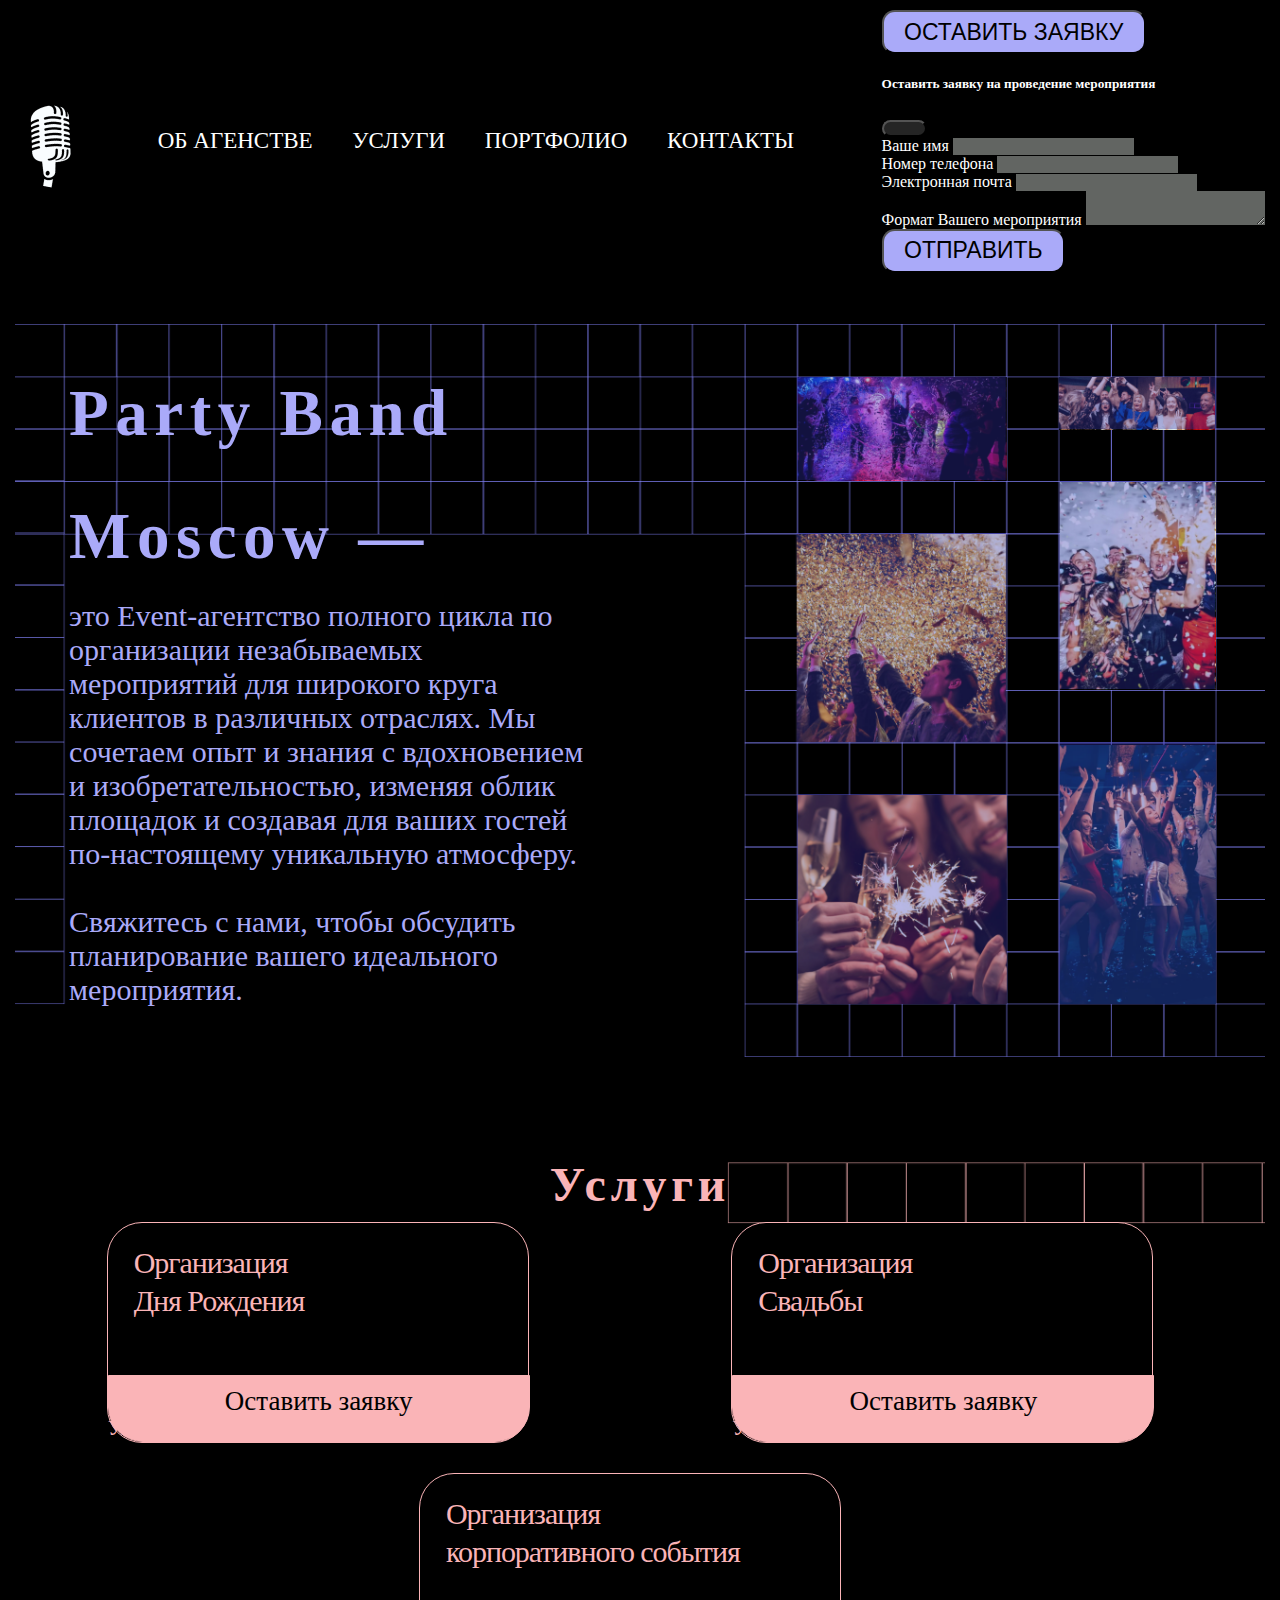
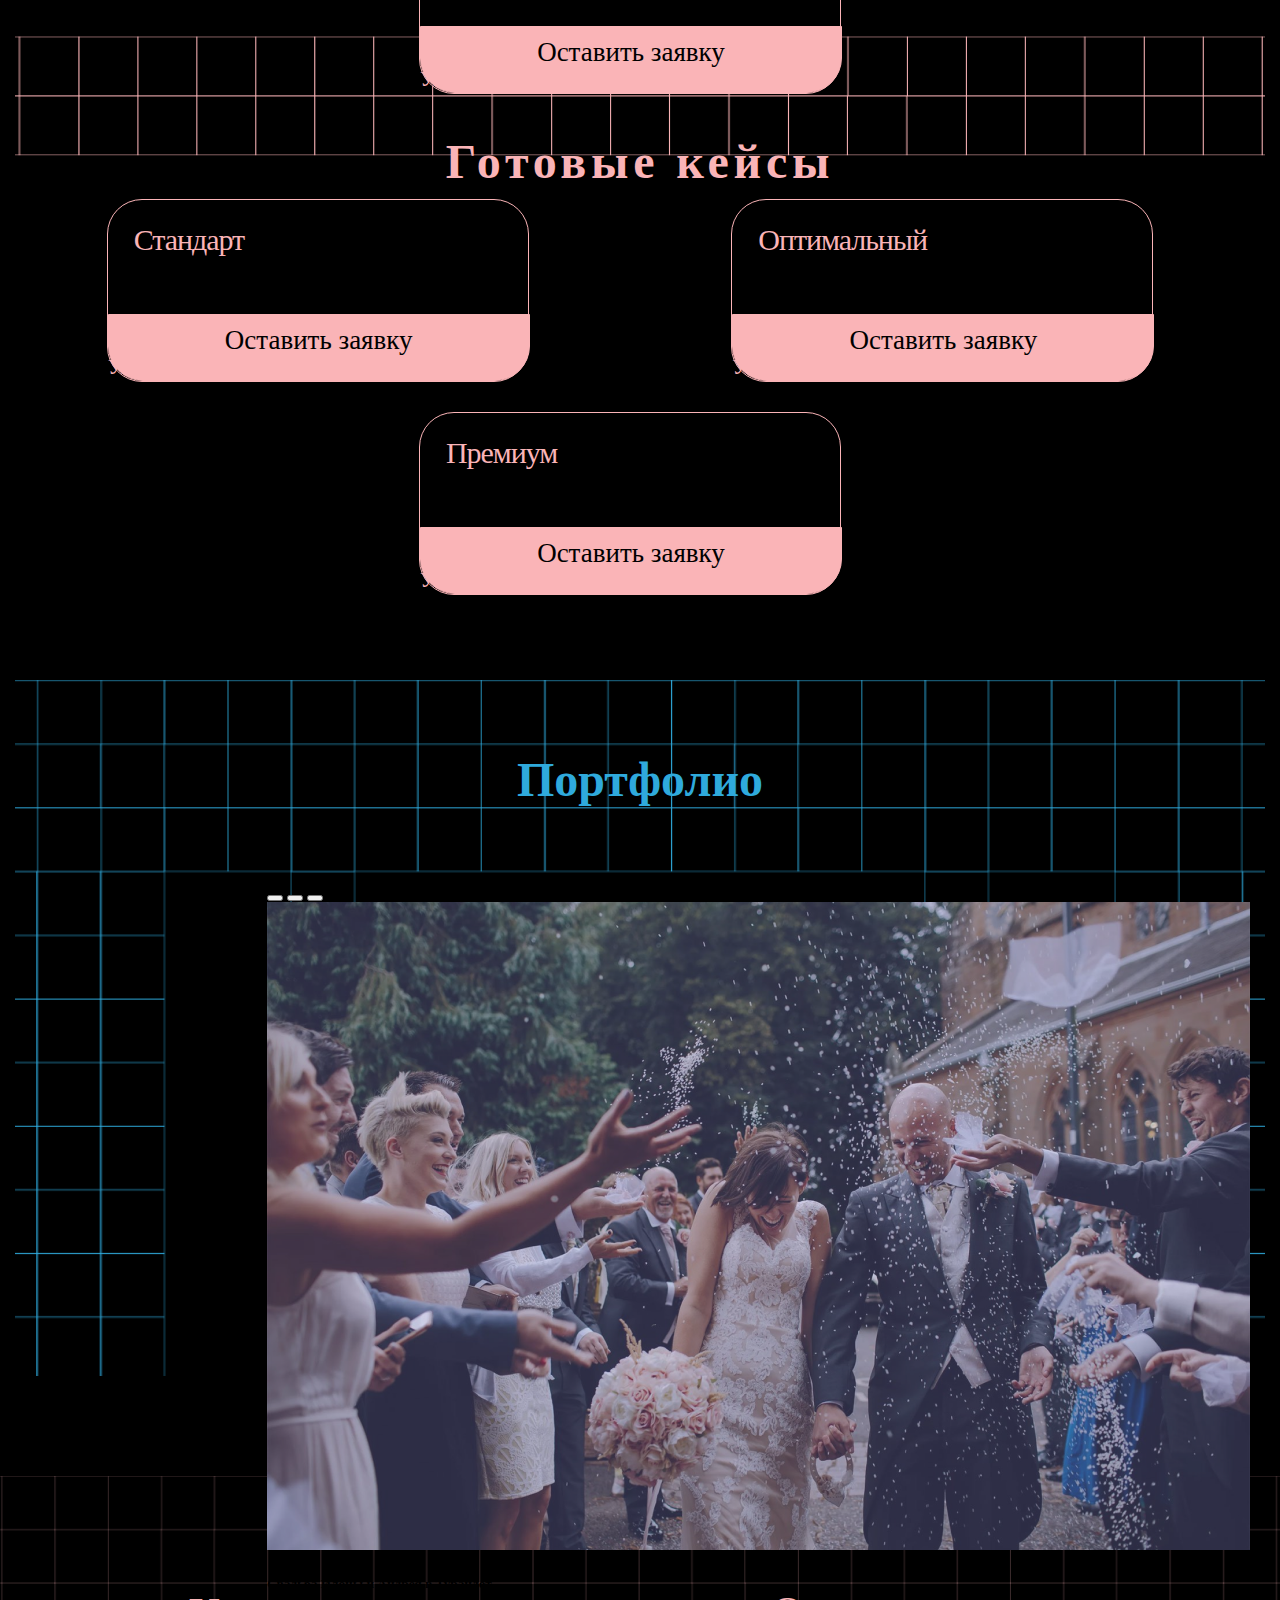
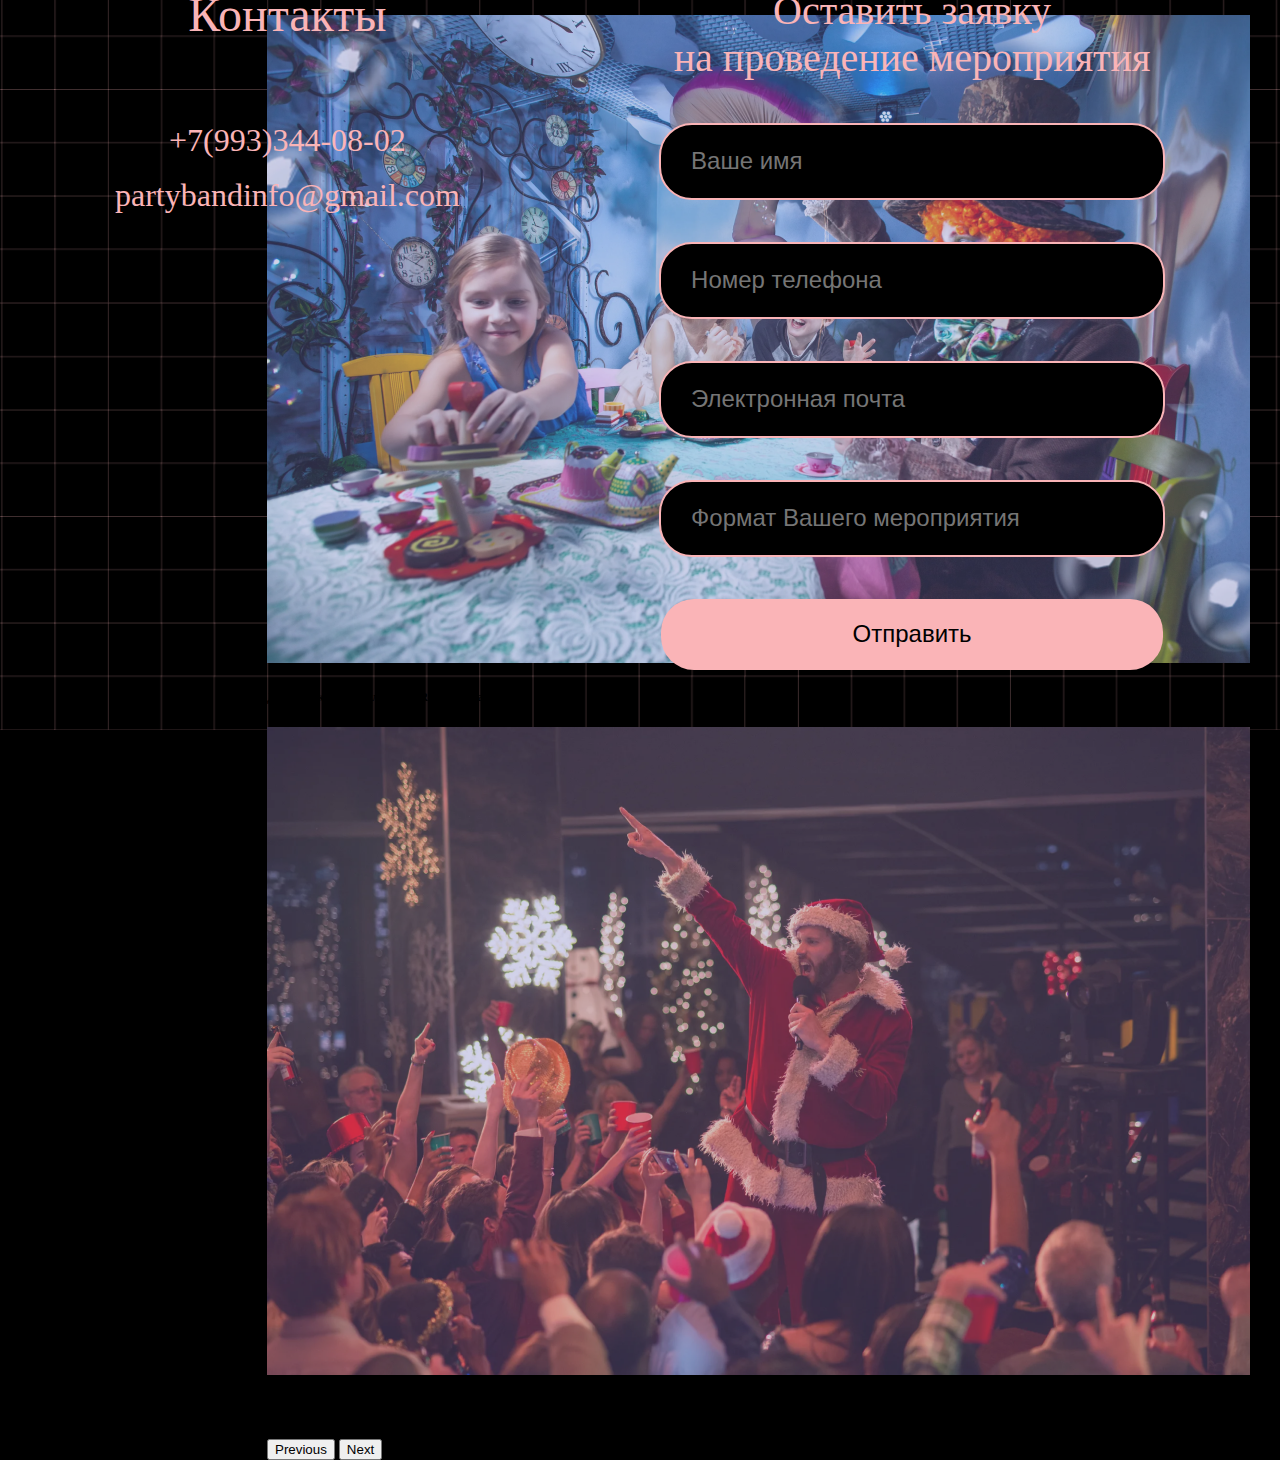
<file: index.html>
<!doctype html>
<html lang="en">

<head>
    <meta charset="utf-8">
    <meta name="viewport" content="width=device-width, initial-scale=1">
    <title>Party Band</title>
    <link href="style.css" rel="stylesheet" type="text/css">
    <link href="https://cdn.jsdelivr.net/npm/bootstrap@5.2.0/dist/css/bootstrap.min.css" rel="stylesheet"
        integrity="sha384-gH2yIJqKdNHPEq0n4Mqa/HGKIhSkIHeL5AyhkYV8i59U5AR6csBvApHHNl/vI1Bx" crossorigin="anonymous">
    <link rel="stylesheet" href="https://use.fontawesome.com/releases/v5.15.4/css/all.css"
        integrity="sha384-DyZ88mC6Up2uqS4h/KRgHuoeGwBcD4Ng9SiP4dIRy0EXTlnuz47vAwmeGwVChigm" crossorigin="anonymous">
</head>

<body>
    <nav>
        <div class="container1">
            <div class="menu">
                <div class="logo">
                    <a class="navbar-brand" href="#">
                        <img src="img/logo.png" alt="Logo" class="d-inline-block align-text-top img-fluid">
                    </a>
                </div>
                <div class="middle-nav">
                    <a class="menu_link" href="#Agent">ОБ АГЕНСТВЕ</a>
                    <a class="menu_link" href="#Offers">УСЛУГИ</a>
                    <a class="menu_link" href="#Portfolio">ПОРТФОЛИО</a>
                    <a class="menu_link" href="#Contacts">КОНТАКТЫ</a>
                </div>
                <div class="right-nav">
                    <a class="navbar-brand" href="#exampleModal">
                        <!-- Кнопка-триггер модального окна -->
                        <button type="button" class="btn btn-primary" data-bs-toggle="modal"
                            data-bs-target="#exampleModal">
                            ОСТАВИТЬ ЗАЯВКУ
                        </button>

                        <!-- Модальное окно -->
                        <div class="modal fade" id="exampleModal" tabindex="-1" aria-labelledby="exampleModalLabel"
                            aria-hidden="true">
                            <div class="modal-dialog">
                                <div class="modal-content">
                                    <div class="modal-header">
                                        <h5 class="modal-title" id="exampleModalLabel">Оставить заявку на проведение
                                            мероприятия</h5>
                                        <button type="button" class="btn-close" data-bs-dismiss="modal"
                                            aria-label="Закрыть"></button>
                                    </div>
                                    <div class="modal-body">
                                        <form>
                                            <div class="mb-3">
                                                <label for="exampleInputName" class="form-label">Ваше имя
                                                </label>
                                                <input type="text" class="form-control" id="exampleInputName">
                                            </div>
                                            <div class="mb-3">
                                                <label for="exampleInputTel" class="form-label">Номер телефона
                                                </label>
                                                <input type="tel" class="form-control" id="exampleInputTel">
                                            </div>
                                            <div class="mb-3">
                                                <label for="exampleInputEmail1" class="form-label">Электронная
                                                    почта</label>
                                                <input type="email" class="form-control" id="exampleInputEmail1"
                                                    aria-describedby="emailHelp">
                                            </div>
                                            <div class="mb-3">
                                                <label for="message-text" class="col-form-label">Формат Вашего
                                                    мероприятия</label>
                                                <textarea class="form-control" id="message-text"></textarea>
                                            </div>

                                        </form>
                                    </div>
                                    <div class="modal-footer">
                                        <button type="button" class="btn btn-secondary"
                                            data-bs-dismiss="modal">ОТПРАВИТЬ</button>

                                    </div>
                                </div>
                            </div>

                        </div>
                    </a>
                </div>
                <div class="fabar">
                    <nav class="navbar navbar-dark bg-dark">
                        <button class="navbar-toggler" type="button" data-bs-toggle="collapse"
                            data-bs-target="#navbarNav" aria-controls="navbarNav" aria-expanded="false"
                            aria-label="Toggle navigation">
                            <span class="navbar-toggler-icon"></span> </button>
                        <div class="collapse navbar-collapse" id="navbarNav">
                            <ul class="navbar-nav">
                                <li class="nav-item">
                                    <a class="nav-link active" aria-current="page" href="#Agent">ОБ АГЕНСТВЕ</a>
                                </li>
                                <li class="nav-item">
                                    <a class="nav-link" href="#Offers">УСЛУГИ</a>
                                </li>
                                <li class="nav-item">
                                    <a class="nav-link" href="#Portfolio">ПОРТФОЛИО</a>
                                </li>
                                <li class="nav-item">
                                    <a class="nav-link" href="#Contacts">КОНТАКТЫ</a>
                                </li>
                            </ul>
                        </div>
                    </nav>

                    <!--<button class="btn btn-primary" type="button" data-bs-toggle="offcanvas"
                        data-bs-target="#offcanvasWithBothOptions" aria-controls="offcanvasWithBothOptions">
                        <i data-modal="menu" class="fas fa-bars"></i>

                    </button>

                    <div class="offcanvas offcanvas-start" data-bs-scroll="true" tabindex="-1"
                        id="offcanvasWithBothOptions" aria-labelledby="offcanvasWithBothOptionsLabel">
                        <div class="offcanvas-header">
                            <button type="button" class="btn-close" data-bs-dismiss="offcanvas"
                                aria-label="Закрыть"></button>
                        </div>
                        <div class="offcanvas-body">
                            <div class="modal-content">
                                <div class="modal-header">
                                    <h5 class="modal-title" id="exampleModalLabel">Оставить заявку на проведение
                                        мероприятия</h5>
                                    <button type="button" class="btn-close" data-bs-dismiss="modal"
                                        aria-label="Закрыть"></button>
                                </div>
                                <div class="modal-body">
                                    <form>
                                        <div class="mb-3">
                                            <label for="exampleInputEmail1" class="form-label">Ваше имя
                                            </label>
                                            <input type="text" class="form-control" id="exampleInputEmail1"
                                                aria-describedby="emailHelp">
                                        </div>
                                        <div class="mb-3">
                                            <label for="exampleInputEmail1" class="form-label">Номер телефона
                                            </label>
                                            <input type="tel" class="form-control" id="exampleInputEmail1"
                                                aria-describedby="emailHelp">
                                        </div>
                                        <div class="mb-3">
                                            <label for="exampleInputEmail1" class="form-label">Электронная
                                                почта</label>
                                            <input type="email" class="form-control" id="exampleInputEmail1"
                                                aria-describedby="emailHelp">
                                        </div>
                                        <div class="mb-3">
                                            <label for="message-text" class="col-form-label">Формат Вашего
                                                мероприятия</label>
                                            <textarea class="form-control" id="message-text"></textarea>
                                        </div>

                                    </form>
                                </div>
                                <div class="modal-footer">
                                    <button type="button" class="btn btn-secondary"
                                        data-bs-dismiss="modal">ОТПРАВИТЬ</button>

                                </div>
                            </div>
                        </div>
                    </div>-->
                </div>

            </div>

        </div>
    </nav>
    <div class="section1" id="Agent">
        <div class="container2">
            <div class="banner">
                <div class="banner_txt">
                    <p class="b_header">Party Band <br>
                        Moscow —
                    </p>
                    <p>
                        это Event-агентство полного цикла
                        по организации незабываемых мероприятий для широкого круга клиентов в различных отраслях.
                        Мы сочетаем опыт и знания
                        с вдохновением и изобретательностью, изменяя облик площадок и создавая
                        для ваших гостей по-настоящему уникальную атмосферу. <br><br>

                        Свяжитесь с нами, чтобы обсудить планирование вашего идеального мероприятия.
                    </p>
                </div>
            </div>
        </div>
    </div>
    <div class="section2" id="Offers">
        <div class="container3">
            <p class="of_header">Услуги</p>
            <div class="offer">
                <div class="card">
                    <p class="c_header">Организация <br> Дня Рождения</p>
                    <a class="c_main" href="https://olesyaay.github.io/PartyBand-page1/">Узнать
                        больше↗</a>
                    <div class="card_btn">
                        <p class="modal_p" data-bs-toggle="modal" data-bs-target="#exampleModal">Оставить заявку</p>
                        <a class="link_p" href="#Order">Оставить заявку</a>
                    </div>
                </div>
                <div class="card">
                    <p class="c_header">Организация <br>
                        Свадьбы</p>
                    <a class="c_main" href="https://olesyaay.github.io/PartyBand-page2/">Узнать
                        больше↗</a>
                    <div class="card_btn">
                        <p class="modal_p" data-bs-toggle="modal" data-bs-target="#exampleModal">Оставить заявку</p>
                        <a class="link_p" href="#Order">Оставить заявку</a>

                    </div>
                </div>
                <div class="card">
                    <p class="c_header">Организация <br> корпоративного события</p>
                    <a class="c_main" href="https://olesyaay.github.io/PartyBand-page3/">Узнать
                        больше↗</a>
                    <div class="card_btn">
                        <p class="modal_p" data-bs-toggle="modal" data-bs-target="#exampleModal">Оставить заявку</p>
                        <a class="link_p" href="#Order">Оставить заявку</a>

                    </div>
                </div>
            </div>
            <p class="of_header">Готовые кейсы</p>
            <div class="offer">
                <div class="card">
                    <p class="c_header">Стандарт</p>
                    <a class="c_main" href="https://olesyaay.github.io/PartyBand-page4/">Узнать
                        больше↗</a>
                    <div class="card_btn">
                        <p class="modal_p" data-bs-toggle="modal" data-bs-target="#exampleModal">Оставить заявку</p>
                        <a class="link_p" href="#Order">Оставить заявку</a>

                    </div>
                </div>
                <div class="card">
                    <p class="c_header">Оптимальный</p>
                    <a class="c_main" href="https://olesyaay.github.io/PartyBand-page5/">Узнать
                        больше↗</a>
                    <div class="card_btn">
                        <p class="modal_p" data-bs-toggle="modal" data-bs-target="#exampleModal">Оставить заявку</p>
                        <a class="link_p" href="#Order">Оставить заявку</a>


                    </div>
                </div>
                <div class="card">
                    <p class="c_header">Премиум</p>
                    <a class="c_main" href="https://olesyaay.github.io/PartyBand-page6/">Узнать
                        больше↗</a>
                    <div class="card_btn">
                        <p class="modal_p" data-bs-toggle="modal" data-bs-target="#exampleModal">Оставить заявку</p>
                        <a class="link_p" href="#Order">Оставить заявку</a>


                    </div>
                </div>
            </div>
        </div>
    </div>
    <div class="section3" id="Portfolio">
        <div class="container4">
            <p class="portf_header">Портфолио</p>
            <div id="carouselExampleCaptions" class="carousel slide" data-bs-ride="false">
                <div class="carousel-indicators">
                    <button type="button" data-bs-target="#carouselExampleCaptions" data-bs-slide-to="0" class="active"
                        aria-current="true" aria-label="Slide 1"></button>
                    <button type="button" data-bs-target="#carouselExampleCaptions" data-bs-slide-to="1"
                        aria-label="Slide 2"></button>
                    <button type="button" data-bs-target="#carouselExampleCaptions" data-bs-slide-to="2"
                        aria-label="Slide 3"></button>
                </div>
                <div class="carousel-inner">
                    <div class="carousel-item active">
                        <img src="img/slide6.png" class="d-block w-100" alt="...">
                        <div class="carousel-caption d-none d-md-block">
                            <h5>Свадьба Илоны и Андрея в Турандот</h5>
                        </div>
                    </div>
                    <div class="carousel-item">
                        <img src="img/slide5.png" class="d-block w-100" alt="...">
                        <div class="carousel-caption d-none d-md-block">
                            <h5>День Рождения Алины в Royal Arbat</h5>
                        </div>
                    </div>
                    <div class="carousel-item">
                        <img src="img/slide4.png" class="d-block w-100" alt="...">
                        <div class="carousel-caption d-none d-md-block">
                            <h5>Новогодний корпоратив</h5>
                        </div>
                    </div>
                </div>
                <button class="carousel-control-prev" type="button" data-bs-target="#carouselExampleCaptions"
                    data-bs-slide="prev">
                    <span class="carousel-control-prev-icon" aria-hidden="true"></span>
                    <span class="visually-hidden">Previous</span>
                </button>
                <button class="carousel-control-next" type="button" data-bs-target="#carouselExampleCaptions"
                    data-bs-slide="next">
                    <span class="carousel-control-next-icon" aria-hidden="true"></span>
                    <span class="visually-hidden">Next</span>
                </button>
            </div>

        </div>
    </div>
    <footer id="Contacts">
        <div class="container5">
            <div class="contacts">
                <p>Контакты</p>
                <div class="contacts_vk">
                    <a class="link">+7(993)344-08-02</a>
                </div>
                <div class="mail">
                    <a class="link" href="https://partybandinfo@gmail.com">partybandinfo@gmail.com</a>
                </div>
            </div>
            <div class="order" id="Order">
                <p>Оставить заявку <br>
                    на проведение мероприятия</p>
                <form>
                    <input class="form" required type="text" id="name" placeholder="Ваше имя"><br>
                    <input class="form" required type="tel" id="surname" placeholder="Номер телефона"><br>
                    <input class="form" required type="email" id="email" placeholder="Электронная почта"><br>
                    <input class="form" required type="text" id="wish" placeholder="Формат Вашего мероприятия"><br>
                    <input class="form" type="submit" id="submit" value="Отправить">
                </form>
            </div>
        </div>
    </footer>







    <script src="https://cdn.jsdelivr.net/npm/bootstrap@5.2.0/dist/js/bootstrap.bundle.min.js"
        integrity="sha384-A3rJD856KowSb7dwlZdYEkO39Gagi7vIsF0jrRAoQmDKKtQBHUuLZ9AsSv4jD4Xa" crossorigin="anonymous">
        </script>
</body>

</html>
</file>
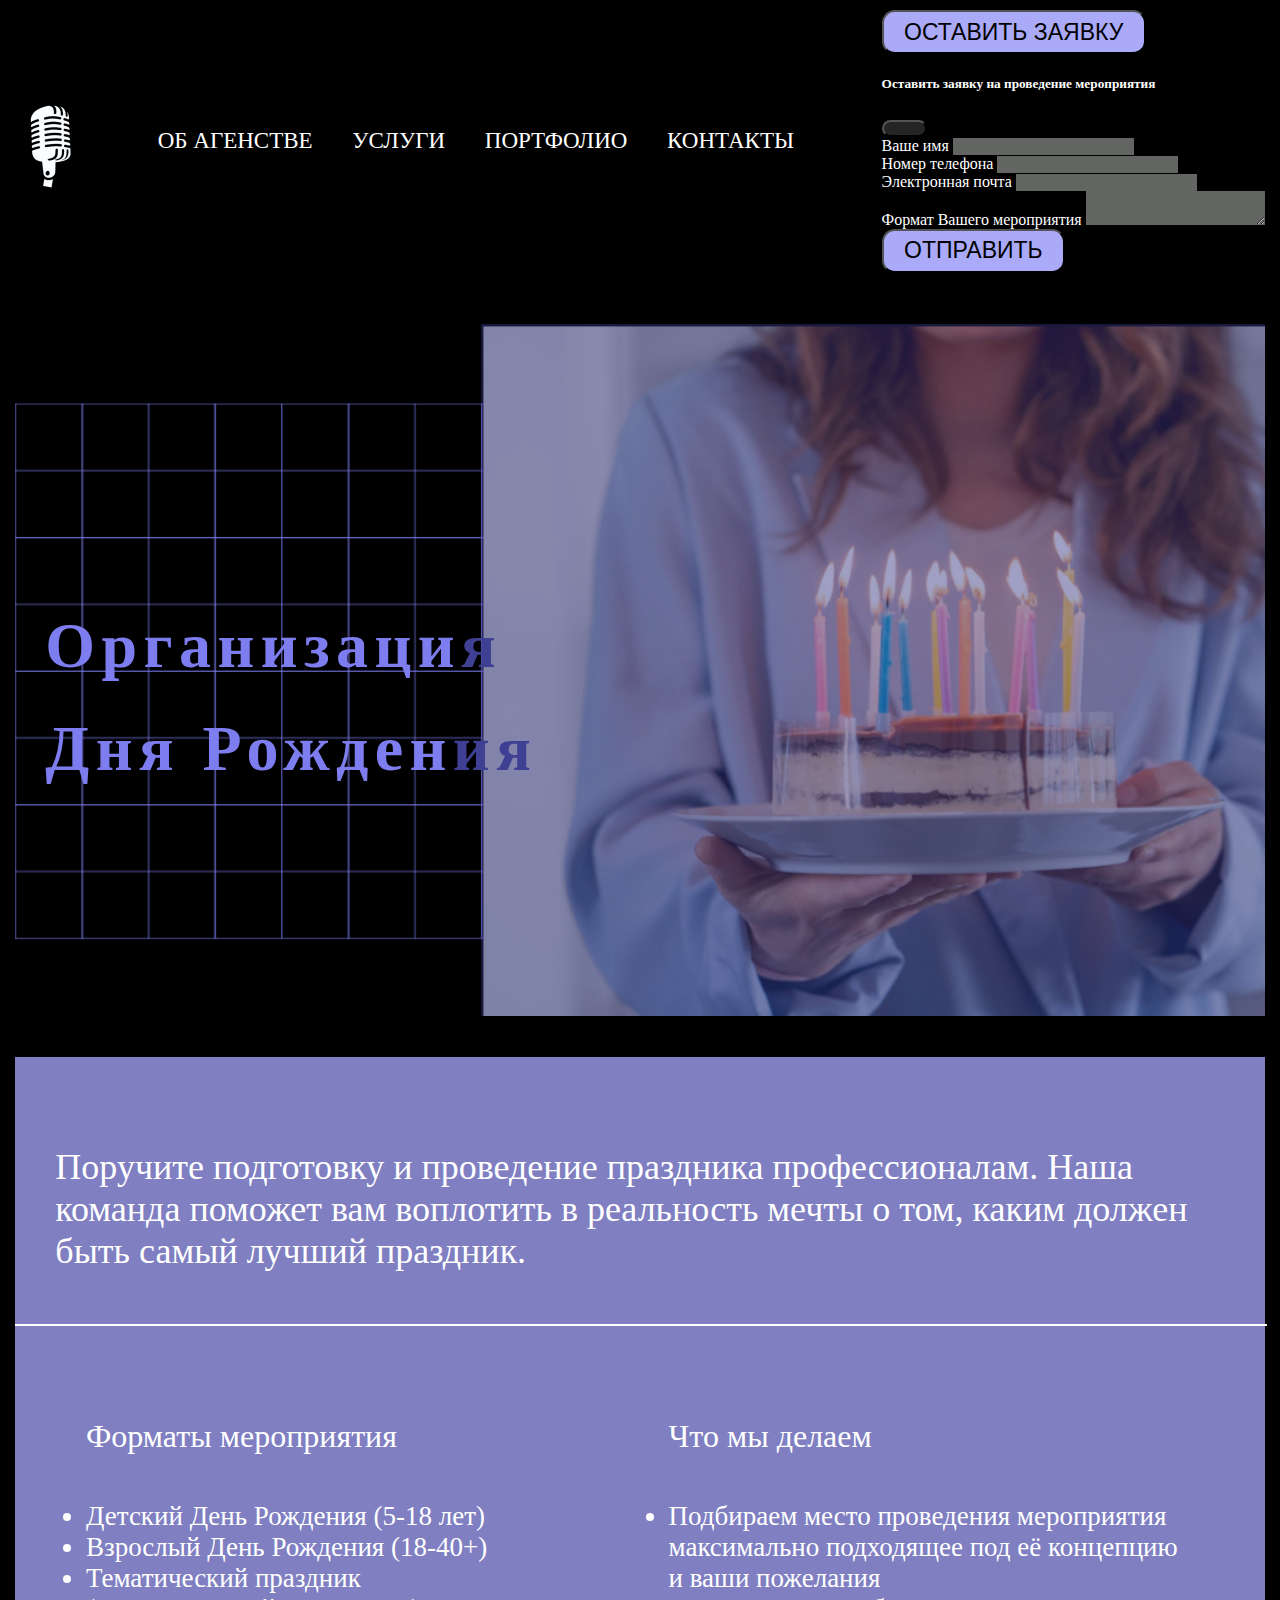
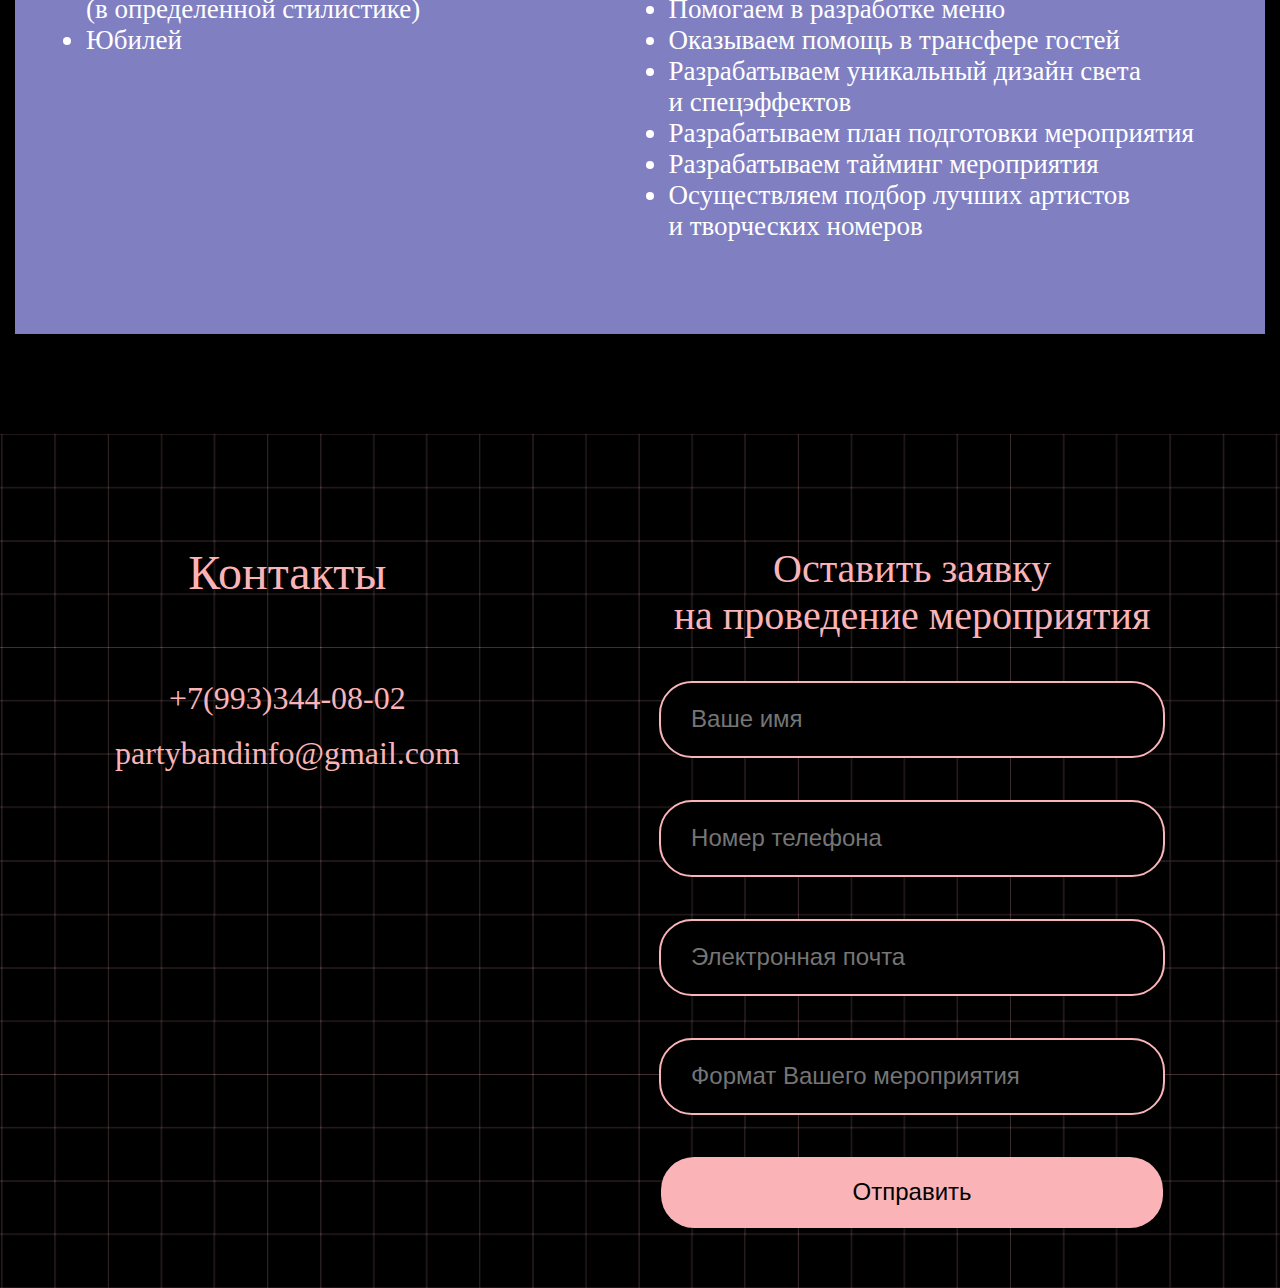
<file: index1.html>
<!doctype html>
<html lang="en">

<head>
    <meta charset="utf-8">
    <meta name="viewport" content="width=device-width, initial-scale=1">
    <title>Party Band</title>
    <link href="style1.css" rel="stylesheet" type="text/css">
    <link href="https://cdn.jsdelivr.net/npm/bootstrap@5.2.0/dist/css/bootstrap.min.css" rel="stylesheet"
        integrity="sha384-gH2yIJqKdNHPEq0n4Mqa/HGKIhSkIHeL5AyhkYV8i59U5AR6csBvApHHNl/vI1Bx" crossorigin="anonymous">
    <link rel="stylesheet" href="https://use.fontawesome.com/releases/v5.15.4/css/all.css"
        integrity="sha384-DyZ88mC6Up2uqS4h/KRgHuoeGwBcD4Ng9SiP4dIRy0EXTlnuz47vAwmeGwVChigm" crossorigin="anonymous">
</head>

<body>
    <nav>
        <div class="container1">
            <div class="menu">
                <div class="logo">
                    <a class="navbar-brand" href="file:///C:/Users/Пользователь/Desktop/многостраничка/index.html">
                        <img src="img/logo.png" alt="Logo" class="d-inline-block align-text-top img-fluid">
                    </a>
                </div>
                <div class="middle-nav">
                    <a class="menu_link" href="file:///C:/Users/Пользователь/Desktop/многостраничка/index.html">ОБ
                        АГЕНСТВЕ</a>
                    <a class=" menu_link"
                        href="file:///C:/Users/Пользователь/Desktop/многостраничка/index.html">УСЛУГИ</a>
                    <a class="menu_link"
                        href="file:///C:/Users/Пользователь/Desktop/многостраничка/index.html">ПОРТФОЛИО</a>
                    <a class="menu_link" href="#Contacts">КОНТАКТЫ</a>
                </div>
                <div class="right-nav">
                    <a class="navbar-brand" href="#exampleModal">
                        <!-- Кнопка-триггер модального окна -->
                        <button type="button" class="btn btn-primary" data-bs-toggle="modal"
                            data-bs-target="#exampleModal">
                            ОСТАВИТЬ ЗАЯВКУ
                        </button>

                        <!-- Модальное окно -->
                        <div class="modal fade" id="exampleModal" tabindex="-1" aria-labelledby="exampleModalLabel"
                            aria-hidden="true">
                            <div class="modal-dialog">
                                <div class="modal-content">
                                    <div class="modal-header">
                                        <h5 class="modal-title" id="exampleModalLabel">Оставить заявку на проведение
                                            мероприятия</h5>
                                        <button type="button" class="btn-close" data-bs-dismiss="modal"
                                            aria-label="Закрыть"></button>
                                    </div>
                                    <div class="modal-body">
                                        <form>
                                            <div class="mb-3">
                                                <label for="exampleInputEmail1" class="form-label">Ваше имя
                                                </label>
                                                <input type="text" class="form-control" id="exampleInputEmail1"
                                                    aria-describedby="emailHelp">
                                            </div>
                                            <div class="mb-3">
                                                <label for="exampleInputEmail1" class="form-label">Номер телефона
                                                </label>
                                                <input type="tel" class="form-control" id="exampleInputEmail1"
                                                    aria-describedby="emailHelp">
                                            </div>
                                            <div class="mb-3">
                                                <label for="exampleInputEmail1" class="form-label">Электронная
                                                    почта</label>
                                                <input type="email" class="form-control" id="exampleInputEmail1"
                                                    aria-describedby="emailHelp">
                                            </div>
                                            <div class="mb-3">
                                                <label for="message-text" class="col-form-label">Формат Вашего
                                                    мероприятия</label>
                                                <textarea class="form-control" id="message-text"></textarea>
                                            </div>

                                        </form>
                                    </div>
                                    <div class="modal-footer">
                                        <button type="button" class="btn btn-secondary"
                                            data-bs-dismiss="modal">ОТПРАВИТЬ</button>

                                    </div>
                                </div>
                            </div>

                        </div>
                    </a>
                </div>
                <div class="fabar">
                    <button class="btn btn-primary" type="button" data-bs-toggle="offcanvas"
                        data-bs-target="#offcanvasWithBothOptions" aria-controls="offcanvasWithBothOptions">
                        <i data-modal="menu" class="fas fa-bars"></i>

                    </button>

                    <div class="offcanvas offcanvas-start" data-bs-scroll="true" tabindex="-1"
                        id="offcanvasWithBothOptions" aria-labelledby="offcanvasWithBothOptionsLabel">
                        <div class="offcanvas-header">
                            <button type="button" class="btn-close" data-bs-dismiss="offcanvas"
                                aria-label="Закрыть"></button>
                        </div>
                        <div class="offcanvas-body">
                            <div class="modal-content">
                                <div class="modal-header">
                                    <h5 class="modal-title" id="exampleModalLabel">Оставить заявку на проведение
                                        мероприятия</h5>
                                    <button type="button" class="btn-close" data-bs-dismiss="modal"
                                        aria-label="Закрыть"></button>
                                </div>
                                <div class="modal-body">
                                    <form>
                                        <div class="mb-3">
                                            <label for="exampleInputEmail1" class="form-label">Ваше имя
                                            </label>
                                            <input type="text" class="form-control" id="exampleInputEmail1"
                                                aria-describedby="emailHelp">
                                        </div>
                                        <div class="mb-3">
                                            <label for="exampleInputEmail1" class="form-label">Номер телефона
                                            </label>
                                            <input type="tel" class="form-control" id="exampleInputEmail1"
                                                aria-describedby="emailHelp">
                                        </div>
                                        <div class="mb-3">
                                            <label for="exampleInputEmail1" class="form-label">Электронная
                                                почта</label>
                                            <input type="email" class="form-control" id="exampleInputEmail1"
                                                aria-describedby="emailHelp">
                                        </div>
                                        <div class="mb-3">
                                            <label for="message-text" class="col-form-label">Формат Вашего
                                                мероприятия</label>
                                            <textarea class="form-control" id="message-text"></textarea>
                                        </div>

                                    </form>
                                </div>
                                <div class="modal-footer">
                                    <button type="button" class="btn btn-secondary"
                                        data-bs-dismiss="modal">ОТПРАВИТЬ</button>

                                </div>
                            </div>
                        </div>
                    </div>
                </div>

            </div>

        </div>
    </nav>
    <div class="section1">
        <div class="container2">
            <div class="banner">
                <div class="banner_txt">
                    <p>Организаци<span>я</span> <br>
                        Дня Рожден<span>ия</span></p>
                </div>
            </div>
        </div>
    </div>
    <div class="section2">
        <div class="container3">
            <div class="inform">
                <p class="inf_header">
                    Поручите подготовку и проведение праздника профессионалам.
                    Наша команда поможет вам воплотить в реальность мечты о том, каким должен быть самый лучший
                    праздник.

                </p>
            </div>
            <div class="rectangle"></div>
            <div class="inf_links">
                <div class="left">
                    <p class="link_header">Форматы мероприятия</p>
                    <li>Детский День Рождения (5-18 лет)</li>
                    <li>Взрослый День Рождения (18-40+)</li>
                    <li>Тематический праздник <br> (в определенной стилистике)</li>
                    <li>Юбилей</li>
                </div>
                <div class="right">
                    <p class="link_header">Что мы делаем</p>
                    <li>Подбираем место проведения мероприятия <br> максимально подходящее под её концепцию <br> и ваши
                        пожелания
                    </li>
                    <li>Помогаем в разработке меню</li>
                    <li>Оказываем помощь в трансфере гостей</li>
                    <li>Разрабатываем уникальный дизайн света <br> и спецэффектов</li>
                    <li>Разрабатываем план подготовки мероприятия
                    </li>
                    <li>Разрабатываем тайминг мероприятия</li>
                    <li>Осуществляем подбор лучших артистов <br>
                        и творческих номеров</li>
                </div>
            </div>
        </div>
    </div>

    <footer id="Contacts">
        <div class="container5">
            <div class="contacts">
                <p>Контакты</p>
                <div class="contacts_vk">
                    <a class="link">+7(993)344-08-02</a>
                </div>
                <div class="mail">
                    <a class="link" href="https://partybandinfo@gmail.com">partybandinfo@gmail.com</a>
                </div>
            </div>
            <div class="order" id="Order">
                <p>Оставить заявку <br>
                    на проведение мероприятия</p>
                <form action="">
                    <input class="form" required type="text" id="name" placeholder="Ваше имя"><br>
                    <input class="form" required type="tel" id="surname" placeholder="Номер телефона"><br>
                    <input class="form" required type="email" id="email" placeholder="Электронная почта"><br>
                    <input class="form" required type="text" id="wish" placeholder="Формат Вашего мероприятия"><br>
                    <input class="form" type="submit" id="submit" value="Отправить">
                </form>
            </div>
        </div>
    </footer>

    <script src="https://cdn.jsdelivr.net/npm/bootstrap@5.2.0/dist/js/bootstrap.bundle.min.js"
        integrity="sha384-A3rJD856KowSb7dwlZdYEkO39Gagi7vIsF0jrRAoQmDKKtQBHUuLZ9AsSv4jD4Xa" crossorigin="anonymous">
        </script>
</body>

</html>
</file>
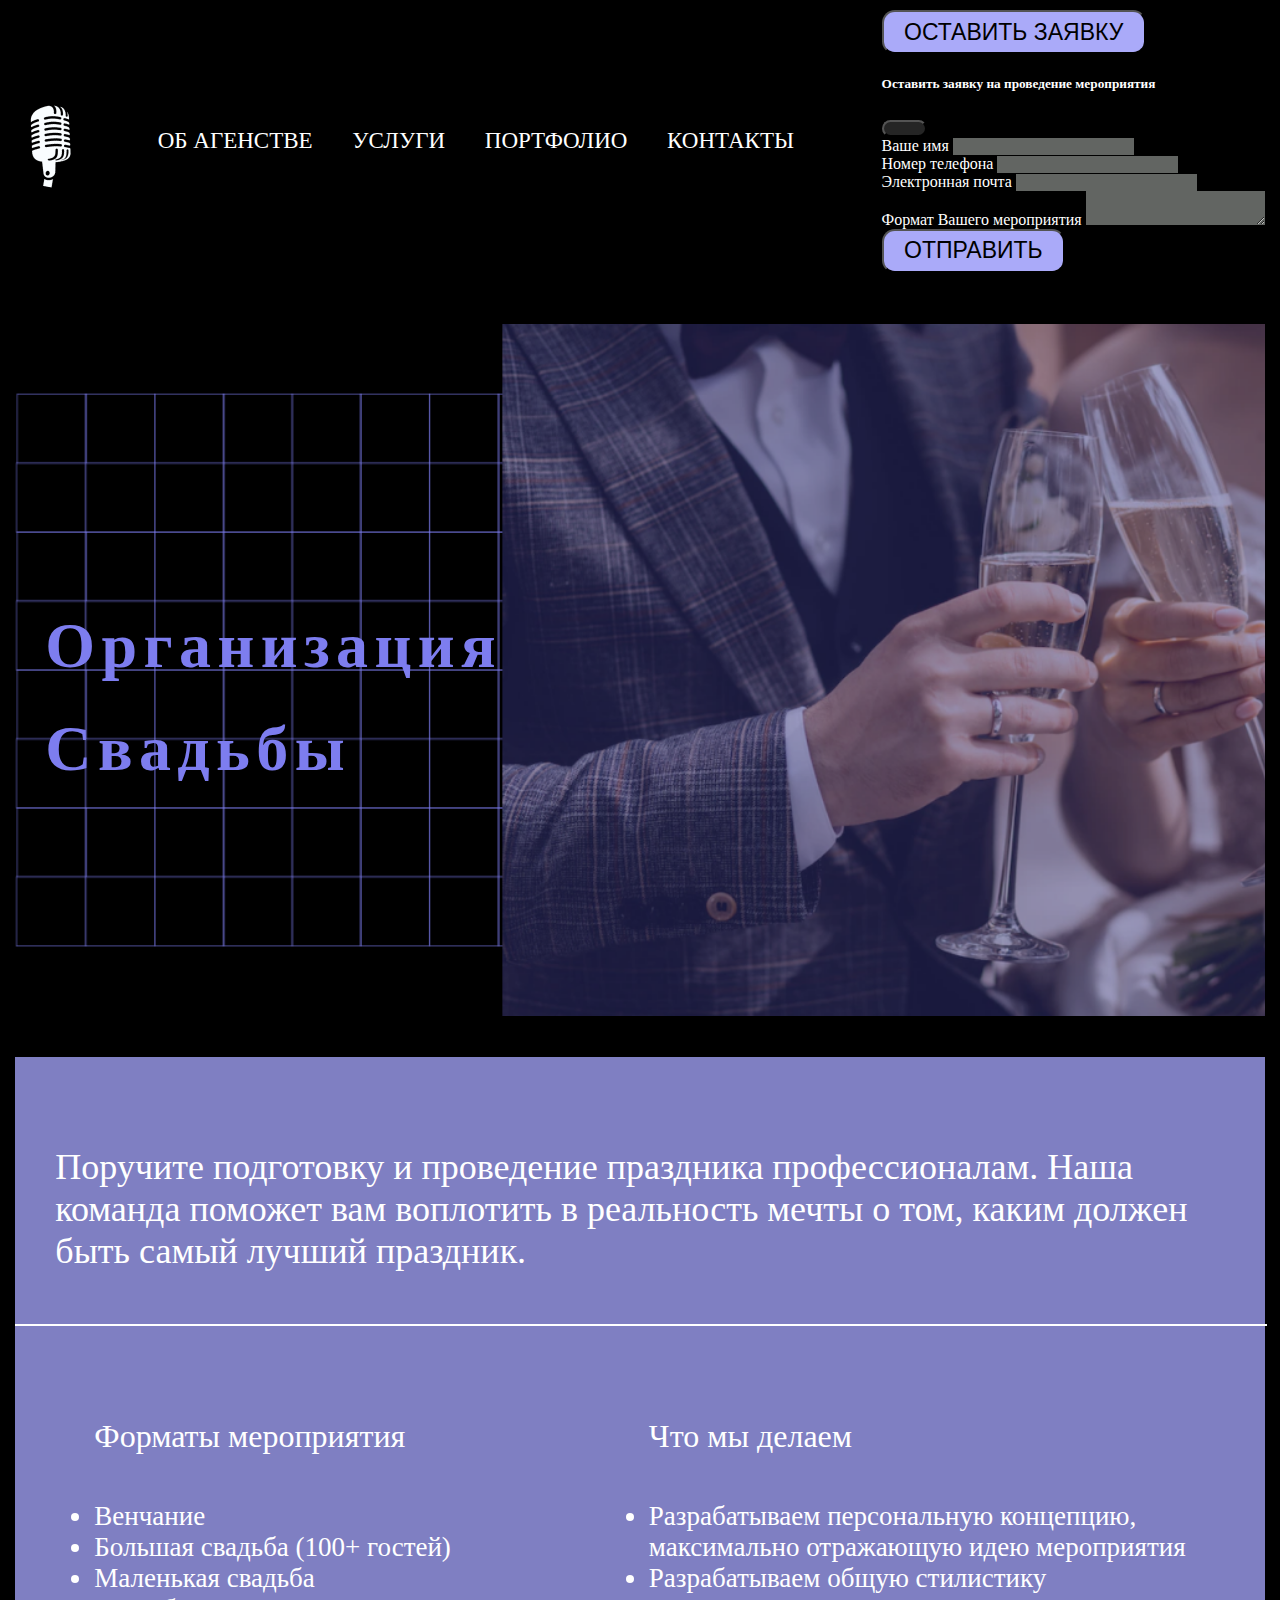
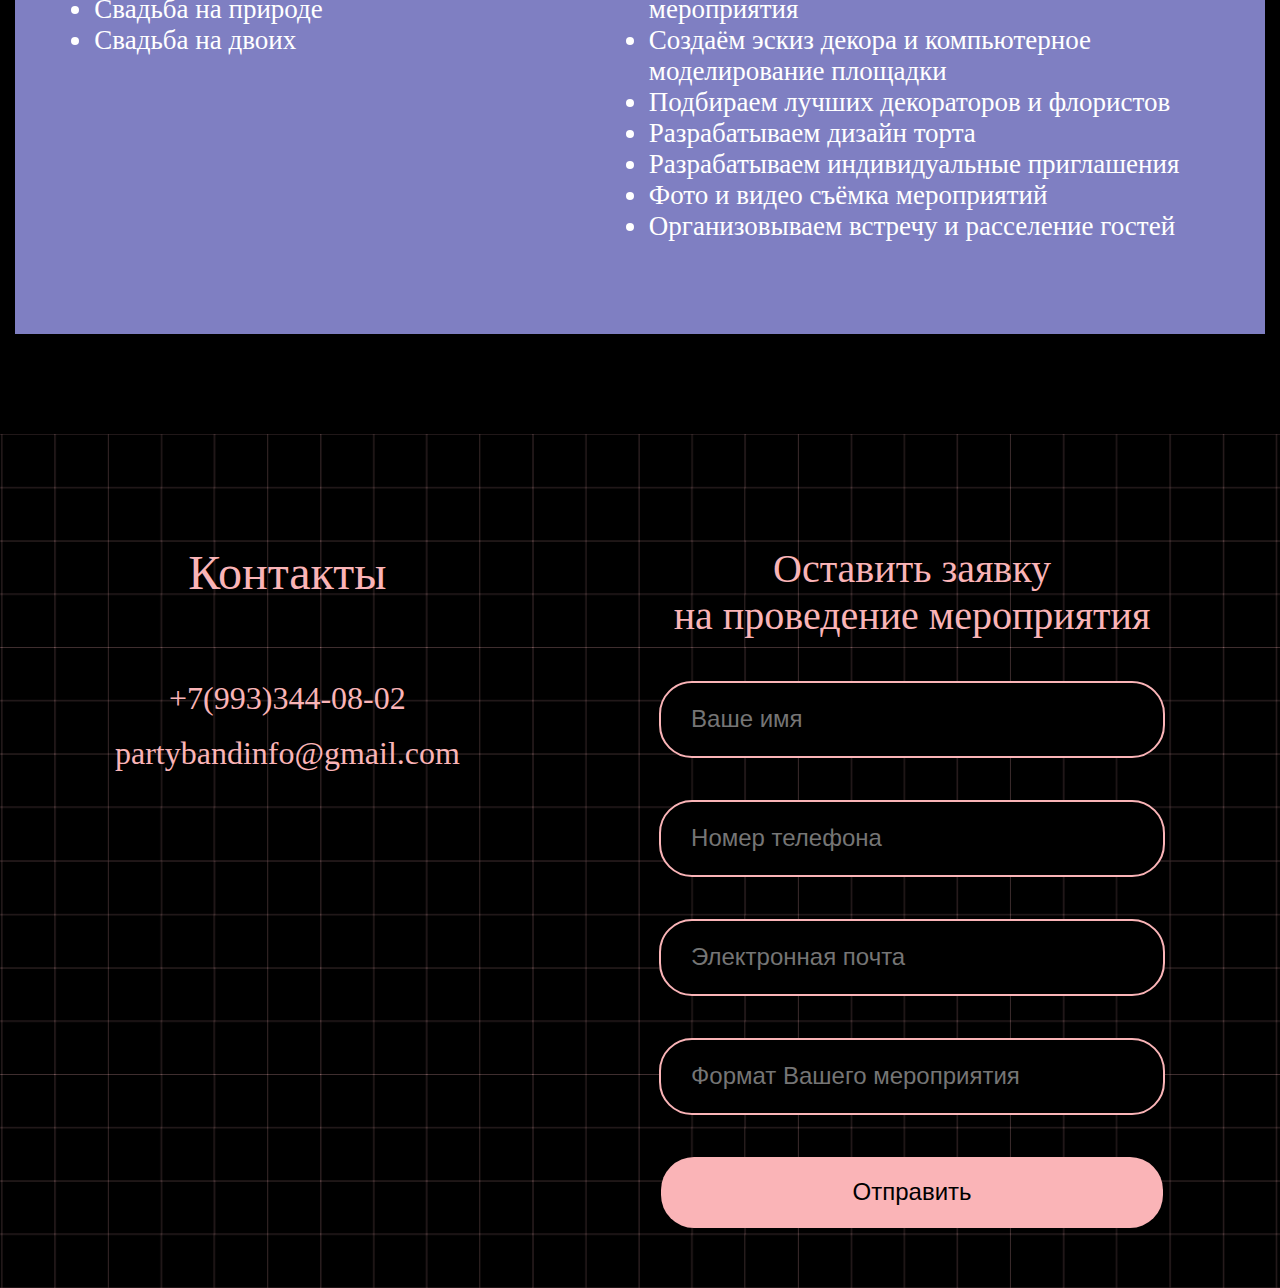
<file: index2.html>
<!doctype html>
<html lang="en">

<head>
    <meta charset="utf-8">
    <meta name="viewport" content="width=device-width, initial-scale=1">
    <title>Party Band</title>
    <link href="style2.css" rel="stylesheet" type="text/css">
    <link href="https://cdn.jsdelivr.net/npm/bootstrap@5.2.0/dist/css/bootstrap.min.css" rel="stylesheet"
        integrity="sha384-gH2yIJqKdNHPEq0n4Mqa/HGKIhSkIHeL5AyhkYV8i59U5AR6csBvApHHNl/vI1Bx" crossorigin="anonymous">
    <link rel="stylesheet" href="https://use.fontawesome.com/releases/v5.15.4/css/all.css"
        integrity="sha384-DyZ88mC6Up2uqS4h/KRgHuoeGwBcD4Ng9SiP4dIRy0EXTlnuz47vAwmeGwVChigm" crossorigin="anonymous">
</head>

<body>
    <nav>
        <div class="container1">
            <div class="menu">
                <div class="logo">
                    <a class="navbar-brand" href="file:///C:/Users/Пользователь/Desktop/многостраничка/index.html">
                        <img src="img/logo.png" alt="Logo" class="d-inline-block align-text-top img-fluid">
                    </a>
                </div>
                <div class="middle-nav">
                    <a class="menu_link" href="file:///C:/Users/Пользователь/Desktop/многостраничка/index.html">ОБ
                        АГЕНСТВЕ</a>
                    <a class=" menu_link"
                        href="file:///C:/Users/Пользователь/Desktop/многостраничка/index.html">УСЛУГИ</a>
                    <a class="menu_link"
                        href="file:///C:/Users/Пользователь/Desktop/многостраничка/index.html">ПОРТФОЛИО</a>
                    <a class="menu_link" href="#Contacts">КОНТАКТЫ</a>
                </div>
                <div class="right-nav">
                    <a class="navbar-brand" href="#exampleModal">
                        <!-- Кнопка-триггер модального окна -->
                        <button type="button" class="btn btn-primary" data-bs-toggle="modal"
                            data-bs-target="#exampleModal">
                            ОСТАВИТЬ ЗАЯВКУ
                        </button>

                        <!-- Модальное окно -->
                        <div class="modal fade" id="exampleModal" tabindex="-1" aria-labelledby="exampleModalLabel"
                            aria-hidden="true">
                            <div class="modal-dialog">
                                <div class="modal-content">
                                    <div class="modal-header">
                                        <h5 class="modal-title" id="exampleModalLabel">Оставить заявку на проведение
                                            мероприятия</h5>
                                        <button type="button" class="btn-close" data-bs-dismiss="modal"
                                            aria-label="Закрыть"></button>
                                    </div>
                                    <div class="modal-body">
                                        <form>
                                            <div class="mb-3">
                                                <label for="exampleInputEmail1" class="form-label">Ваше имя
                                                </label>
                                                <input type="text" class="form-control" id="exampleInputEmail1"
                                                    aria-describedby="emailHelp">
                                            </div>
                                            <div class="mb-3">
                                                <label for="exampleInputEmail1" class="form-label">Номер телефона
                                                </label>
                                                <input type="tel" class="form-control" id="exampleInputEmail1"
                                                    aria-describedby="emailHelp">
                                            </div>
                                            <div class="mb-3">
                                                <label for="exampleInputEmail1" class="form-label">Электронная
                                                    почта</label>
                                                <input type="email" class="form-control" id="exampleInputEmail1"
                                                    aria-describedby="emailHelp">
                                            </div>
                                            <div class="mb-3">
                                                <label for="message-text" class="col-form-label">Формат Вашего
                                                    мероприятия</label>
                                                <textarea class="form-control" id="message-text"></textarea>
                                            </div>

                                        </form>
                                    </div>
                                    <div class="modal-footer">
                                        <button type="button" class="btn btn-secondary"
                                            data-bs-dismiss="modal">ОТПРАВИТЬ</button>

                                    </div>
                                </div>
                            </div>

                        </div>
                    </a>
                </div>
                <div class="fabar">
                    <button class="btn btn-primary" type="button" data-bs-toggle="offcanvas"
                        data-bs-target="#offcanvasWithBothOptions" aria-controls="offcanvasWithBothOptions">
                        <i data-modal="menu" class="fas fa-bars"></i>

                    </button>

                    <div class="offcanvas offcanvas-start" data-bs-scroll="true" tabindex="-1"
                        id="offcanvasWithBothOptions" aria-labelledby="offcanvasWithBothOptionsLabel">
                        <div class="offcanvas-header">
                            <button type="button" class="btn-close" data-bs-dismiss="offcanvas"
                                aria-label="Закрыть"></button>
                        </div>
                        <div class="offcanvas-body">
                            <div class="modal-content">
                                <div class="modal-header">
                                    <h5 class="modal-title" id="exampleModalLabel">Оставить заявку на проведение
                                        мероприятия</h5>
                                    <button type="button" class="btn-close" data-bs-dismiss="modal"
                                        aria-label="Закрыть"></button>
                                </div>
                                <div class="modal-body">
                                    <form>
                                        <div class="mb-3">
                                            <label for="exampleInputEmail1" class="form-label">Ваше имя
                                            </label>
                                            <input type="text" class="form-control" id="exampleInputEmail1"
                                                aria-describedby="emailHelp">
                                        </div>
                                        <div class="mb-3">
                                            <label for="exampleInputEmail1" class="form-label">Номер телефона
                                            </label>
                                            <input type="tel" class="form-control" id="exampleInputEmail1"
                                                aria-describedby="emailHelp">
                                        </div>
                                        <div class="mb-3">
                                            <label for="exampleInputEmail1" class="form-label">Электронная
                                                почта</label>
                                            <input type="email" class="form-control" id="exampleInputEmail1"
                                                aria-describedby="emailHelp">
                                        </div>
                                        <div class="mb-3">
                                            <label for="message-text" class="col-form-label">Формат Вашего
                                                мероприятия</label>
                                            <textarea class="form-control" id="message-text"></textarea>
                                        </div>

                                    </form>
                                </div>
                                <div class="modal-footer">
                                    <button type="button" class="btn btn-secondary"
                                        data-bs-dismiss="modal">ОТПРАВИТЬ</button>

                                </div>
                            </div>
                        </div>
                    </div>
                </div>

            </div>

        </div>
    </nav>
    <div class="section1">
        <div class="container2">
            <div class="banner">
                <div class="banner_txt">
                    <p>Организация <br>
                        Свадьбы</p>
                </div>
            </div>
        </div>
    </div>
    <div class="section2">
        <div class="container3">
            <div class="inform">
                <p class="inf_header">
                    Поручите подготовку и проведение праздника профессионалам.
                    Наша команда поможет вам воплотить в реальность мечты о том, каким должен быть самый лучший
                    праздник.

                </p>
            </div>
            <div class="rectangle"></div>
            <div class="inf_links">
                <div class="left">
                    <p class="link_header">Форматы мероприятия</p>
                    <li>Венчание</li>
                    <li>Большая свадьба (100+ гостей)</li>
                    <li>Маленькая свадьба</li>
                    <li>Свадьба на природе</li>
                    <li>Свадьба на двоих</li>
                </div>
                <div class="right">
                    <p class="link_header">Что мы делаем</p>
                    <li>Разрабатываем персональную концепцию, <br> максимально отражающую идею мероприятия
                    </li>
                    <li>Разрабатываем общую стилистику <br> мероприятия
                    </li>
                    <li>Создаём эскиз декора и компьютерное <br> моделирование площадки</li>
                    <li>Подбираем лучших декораторов и флористов</li>
                    <li>Разрабатываем дизайн торта
                    </li>
                    <li>Разрабатываем индивидуальные приглашения</li>
                    <li>Фото и видео съёмка мероприятий</li>
                    <li>Организовываем встречу и расселение гостей</li>
                </div>
            </div>
        </div>
    </div>

    <footer id="Contacts">
        <div class="container5">
            <div class="contacts">
                <p>Контакты</p>
                <div class="contacts_vk">
                    <a class="link">+7(993)344-08-02</a>
                </div>
                <div class="mail">
                    <a class="link" href="https://partybandinfo@gmail.com">partybandinfo@gmail.com</a>
                </div>
            </div>
            <div class="order" id="Order">
                <p>Оставить заявку <br>
                    на проведение мероприятия</p>
                <form action="">
                    <input class="form" required type="text" id="name" placeholder="Ваше имя"><br>
                    <input class="form" required type="tel" id="surname" placeholder="Номер телефона"><br>
                    <input class="form" required type="email" id="email" placeholder="Электронная почта"><br>
                    <input class="form" required type="text" id="wish" placeholder="Формат Вашего мероприятия"><br>
                    <input class="form" type="submit" id="submit" value="Отправить">
                </form>
            </div>
        </div>
    </footer>

    <script src="https://cdn.jsdelivr.net/npm/bootstrap@5.2.0/dist/js/bootstrap.bundle.min.js"
        integrity="sha384-A3rJD856KowSb7dwlZdYEkO39Gagi7vIsF0jrRAoQmDKKtQBHUuLZ9AsSv4jD4Xa" crossorigin="anonymous">
        </script>
</body>

</html>
</file>
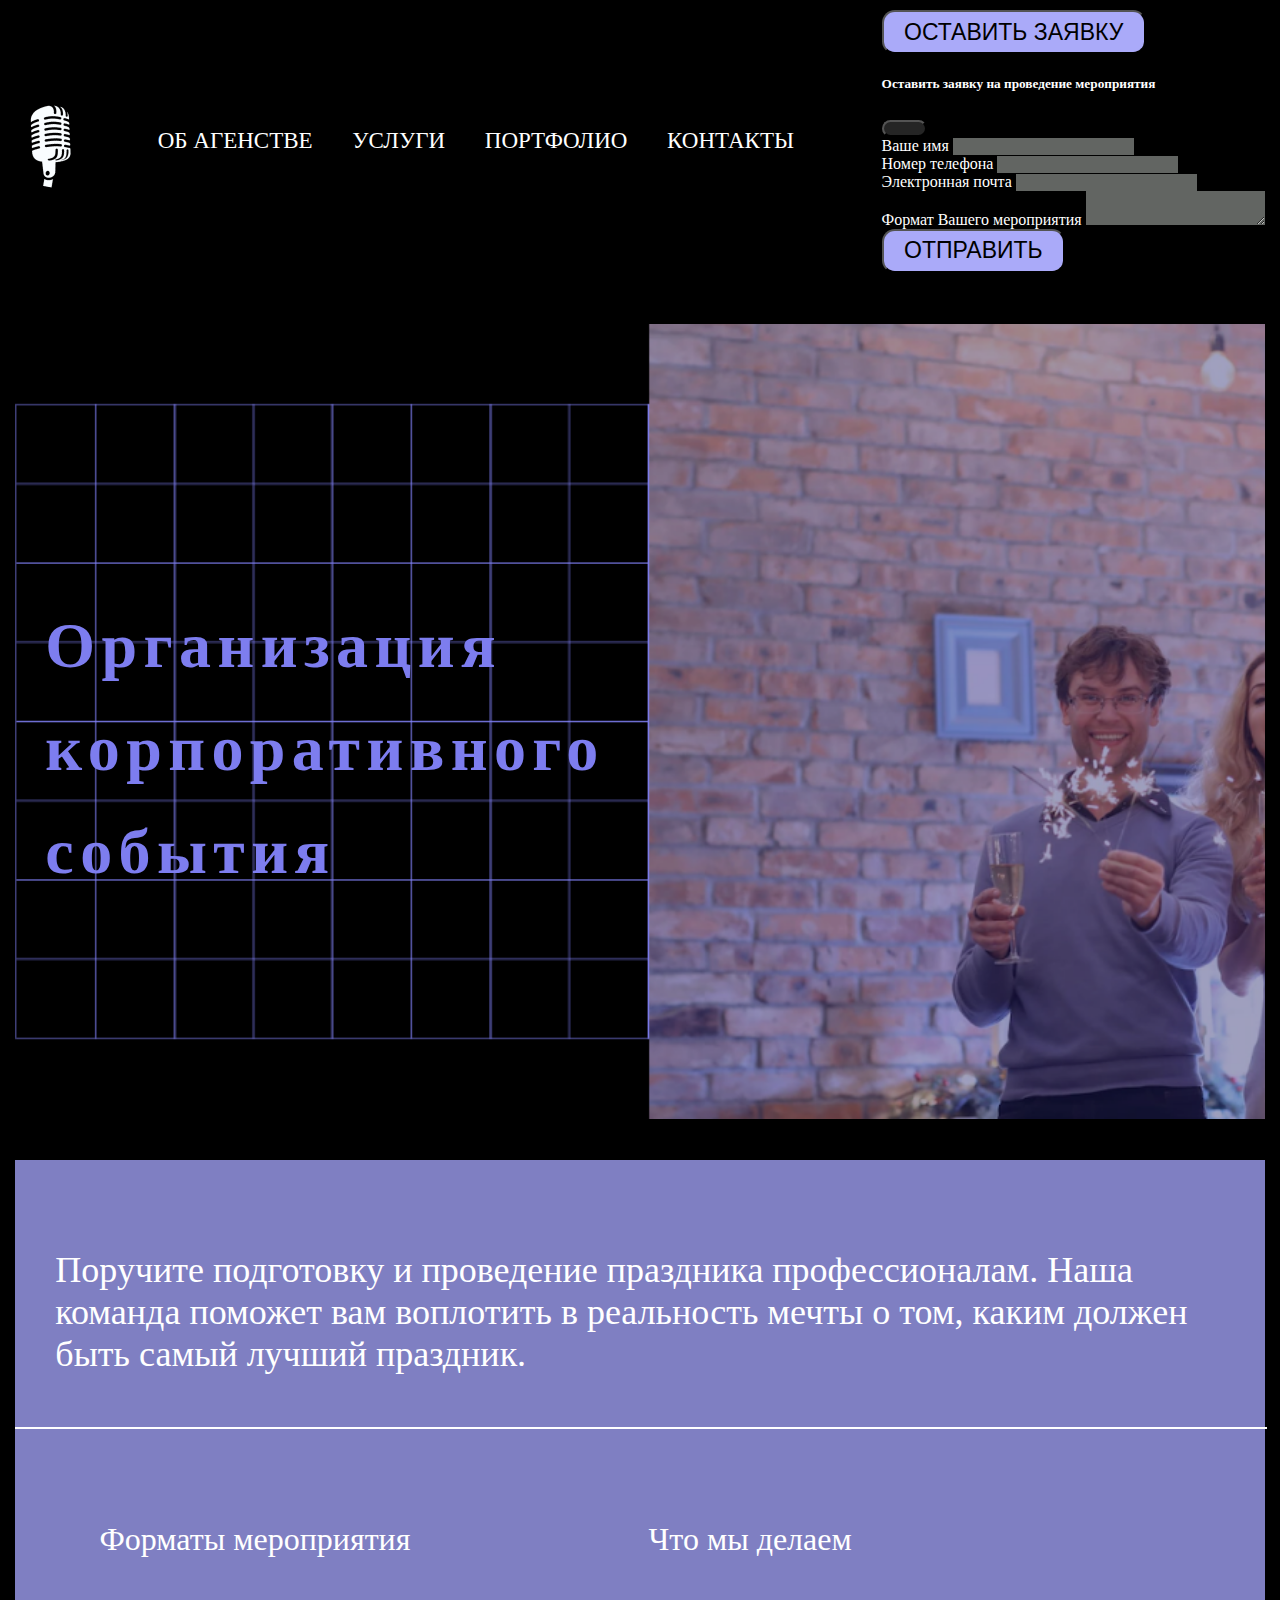
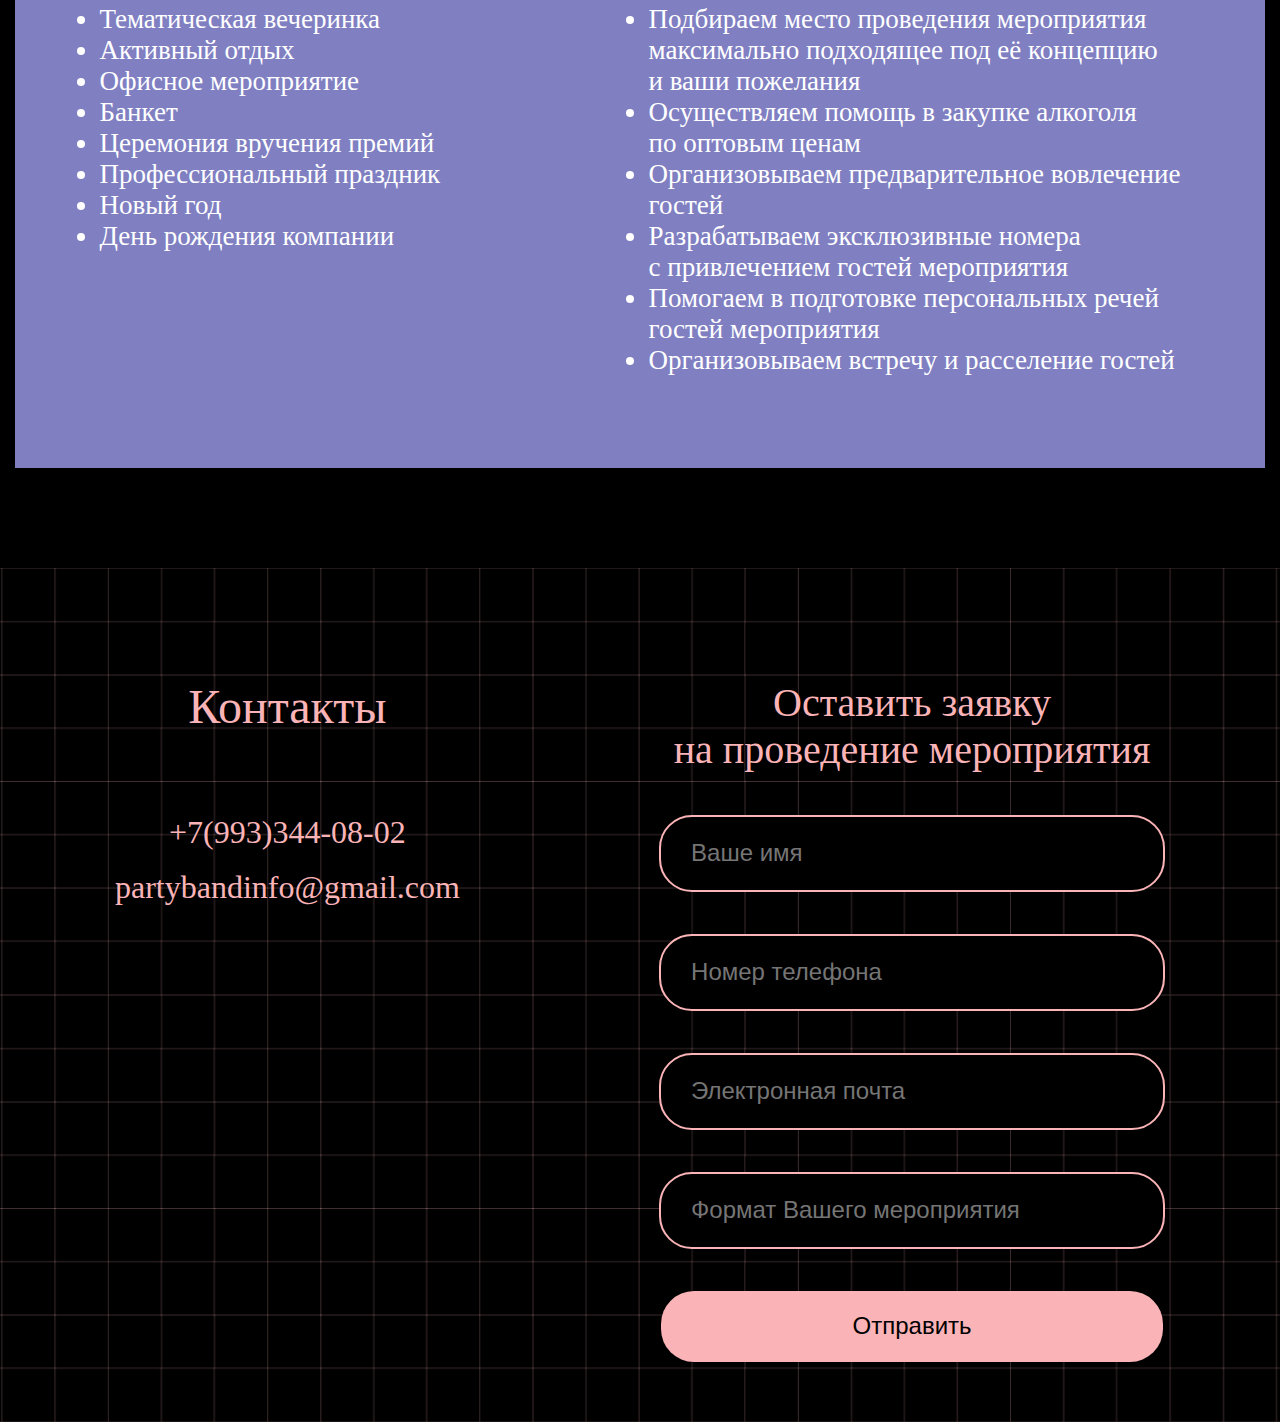
<file: index3.html>
<!doctype html>
<html lang="en">

<head>
    <meta charset="utf-8">
    <meta name="viewport" content="width=device-width, initial-scale=1">
    <title>Party Band</title>
    <link href="style3.css" rel="stylesheet" type="text/css">
    <link href="https://cdn.jsdelivr.net/npm/bootstrap@5.2.0/dist/css/bootstrap.min.css" rel="stylesheet"
        integrity="sha384-gH2yIJqKdNHPEq0n4Mqa/HGKIhSkIHeL5AyhkYV8i59U5AR6csBvApHHNl/vI1Bx" crossorigin="anonymous">
    <link rel="stylesheet" href="https://use.fontawesome.com/releases/v5.15.4/css/all.css"
        integrity="sha384-DyZ88mC6Up2uqS4h/KRgHuoeGwBcD4Ng9SiP4dIRy0EXTlnuz47vAwmeGwVChigm" crossorigin="anonymous">
</head>

<body>
    <nav>
        <div class="container1">
            <div class="menu">
                <div class="logo">
                    <a class="navbar-brand" href="file:///C:/Users/Пользователь/Desktop/многостраничка/index.html">
                        <img src="img/logo.png" alt="Logo" class="d-inline-block align-text-top img-fluid">
                    </a>
                </div>
                <div class="middle-nav">
                    <a class="menu_link" href="file:///C:/Users/Пользователь/Desktop/многостраничка/index.html">ОБ
                        АГЕНСТВЕ</a>
                    <a class=" menu_link"
                        href="file:///C:/Users/Пользователь/Desktop/многостраничка/index.html">УСЛУГИ</a>
                    <a class="menu_link"
                        href="file:///C:/Users/Пользователь/Desktop/многостраничка/index.html">ПОРТФОЛИО</a>
                    <a class="menu_link" href="#Contacts">КОНТАКТЫ</a>
                </div>
                <div class="right-nav">
                    <a class="navbar-brand" href="#exampleModal">
                        <!-- Кнопка-триггер модального окна -->
                        <button type="button" class="btn btn-primary" data-bs-toggle="modal"
                            data-bs-target="#exampleModal">
                            ОСТАВИТЬ ЗАЯВКУ
                        </button>

                        <!-- Модальное окно -->
                        <div class="modal fade" id="exampleModal" tabindex="-1" aria-labelledby="exampleModalLabel"
                            aria-hidden="true">
                            <div class="modal-dialog">
                                <div class="modal-content">
                                    <div class="modal-header">
                                        <h5 class="modal-title" id="exampleModalLabel">Оставить заявку на проведение
                                            мероприятия</h5>
                                        <button type="button" class="btn-close" data-bs-dismiss="modal"
                                            aria-label="Закрыть"></button>
                                    </div>
                                    <div class="modal-body">
                                        <form>
                                            <div class="mb-3">
                                                <label for="exampleInputEmail1" class="form-label">Ваше имя
                                                </label>
                                                <input type="text" class="form-control" id="exampleInputEmail1"
                                                    aria-describedby="emailHelp">
                                            </div>
                                            <div class="mb-3">
                                                <label for="exampleInputEmail1" class="form-label">Номер телефона
                                                </label>
                                                <input type="tel" class="form-control" id="exampleInputEmail1"
                                                    aria-describedby="emailHelp">
                                            </div>
                                            <div class="mb-3">
                                                <label for="exampleInputEmail1" class="form-label">Электронная
                                                    почта</label>
                                                <input type="email" class="form-control" id="exampleInputEmail1"
                                                    aria-describedby="emailHelp">
                                            </div>
                                            <div class="mb-3">
                                                <label for="message-text" class="col-form-label">Формат Вашего
                                                    мероприятия</label>
                                                <textarea class="form-control" id="message-text"></textarea>
                                            </div>

                                        </form>
                                    </div>
                                    <div class="modal-footer">
                                        <button type="button" class="btn btn-secondary"
                                            data-bs-dismiss="modal">ОТПРАВИТЬ</button>

                                    </div>
                                </div>
                            </div>

                        </div>
                    </a>
                </div>
                <div class="fabar">
                    <button class="btn btn-primary" type="button" data-bs-toggle="offcanvas"
                        data-bs-target="#offcanvasWithBothOptions" aria-controls="offcanvasWithBothOptions">
                        <i data-modal="menu" class="fas fa-bars"></i>

                    </button>

                    <div class="offcanvas offcanvas-start" data-bs-scroll="true" tabindex="-1"
                        id="offcanvasWithBothOptions" aria-labelledby="offcanvasWithBothOptionsLabel">
                        <div class="offcanvas-header">
                            <button type="button" class="btn-close" data-bs-dismiss="offcanvas"
                                aria-label="Закрыть"></button>
                        </div>
                        <div class="offcanvas-body">
                            <div class="modal-content">
                                <div class="modal-header">
                                    <h5 class="modal-title" id="exampleModalLabel">Оставить заявку на проведение
                                        мероприятия</h5>
                                    <button type="button" class="btn-close" data-bs-dismiss="modal"
                                        aria-label="Закрыть"></button>
                                </div>
                                <div class="modal-body">
                                    <form>
                                        <div class="mb-3">
                                            <label for="exampleInputEmail1" class="form-label">Ваше имя
                                            </label>
                                            <input type="text" class="form-control" id="exampleInputEmail1"
                                                aria-describedby="emailHelp">
                                        </div>
                                        <div class="mb-3">
                                            <label for="exampleInputEmail1" class="form-label">Номер телефона
                                            </label>
                                            <input type="tel" class="form-control" id="exampleInputEmail1"
                                                aria-describedby="emailHelp">
                                        </div>
                                        <div class="mb-3">
                                            <label for="exampleInputEmail1" class="form-label">Электронная
                                                почта</label>
                                            <input type="email" class="form-control" id="exampleInputEmail1"
                                                aria-describedby="emailHelp">
                                        </div>
                                        <div class="mb-3">
                                            <label for="message-text" class="col-form-label">Формат Вашего
                                                мероприятия</label>
                                            <textarea class="form-control" id="message-text"></textarea>
                                        </div>

                                    </form>
                                </div>
                                <div class="modal-footer">
                                    <button type="button" class="btn btn-secondary"
                                        data-bs-dismiss="modal">ОТПРАВИТЬ</button>

                                </div>
                            </div>
                        </div>
                    </div>
                </div>

            </div>

        </div>
    </nav>
    <div class="section1">
        <div class="container2">
            <div class="banner">
                <div class="banner_txt">
                    <p>Организация <br>
                        корпоративного <br> события</p>
                </div>
            </div>
        </div>
    </div>
    <div class="section2">
        <div class="container3">
            <div class="inform">
                <p class="inf_header">
                    Поручите подготовку и проведение праздника профессионалам.
                    Наша команда поможет вам воплотить в реальность мечты о том, каким должен быть самый лучший
                    праздник.

                </p>
            </div>
            <div class="rectangle"></div>
            <div class="inf_links">
                <div class="left">
                    <p class="link_header">Форматы мероприятия</p>
                    <li>Тематическая вечеринка</li>
                    <li>Активный отдых</li>
                    <li>Офисное мероприятие</li>
                    <li>Банкет</li>
                    <li>Церемония вручения премий</li>
                    <li>Профессиональный праздник</li>
                    <li>Новый год
                    </li>
                    <li>День рождения компании</li>
                </div>
                <div class="right">
                    <p class="link_header">Что мы делаем</p>
                    <li>Подбираем место проведения мероприятия <br> максимально подходящее под её концепцию <br>
                        и ваши пожелания
                    </li>
                    <li>Осуществляем помощь в закупке алкоголя <br>
                        по оптовым ценам</li>
                    <li>Организовываем предварительное вовлечение <br> гостей</li>
                    <li>Разрабатываем эксклюзивные номера <br>
                        с привлечением гостей мероприятия
                    </li>
                    <li>Помогаем в подготовке персональных речей <br> гостей мероприятия
                    </li>
                    <li>Организовываем встречу и расселение гостей</li>
                </div>
            </div>
        </div>
    </div>

    <footer id="Contacts">
        <div class="container5">
            <div class="contacts">
                <p>Контакты</p>
                <div class="contacts_vk">
                    <a class="link">+7(993)344-08-02</a>
                </div>
                <div class="mail">
                    <a class="link" href="https://partybandinfo@gmail.com">partybandinfo@gmail.com</a>
                </div>
            </div>
            <div class="order" id="Order">
                <p>Оставить заявку <br>
                    на проведение мероприятия</p>
                <form action="">
                    <input class="form" required type="text" id="name" placeholder="Ваше имя"><br>
                    <input class="form" required type="tel" id="surname" placeholder="Номер телефона"><br>
                    <input class="form" required type="email" id="email" placeholder="Электронная почта"><br>
                    <input class="form" required type="text" id="wish" placeholder="Формат Вашего мероприятия"><br>
                    <input class="form" type="submit" id="submit" value="Отправить">
                </form>
            </div>
        </div>
    </footer>

    <script src="https://cdn.jsdelivr.net/npm/bootstrap@5.2.0/dist/js/bootstrap.bundle.min.js"
        integrity="sha384-A3rJD856KowSb7dwlZdYEkO39Gagi7vIsF0jrRAoQmDKKtQBHUuLZ9AsSv4jD4Xa" crossorigin="anonymous">
        </script>
</body>

</html>
</file>
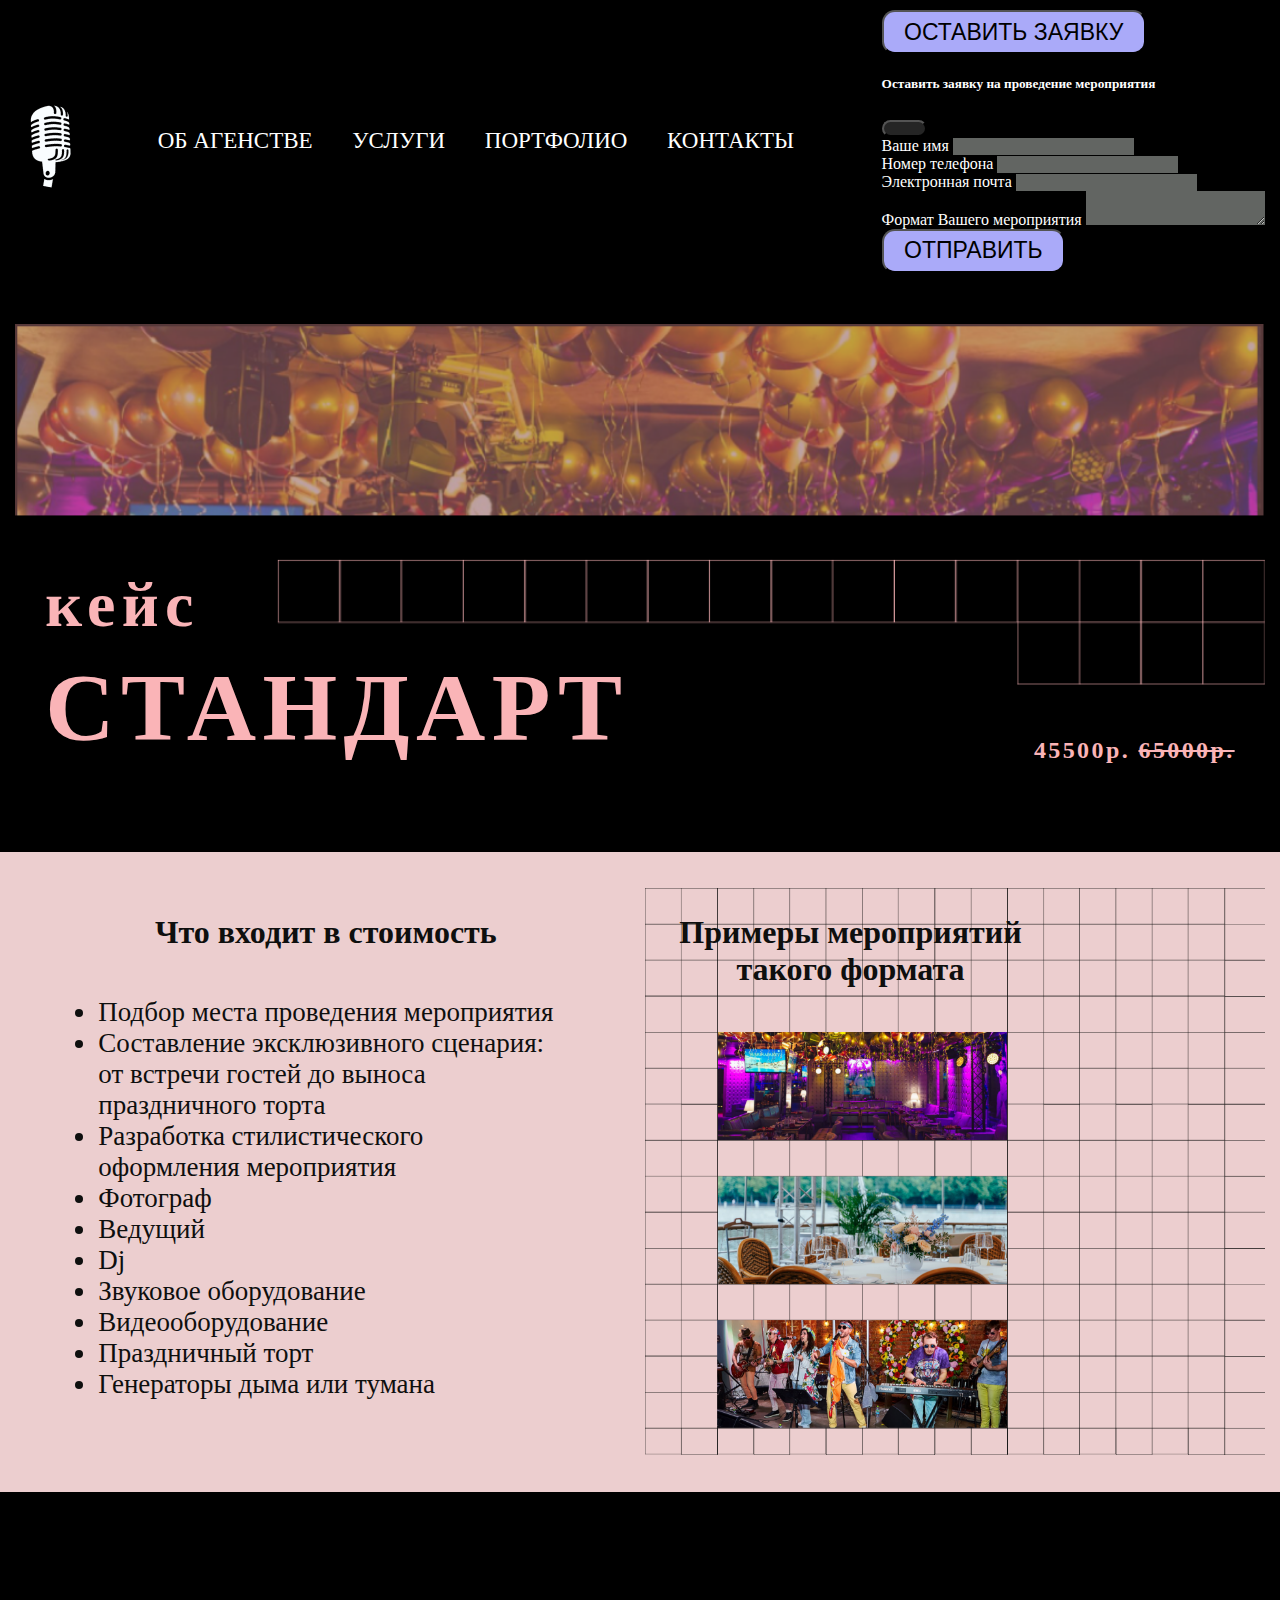
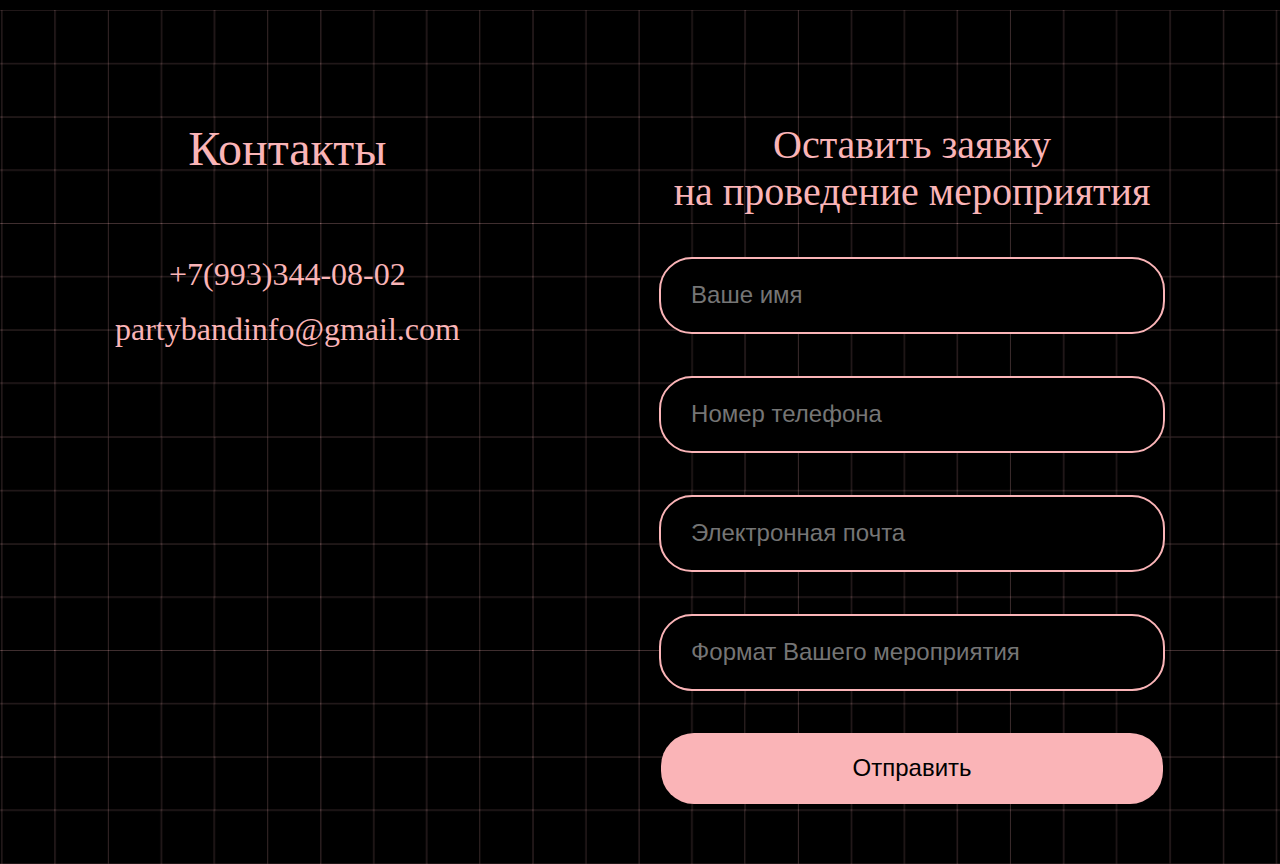
<file: index4.html>
<!doctype html>
<html lang="en">

<head>
    <meta charset="utf-8">
    <meta name="viewport" content="width=device-width, initial-scale=1">
    <title>Party Band</title>
    <link href="style4.css" rel="stylesheet" type="text/css">
    <link href="https://cdn.jsdelivr.net/npm/bootstrap@5.2.0/dist/css/bootstrap.min.css" rel="stylesheet"
        integrity="sha384-gH2yIJqKdNHPEq0n4Mqa/HGKIhSkIHeL5AyhkYV8i59U5AR6csBvApHHNl/vI1Bx" crossorigin="anonymous">
    <link rel="stylesheet" href="https://use.fontawesome.com/releases/v5.15.4/css/all.css"
        integrity="sha384-DyZ88mC6Up2uqS4h/KRgHuoeGwBcD4Ng9SiP4dIRy0EXTlnuz47vAwmeGwVChigm" crossorigin="anonymous">
</head>

<body>
    <nav>
        <div class="container1">
            <div class="menu">
                <div class="logo">
                    <a class="navbar-brand" href="file:///C:/Users/Пользователь/Desktop/многостраничка/index.html">
                        <img src="img/logo.png" alt="Logo" class="d-inline-block align-text-top img-fluid">
                    </a>
                </div>
                <div class="middle-nav">
                    <a class="menu_link" href="file:///C:/Users/Пользователь/Desktop/многостраничка/index.html">ОБ
                        АГЕНСТВЕ</a>
                    <a class=" menu_link"
                        href="file:///C:/Users/Пользователь/Desktop/многостраничка/index.html">УСЛУГИ</a>
                    <a class="menu_link"
                        href="file:///C:/Users/Пользователь/Desktop/многостраничка/index.html">ПОРТФОЛИО</a>
                    <a class="menu_link" href="#Contacts">КОНТАКТЫ</a>
                </div>
                <div class="right-nav">
                    <a class="navbar-brand" href="#exampleModal">
                        <!-- Кнопка-триггер модального окна -->
                        <button type="button" class="btn btn-primary" data-bs-toggle="modal"
                            data-bs-target="#exampleModal">
                            ОСТАВИТЬ ЗАЯВКУ
                        </button>

                        <!-- Модальное окно -->
                        <div class="modal fade" id="exampleModal" tabindex="-1" aria-labelledby="exampleModalLabel"
                            aria-hidden="true">
                            <div class="modal-dialog">
                                <div class="modal-content">
                                    <div class="modal-header">
                                        <h5 class="modal-title" id="exampleModalLabel">Оставить заявку на проведение
                                            мероприятия</h5>
                                        <button type="button" class="btn-close" data-bs-dismiss="modal"
                                            aria-label="Закрыть"></button>
                                    </div>
                                    <div class="modal-body">
                                        <form>
                                            <div class="mb-3">
                                                <label for="exampleInputEmail1" class="form-label">Ваше имя
                                                </label>
                                                <input type="text" class="form-control" id="exampleInputEmail1"
                                                    aria-describedby="emailHelp">
                                            </div>
                                            <div class="mb-3">
                                                <label for="exampleInputEmail1" class="form-label">Номер телефона
                                                </label>
                                                <input type="tel" class="form-control" id="exampleInputEmail1"
                                                    aria-describedby="emailHelp">
                                            </div>
                                            <div class="mb-3">
                                                <label for="exampleInputEmail1" class="form-label">Электронная
                                                    почта</label>
                                                <input type="email" class="form-control" id="exampleInputEmail1"
                                                    aria-describedby="emailHelp">
                                            </div>
                                            <div class="mb-3">
                                                <label for="message-text" class="col-form-label">Формат Вашего
                                                    мероприятия</label>
                                                <textarea class="form-control" id="message-text"></textarea>
                                            </div>

                                        </form>
                                    </div>
                                    <div class="modal-footer">
                                        <button type="button" class="btn btn-secondary"
                                            data-bs-dismiss="modal">ОТПРАВИТЬ</button>

                                    </div>
                                </div>
                            </div>

                        </div>
                    </a>
                </div>
                <div class="fabar">
                    <button class="btn btn-primary" type="button" data-bs-toggle="offcanvas"
                        data-bs-target="#offcanvasWithBothOptions" aria-controls="offcanvasWithBothOptions">
                        <i data-modal="menu" class="fas fa-bars"></i>

                    </button>

                    <div class="offcanvas offcanvas-start" data-bs-scroll="true" tabindex="-1"
                        id="offcanvasWithBothOptions" aria-labelledby="offcanvasWithBothOptionsLabel">
                        <div class="offcanvas-header">
                            <button type="button" class="btn-close" data-bs-dismiss="offcanvas"
                                aria-label="Закрыть"></button>
                        </div>
                        <div class="offcanvas-body">
                            <div class="modal-content">
                                <div class="modal-header">
                                    <h5 class="modal-title" id="exampleModalLabel">Оставить заявку на проведение
                                        мероприятия</h5>
                                    <button type="button" class="btn-close" data-bs-dismiss="modal"
                                        aria-label="Закрыть"></button>
                                </div>
                                <div class="modal-body">
                                    <form>
                                        <div class="mb-3">
                                            <label for="exampleInputEmail1" class="form-label">Ваше имя
                                            </label>
                                            <input type="text" class="form-control" id="exampleInputEmail1"
                                                aria-describedby="emailHelp">
                                        </div>
                                        <div class="mb-3">
                                            <label for="exampleInputEmail1" class="form-label">Номер телефона
                                            </label>
                                            <input type="tel" class="form-control" id="exampleInputEmail1"
                                                aria-describedby="emailHelp">
                                        </div>
                                        <div class="mb-3">
                                            <label for="exampleInputEmail1" class="form-label">Электронная
                                                почта</label>
                                            <input type="email" class="form-control" id="exampleInputEmail1"
                                                aria-describedby="emailHelp">
                                        </div>
                                        <div class="mb-3">
                                            <label for="message-text" class="col-form-label">Формат Вашего
                                                мероприятия</label>
                                            <textarea class="form-control" id="message-text"></textarea>
                                        </div>

                                    </form>
                                </div>
                                <div class="modal-footer">
                                    <button type="button" class="btn btn-secondary"
                                        data-bs-dismiss="modal">ОТПРАВИТЬ</button>

                                </div>
                            </div>
                        </div>
                    </div>
                </div>

            </div>

        </div>
    </nav>
    <div class="section1">
        <div class="container2">
            <div class="banner">
                <div class="banner_txt">
                    <p>кейс <br>
                        <span class="max">СТАНДАРТ</span>
                    </p>
                    <p class="cost">45500р. <span>65000р.</span> </p>
                </div>
            </div>
        </div>
    </div>
    <div class="section2">
        <div class="container3">
            <div class="inform">
                <div class="inf_links">
                    <div class="left">
                        <p class="link_header">Что входит в стоимость</p>
                        <li>Подбор места проведения мероприятия
                        </li>
                        <li>Составление эксклюзивного сценария: <br>
                            от встречи гостей до выноса <br>
                            праздничного торта
                        </li>
                        <li>Разработка стилистического <br> оформления мероприятия
                        </li>
                        <li>Фотограф
                        </li>
                        <li>Ведущий
                        </li>
                        <li>Dj
                        </li>
                        <li>Звуковое оборудование
                        </li>
                        <li>Видеооборудование
                        </li>
                        <li>Праздничный торт
                        </li>
                        <li>Генераторы дыма или тумана
                        </li>
                    </div>
                    <div class="right">
                        <p class="link_header bottom">Примеры мероприятий <br> такого формата</p>
                    </div>
                </div>
            </div>
        </div>
    </div>>
    <footer id="Contacts">
        <div class="container5">
            <div class="contacts">
                <p>Контакты</p>
                <div class="contacts_vk">
                    <a class="link">+7(993)344-08-02</a>
                </div>
                <div class="mail">
                    <a class="link" href="https://partybandinfo@gmail.com">partybandinfo@gmail.com</a>
                </div>
            </div>
            <div class="order" id="Order">
                <p>Оставить заявку <br>
                    на проведение мероприятия</p>
                <form action="">
                    <input class="form" required type="text" id="name" placeholder="Ваше имя"><br>
                    <input class="form" required type="tel" id="surname" placeholder="Номер телефона"><br>
                    <input class="form" required type="email" id="email" placeholder="Электронная почта"><br>
                    <input class="form" required type="text" id="wish" placeholder="Формат Вашего мероприятия"><br>
                    <input class="form" type="submit" id="submit" value="Отправить">
                </form>
            </div>
        </div>
    </footer>

    <script src="https://cdn.jsdelivr.net/npm/bootstrap@5.2.0/dist/js/bootstrap.bundle.min.js"
        integrity="sha384-A3rJD856KowSb7dwlZdYEkO39Gagi7vIsF0jrRAoQmDKKtQBHUuLZ9AsSv4jD4Xa" crossorigin="anonymous">
        </script>
</body>

</html>
</file>
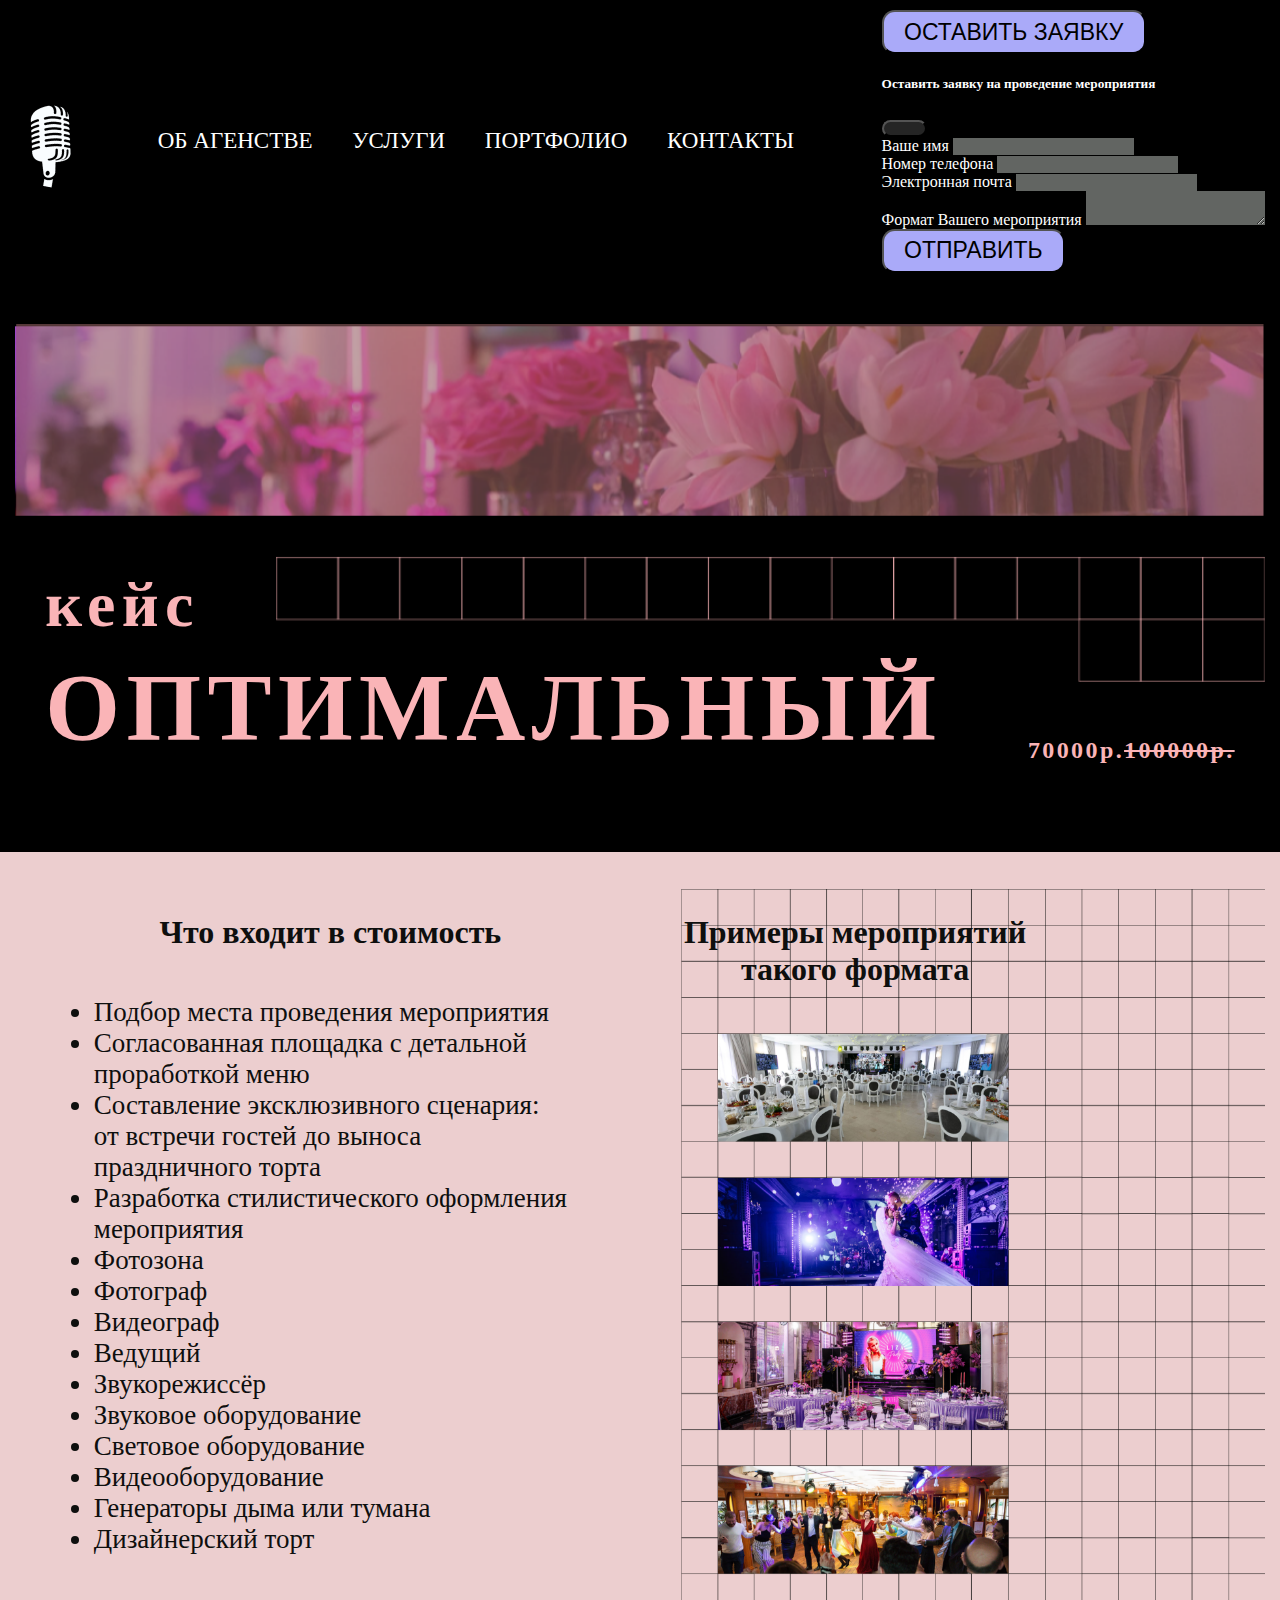
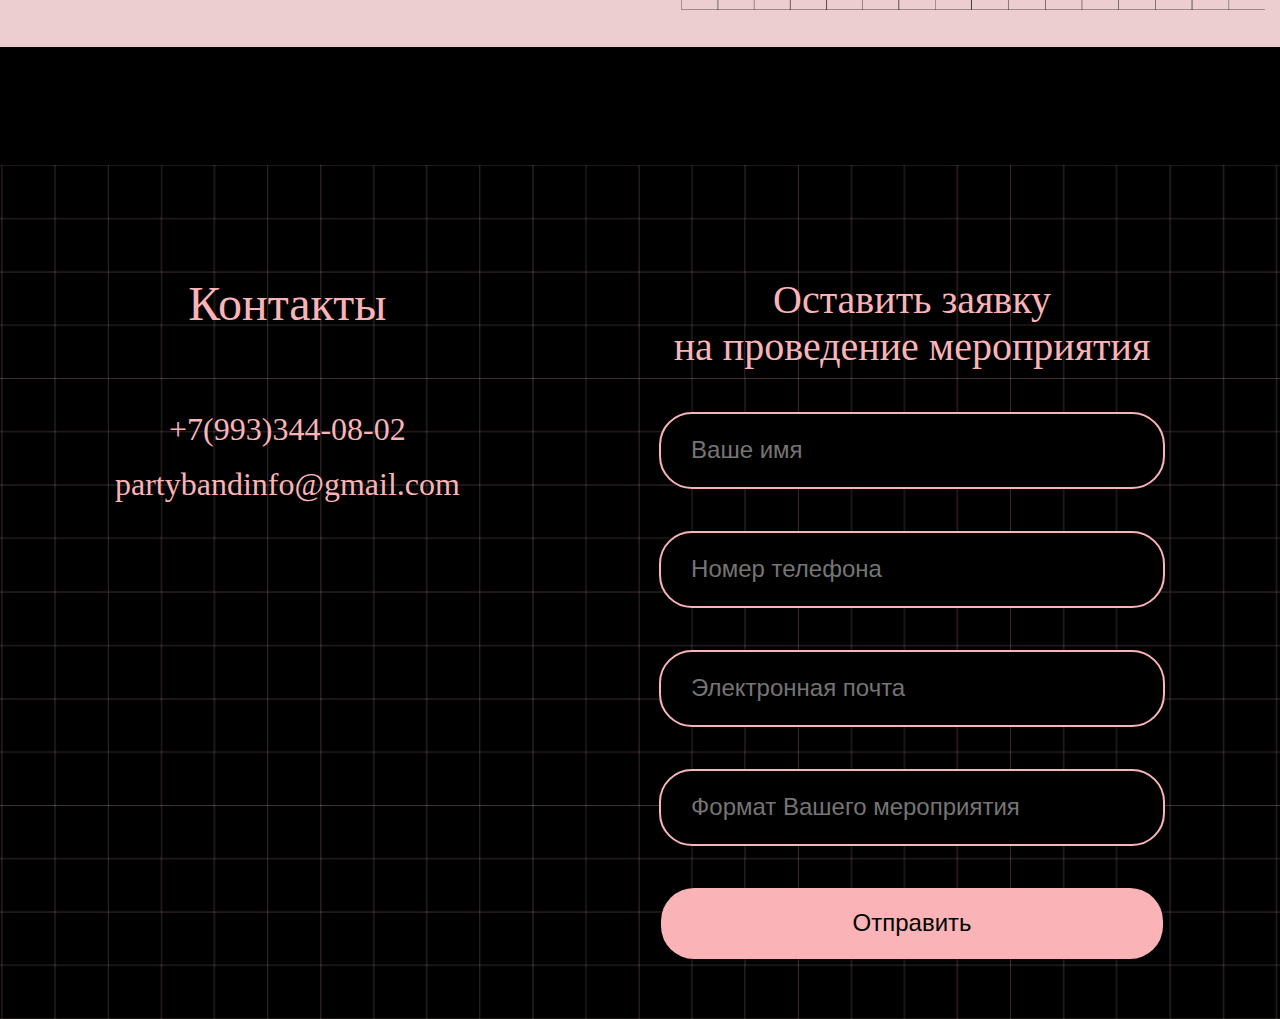
<file: index5.html>
<!doctype html>
<html lang="en">

<head>
    <meta charset="utf-8">
    <meta name="viewport" content="width=device-width, initial-scale=1">
    <title>Party Band</title>
    <link href="style5.css" rel="stylesheet" type="text/css">
    <link href="https://cdn.jsdelivr.net/npm/bootstrap@5.2.0/dist/css/bootstrap.min.css" rel="stylesheet"
        integrity="sha384-gH2yIJqKdNHPEq0n4Mqa/HGKIhSkIHeL5AyhkYV8i59U5AR6csBvApHHNl/vI1Bx" crossorigin="anonymous">
    <link rel="stylesheet" href="https://use.fontawesome.com/releases/v5.15.4/css/all.css"
        integrity="sha384-DyZ88mC6Up2uqS4h/KRgHuoeGwBcD4Ng9SiP4dIRy0EXTlnuz47vAwmeGwVChigm" crossorigin="anonymous">
</head>

<body>
    <nav>
        <div class="container1">
            <div class="menu">
                <div class="logo">
                    <a class="navbar-brand" href="file:///C:/Users/Пользователь/Desktop/многостраничка/index.html">
                        <img src="img/logo.png" alt="Logo" class="d-inline-block align-text-top img-fluid">
                    </a>
                </div>
                <div class="middle-nav">
                    <a class="menu_link" href="file:///C:/Users/Пользователь/Desktop/многостраничка/index.html">ОБ
                        АГЕНСТВЕ</a>
                    <a class=" menu_link"
                        href="file:///C:/Users/Пользователь/Desktop/многостраничка/index.html">УСЛУГИ</a>
                    <a class="menu_link"
                        href="file:///C:/Users/Пользователь/Desktop/многостраничка/index.html">ПОРТФОЛИО</a>
                    <a class="menu_link" href="#Contacts">КОНТАКТЫ</a>
                </div>
                <div class="right-nav">
                    <a class="navbar-brand" href="#exampleModal">
                        <!-- Кнопка-триггер модального окна -->
                        <button type="button" class="btn btn-primary" data-bs-toggle="modal"
                            data-bs-target="#exampleModal">
                            ОСТАВИТЬ ЗАЯВКУ
                        </button>

                        <!-- Модальное окно -->
                        <div class="modal fade" id="exampleModal" tabindex="-1" aria-labelledby="exampleModalLabel"
                            aria-hidden="true">
                            <div class="modal-dialog">
                                <div class="modal-content">
                                    <div class="modal-header">
                                        <h5 class="modal-title" id="exampleModalLabel">Оставить заявку на проведение
                                            мероприятия</h5>
                                        <button type="button" class="btn-close" data-bs-dismiss="modal"
                                            aria-label="Закрыть"></button>
                                    </div>
                                    <div class="modal-body">
                                        <form>
                                            <div class="mb-3">
                                                <label for="exampleInputEmail1" class="form-label">Ваше имя
                                                </label>
                                                <input type="text" class="form-control" id="exampleInputEmail1"
                                                    aria-describedby="emailHelp">
                                            </div>
                                            <div class="mb-3">
                                                <label for="exampleInputEmail1" class="form-label">Номер телефона
                                                </label>
                                                <input type="tel" class="form-control" id="exampleInputEmail1"
                                                    aria-describedby="emailHelp">
                                            </div>
                                            <div class="mb-3">
                                                <label for="exampleInputEmail1" class="form-label">Электронная
                                                    почта</label>
                                                <input type="email" class="form-control" id="exampleInputEmail1"
                                                    aria-describedby="emailHelp">
                                            </div>
                                            <div class="mb-3">
                                                <label for="message-text" class="col-form-label">Формат Вашего
                                                    мероприятия</label>
                                                <textarea class="form-control" id="message-text"></textarea>
                                            </div>

                                        </form>
                                    </div>
                                    <div class="modal-footer">
                                        <button type="button" class="btn btn-secondary"
                                            data-bs-dismiss="modal">ОТПРАВИТЬ</button>

                                    </div>
                                </div>
                            </div>

                        </div>
                    </a>
                </div>
                <div class="fabar">
                    <button class="btn btn-primary" type="button" data-bs-toggle="offcanvas"
                        data-bs-target="#offcanvasWithBothOptions" aria-controls="offcanvasWithBothOptions">
                        <i data-modal="menu" class="fas fa-bars"></i>

                    </button>

                    <div class="offcanvas offcanvas-start" data-bs-scroll="true" tabindex="-1"
                        id="offcanvasWithBothOptions" aria-labelledby="offcanvasWithBothOptionsLabel">
                        <div class="offcanvas-header">
                            <button type="button" class="btn-close" data-bs-dismiss="offcanvas"
                                aria-label="Закрыть"></button>
                        </div>
                        <div class="offcanvas-body">
                            <div class="modal-content">
                                <div class="modal-header">
                                    <h5 class="modal-title" id="exampleModalLabel">Оставить заявку на проведение
                                        мероприятия</h5>
                                    <button type="button" class="btn-close" data-bs-dismiss="modal"
                                        aria-label="Закрыть"></button>
                                </div>
                                <div class="modal-body">
                                    <form>
                                        <div class="mb-3">
                                            <label for="exampleInputEmail1" class="form-label">Ваше имя
                                            </label>
                                            <input type="text" class="form-control" id="exampleInputEmail1"
                                                aria-describedby="emailHelp">
                                        </div>
                                        <div class="mb-3">
                                            <label for="exampleInputEmail1" class="form-label">Номер телефона
                                            </label>
                                            <input type="tel" class="form-control" id="exampleInputEmail1"
                                                aria-describedby="emailHelp">
                                        </div>
                                        <div class="mb-3">
                                            <label for="exampleInputEmail1" class="form-label">Электронная
                                                почта</label>
                                            <input type="email" class="form-control" id="exampleInputEmail1"
                                                aria-describedby="emailHelp">
                                        </div>
                                        <div class="mb-3">
                                            <label for="message-text" class="col-form-label">Формат Вашего
                                                мероприятия</label>
                                            <textarea class="form-control" id="message-text"></textarea>
                                        </div>

                                    </form>
                                </div>
                                <div class="modal-footer">
                                    <button type="button" class="btn btn-secondary"
                                        data-bs-dismiss="modal">ОТПРАВИТЬ</button>

                                </div>
                            </div>
                        </div>
                    </div>
                </div>

            </div>

        </div>
    </nav>
    <div class="section1">
        <div class="container2">
            <div class="banner">
                <div class="banner_txt">
                    <p>кейс <br>
                        <span class="max">ОПТИМАЛЬНЫЙ</span>
                    </p>
                    <p class="cost">70000р.<span>100000р.</span> </p>
                </div>
            </div>
        </div>
    </div>
    <div class="section2">
        <div class="container3">
            <div class="inform">
                <div class="inf_links">
                    <div class="left">
                        <p class="link_header">Что входит в стоимость</p>
                        <li>Подбор места проведения мероприятия
                        </li>
                        <li>Согласованная площадка с детальной <br> проработкой меню
                        </li>
                        <li>Составление эксклюзивного сценария: <br>
                            от встречи гостей до выноса <br>
                            праздничного торта
                        </li>
                        <li>Разработка стилистического оформления <br> мероприятия
                        </li>
                        <li>Фотозона
                        </li>
                        <li>Фотограф
                        </li>
                        <li>Видеограф
                        </li>
                        <li>Ведущий
                        </li>
                        <li>Звукорежиссёр
                        </li>
                        <li>Звуковое оборудование
                        </li>
                        <li>Световое оборудование
                        </li>
                        <li>Видеооборудование
                        </li>
                        <li>Генераторы дыма или тумана
                        </li>
                        <li>Дизайнерский торт
                        </li>
                    </div>
                    <div class="right">
                        <p class="link_header bottom">Примеры мероприятий <br> такого формата</p>
                    </div>
                </div>
            </div>
        </div>
    </div>>
    <footer id="Contacts">
        <div class="container5">
            <div class="contacts">
                <p>Контакты</p>
                <div class="contacts_vk">
                    <a class="link">+7(993)344-08-02</a>
                </div>
                <div class="mail">
                    <a class="link" href="https://partybandinfo@gmail.com">partybandinfo@gmail.com</a>
                </div>
            </div>
            <div class="order" id="Order">
                <p>Оставить заявку <br>
                    на проведение мероприятия</p>
                <form action="">
                    <input class="form" required type="text" id="name" placeholder="Ваше имя"><br>
                    <input class="form" required type="tel" id="surname" placeholder="Номер телефона"><br>
                    <input class="form" required type="email" id="email" placeholder="Электронная почта"><br>
                    <input class="form" required type="text" id="wish" placeholder="Формат Вашего мероприятия"><br>
                    <input class="form" type="submit" id="submit" value="Отправить">
                </form>
            </div>
        </div>
    </footer>

    <script src="https://cdn.jsdelivr.net/npm/bootstrap@5.2.0/dist/js/bootstrap.bundle.min.js"
        integrity="sha384-A3rJD856KowSb7dwlZdYEkO39Gagi7vIsF0jrRAoQmDKKtQBHUuLZ9AsSv4jD4Xa" crossorigin="anonymous">
        </script>
</body>

</html>
</file>
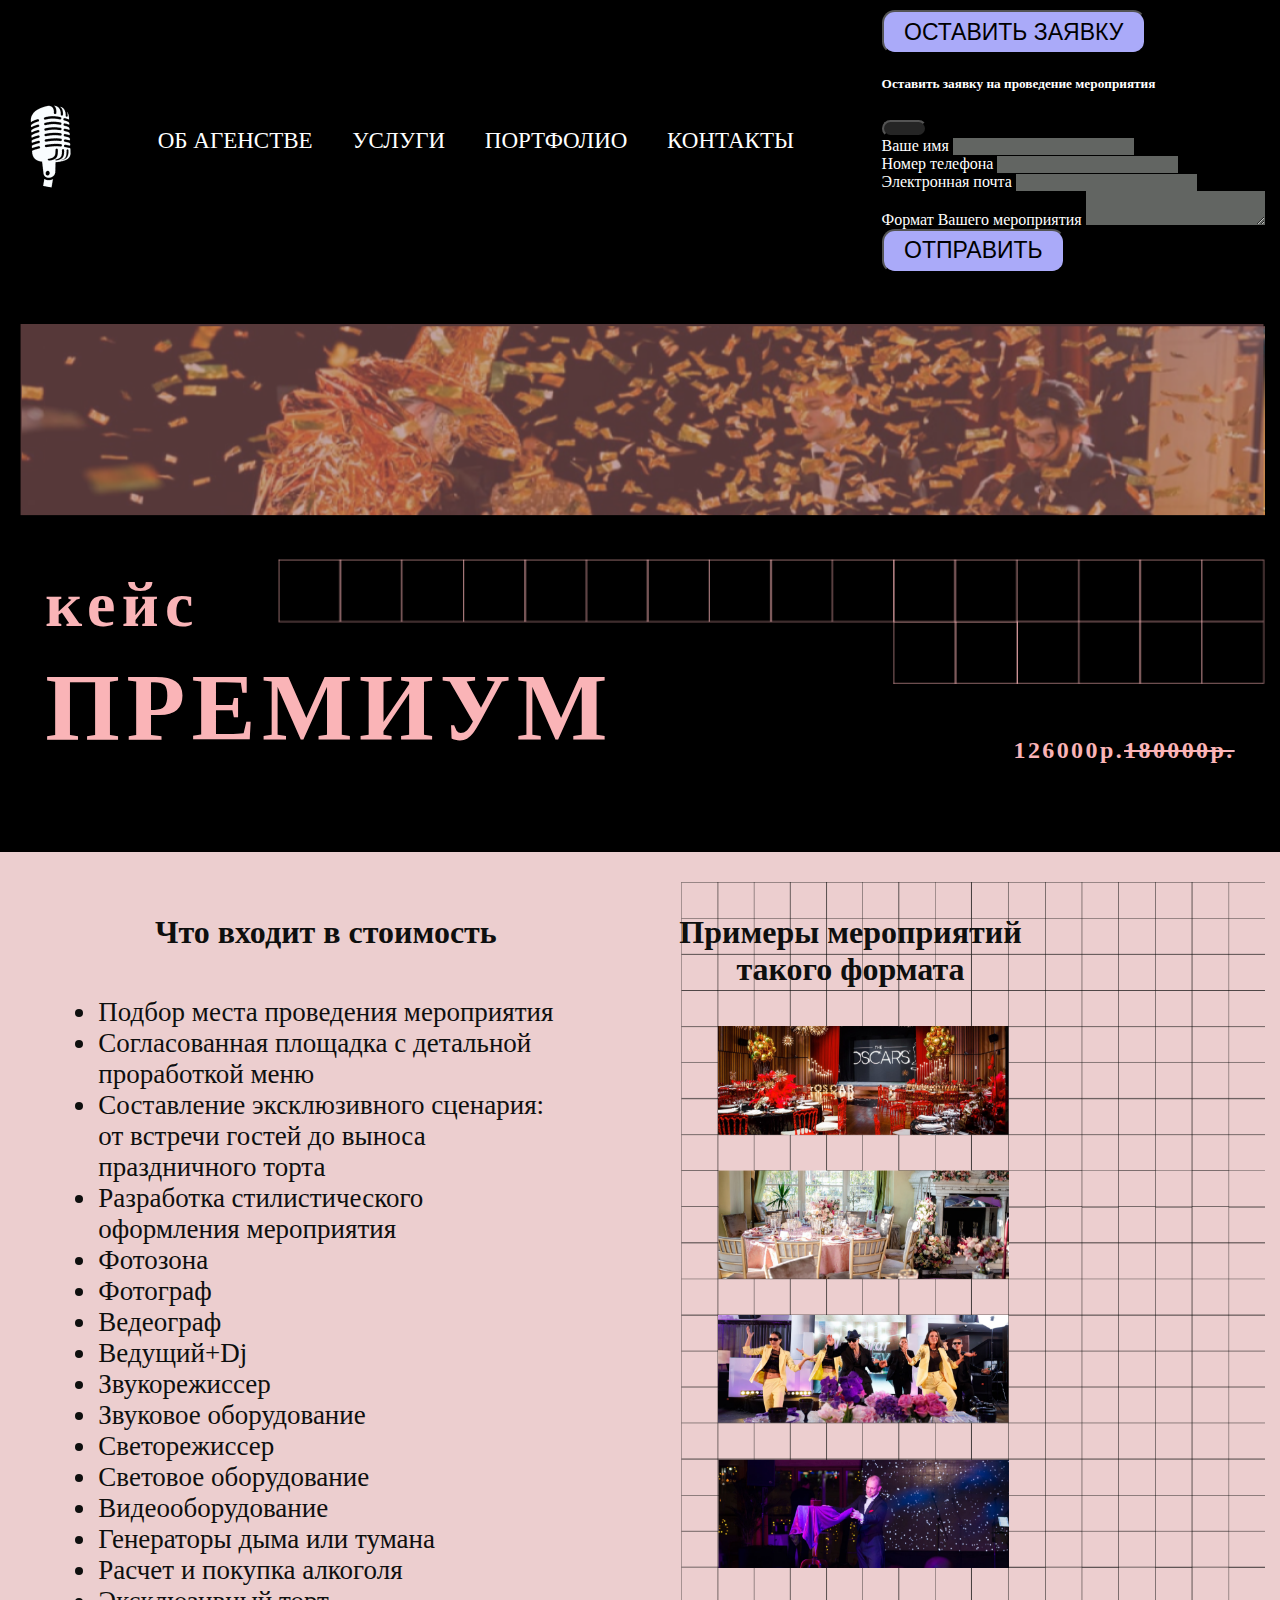
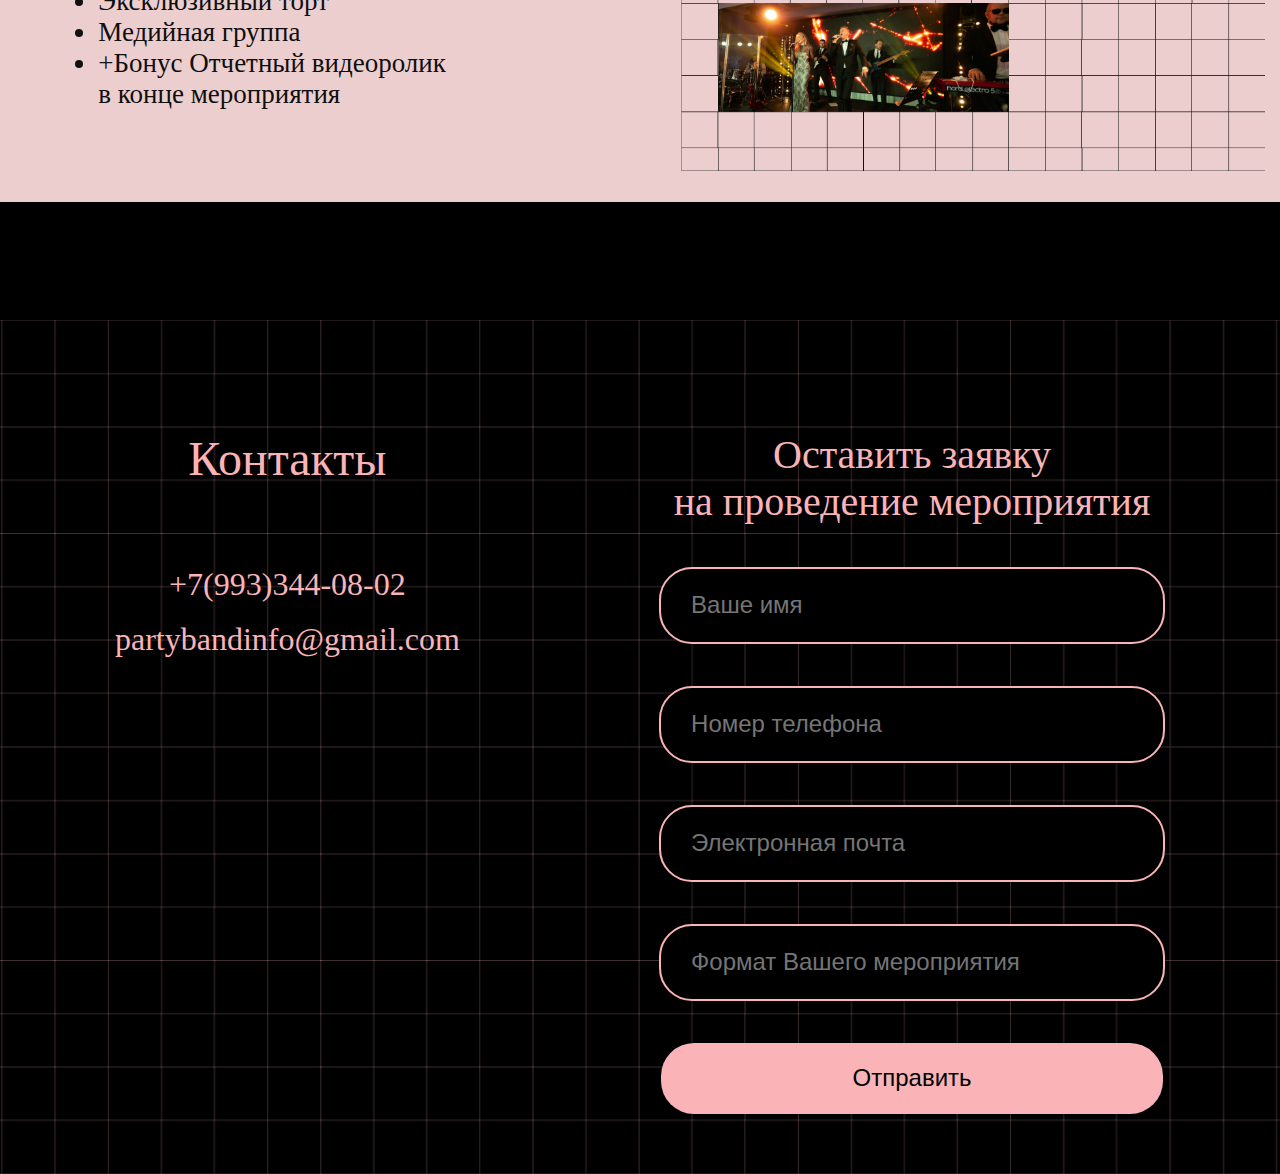
<file: index6.html>
<!doctype html>
<html lang="en">

<head>
    <meta charset="utf-8">
    <meta name="viewport" content="width=device-width, initial-scale=1">
    <title>Party Band</title>
    <link href="style6.css" rel="stylesheet" type="text/css">
    <link href="https://cdn.jsdelivr.net/npm/bootstrap@5.2.0/dist/css/bootstrap.min.css" rel="stylesheet"
        integrity="sha384-gH2yIJqKdNHPEq0n4Mqa/HGKIhSkIHeL5AyhkYV8i59U5AR6csBvApHHNl/vI1Bx" crossorigin="anonymous">
    <link rel="stylesheet" href="https://use.fontawesome.com/releases/v5.15.4/css/all.css"
        integrity="sha384-DyZ88mC6Up2uqS4h/KRgHuoeGwBcD4Ng9SiP4dIRy0EXTlnuz47vAwmeGwVChigm" crossorigin="anonymous">
</head>

<body>
    <nav>
        <div class="container1">
            <div class="menu">
                <div class="logo">
                    <a class="navbar-brand" href="file:///C:/Users/Пользователь/Desktop/многостраничка/index.html">
                        <img src="img/logo.png" alt="Logo" class="d-inline-block align-text-top img-fluid">
                    </a>
                </div>
                <div class="middle-nav">
                    <a class="menu_link" href="file:///C:/Users/Пользователь/Desktop/многостраничка/index.html">ОБ
                        АГЕНСТВЕ</a>
                    <a class=" menu_link"
                        href="file:///C:/Users/Пользователь/Desktop/многостраничка/index.html">УСЛУГИ</a>
                    <a class="menu_link"
                        href="file:///C:/Users/Пользователь/Desktop/многостраничка/index.html">ПОРТФОЛИО</a>
                    <a class="menu_link" href="#Contacts">КОНТАКТЫ</a>
                </div>
                <div class="right-nav">
                    <a class="navbar-brand" href="#exampleModal">
                        <!-- Кнопка-триггер модального окна -->
                        <button type="button" class="btn btn-primary" data-bs-toggle="modal"
                            data-bs-target="#exampleModal">
                            ОСТАВИТЬ ЗАЯВКУ
                        </button>

                        <!-- Модальное окно -->
                        <div class="modal fade" id="exampleModal" tabindex="-1" aria-labelledby="exampleModalLabel"
                            aria-hidden="true">
                            <div class="modal-dialog">
                                <div class="modal-content">
                                    <div class="modal-header">
                                        <h5 class="modal-title" id="exampleModalLabel">Оставить заявку на проведение
                                            мероприятия</h5>
                                        <button type="button" class="btn-close" data-bs-dismiss="modal"
                                            aria-label="Закрыть"></button>
                                    </div>
                                    <div class="modal-body">
                                        <form>
                                            <div class="mb-3">
                                                <label for="exampleInputEmail1" class="form-label">Ваше имя
                                                </label>
                                                <input type="text" class="form-control" id="exampleInputEmail1"
                                                    aria-describedby="emailHelp">
                                            </div>
                                            <div class="mb-3">
                                                <label for="exampleInputEmail1" class="form-label">Номер телефона
                                                </label>
                                                <input type="tel" class="form-control" id="exampleInputEmail1"
                                                    aria-describedby="emailHelp">
                                            </div>
                                            <div class="mb-3">
                                                <label for="exampleInputEmail1" class="form-label">Электронная
                                                    почта</label>
                                                <input type="email" class="form-control" id="exampleInputEmail1"
                                                    aria-describedby="emailHelp">
                                            </div>
                                            <div class="mb-3">
                                                <label for="message-text" class="col-form-label">Формат Вашего
                                                    мероприятия</label>
                                                <textarea class="form-control" id="message-text"></textarea>
                                            </div>

                                        </form>
                                    </div>
                                    <div class="modal-footer">
                                        <button type="button" class="btn btn-secondary"
                                            data-bs-dismiss="modal">ОТПРАВИТЬ</button>

                                    </div>
                                </div>
                            </div>

                        </div>
                    </a>
                </div>
                <div class="fabar">
                    <button class="btn btn-primary" type="button" data-bs-toggle="offcanvas"
                        data-bs-target="#offcanvasWithBothOptions" aria-controls="offcanvasWithBothOptions">
                        <i data-modal="menu" class="fas fa-bars"></i>

                    </button>

                    <div class="offcanvas offcanvas-start" data-bs-scroll="true" tabindex="-1"
                        id="offcanvasWithBothOptions" aria-labelledby="offcanvasWithBothOptionsLabel">
                        <div class="offcanvas-header">
                            <button type="button" class="btn-close" data-bs-dismiss="offcanvas"
                                aria-label="Закрыть"></button>
                        </div>
                        <div class="offcanvas-body">
                            <div class="modal-content">
                                <div class="modal-header">
                                    <h5 class="modal-title" id="exampleModalLabel">Оставить заявку на проведение
                                        мероприятия</h5>
                                    <button type="button" class="btn-close" data-bs-dismiss="modal"
                                        aria-label="Закрыть"></button>
                                </div>
                                <div class="modal-body">
                                    <form>
                                        <div class="mb-3">
                                            <label for="exampleInputEmail1" class="form-label">Ваше имя
                                            </label>
                                            <input type="text" class="form-control" id="exampleInputEmail1"
                                                aria-describedby="emailHelp">
                                        </div>
                                        <div class="mb-3">
                                            <label for="exampleInputEmail1" class="form-label">Номер телефона
                                            </label>
                                            <input type="tel" class="form-control" id="exampleInputEmail1"
                                                aria-describedby="emailHelp">
                                        </div>
                                        <div class="mb-3">
                                            <label for="exampleInputEmail1" class="form-label">Электронная
                                                почта</label>
                                            <input type="email" class="form-control" id="exampleInputEmail1"
                                                aria-describedby="emailHelp">
                                        </div>
                                        <div class="mb-3">
                                            <label for="message-text" class="col-form-label">Формат Вашего
                                                мероприятия</label>
                                            <textarea class="form-control" id="message-text"></textarea>
                                        </div>

                                    </form>
                                </div>
                                <div class="modal-footer">
                                    <button type="button" class="btn btn-secondary"
                                        data-bs-dismiss="modal">ОТПРАВИТЬ</button>

                                </div>
                            </div>
                        </div>
                    </div>
                </div>

            </div>

        </div>
    </nav>
    <div class="section1">
        <div class="container2">
            <div class="banner">
                <div class="banner_txt">
                    <p>кейс <br>
                        <span class="max">ПРЕМИУМ</span>
                    </p>
                    <p class="cost">126000р.<span>180000р.</span> </p>
                </div>
            </div>
        </div>
    </div>
    <div class="section2">
        <div class="container3">
            <div class="inform">
                <div class="inf_links">
                    <div class="left">
                        <p class="link_header">Что входит в стоимость</p>
                        <li>Подбор места проведения мероприятия
                        </li>
                        <li>Согласованная площадка с детальной <br> проработкой меню

                        </li>
                        <li>Составление эксклюзивного сценария: <br>
                            от встречи гостей до выноса <br>
                            праздничного торта
                        </li>
                        <li>Разработка стилистического <br> оформления мероприятия
                        </li>
                        <li>Фотозона
                        </li>
                        <li>Фотограф
                        </li>
                        <li>Ведеограф
                        </li>
                        <li>Ведущий+Dj
                        </li>
                        <li>Звукорежиссер
                        </li>
                        <li>Звуковое оборудование
                        </li>
                        <li>Светорежиссер
                        </li>
                        <li>Световое оборудование
                        </li>
                        <li>Видеооборудование
                        </li>
                        <li>Генераторы дыма или тумана
                        </li>
                        <li>Расчет и покупка алкоголя
                        </li>
                        <li>Эксклюзивный торт
                        </li>
                        <li>Медийная группа
                        </li>
                        <li>+Бонус Отчетный видеоролик <br> в конце мероприятия
                        </li>
                    </div>
                    <div class="right">
                        <p class="link_header bottom">Примеры мероприятий <br> такого формата</p>
                    </div>
                </div>
            </div>
        </div>
    </div>>
    <footer id="Contacts">
        <div class="container5">
            <div class="contacts">
                <p>Контакты</p>
                <div class="contacts_vk">
                    <a class="link">+7(993)344-08-02</a>
                </div>
                <div class="mail">
                    <a class="link" href="https://partybandinfo@gmail.com">partybandinfo@gmail.com</a>
                </div>
            </div>
            <div class="order" id="Order">
                <p>Оставить заявку <br>
                    на проведение мероприятия</p>
                <form action="">
                    <input class="form" required type="text" id="name" placeholder="Ваше имя"><br>
                    <input class="form" required type="tel" id="surname" placeholder="Номер телефона"><br>
                    <input class="form" required type="email" id="email" placeholder="Электронная почта"><br>
                    <input class="form" required type="text" id="wish" placeholder="Формат Вашего мероприятия"><br>
                    <input class="form" type="submit" id="submit" value="Отправить">
                </form>
            </div>
        </div>
    </footer>

    <script src="https://cdn.jsdelivr.net/npm/bootstrap@5.2.0/dist/js/bootstrap.bundle.min.js"
        integrity="sha384-A3rJD856KowSb7dwlZdYEkO39Gagi7vIsF0jrRAoQmDKKtQBHUuLZ9AsSv4jD4Xa" crossorigin="anonymous">
        </script>
</body>

</html>
</file>
<file: style.css>
body {
    height: 100%;
    margin: 0 auto !important;
    background-color: black !important;
}

p {
    margin: 0 !important;
}

a {
    text-decoration: none !important;
    color: white !important;
}

.menu {
    max-width: 1680px;
    margin: 0 auto;
    display: flex;
    flex-direction: row;
    align-items: center;
    height: 100%;
    padding: 0.8vw 1.2vw;
    justify-content: space-between;



}

.fabar {
    display: none;
}

.logo {
    width: 54.8px;
    height: 82.26px;
}

.menu_link {
    font-weight: 400;
    font-size: 23px;
}

.middle-nav {
    display: flex;
    gap: 3.1vw;
}

.right-nav button {
    background-color: #AAAAF9;
    border-radius: 1vw;

    --bs-btn-border-color: none !important;
    color: black;
    --bs-btn-hover-color: white;
    --bs-btn-hover-bg: #8383DF !important;
    --bs-btn-hover-border-color: none !important;
    --bs-btn-focus-shadow-rgb: 49, 132, 253;
    --bs-btn-active-color: #fff;
    --bs-btn-active-bg: #8383DF !important;
    --bs-btn-active-border-color: #8383DF !important;
    --bs-btn-active-shadow: inset 0 3px 5px rgba(0, 0, 0, 0.125);
    --bs-btn-disabled-color: #fff;
    --bs-btn-disabled-bg: none;
    --bs-btn-disabled-border-color: none;
    font-weight: 400;
    font-size: 23px;
    padding: 0.5vw 1.6vw;

}

.btn-close {
    background-color: #252525 !important;
    color: white !important;
}

.modal {
    --bs-modal-bg: #252525 !important;

}


.form-control {
    background-color: #626562 !important;
    color: white;
    border: none !important;

}

.container2 {
    max-width: 1680px;
    margin: 0 auto;
    padding: 0 1.2vw;
}

.banner {
    margin-top: 3.2vw;
    background-image: url(img/img_banner.png);
    background-repeat: no-repeat;
    background-position-x: center;
    background-size: cover;
}

.banner_txt {
    color: #AAAAF9;
    font-size: 30px;
    padding-top: 2.2vw;
    margin-left: 4.2vw;
    margin-right: 669px;
    padding-bottom: 50px;

}

.b_header {
    font-size: 65px;
    line-height: 190%;
    font-weight: 700;
    letter-spacing: 0.1em;
    margin-bottom: 11px;
}

.section2 {
    max-width: 1680px;
    margin: 0 auto;
    padding: 0 1.2vw;
}

.container3 {

    background-image: url(img/grid2.png);
    background-repeat: no-repeat;
    background-position-x: center;
    background-position-y: 5px;
    background-size: cover;
    margin-top: 100px;
    margin-bottom: 50px;
}

.of_header {
    font-weight: 700;
    font-size: 48px;
    letter-spacing: 0.1em;
    color: #FAB4B7;
    text-align: center;
}

.offer {
    display: flex;
    justify-content: space-around;
    flex-flow: row wrap !important;
    margin-top: 10px;
    margin-bottom: 10px;
}

.card {
    border: 1px solid #FAB4B7 !important;
    width: 420px !important;
    border-radius: 35px !important;
    background-color: black !important;
    margin-bottom: 30px;
    position: relative;
    margin-right: 20px;
}

.c_header {
    font-weight: 400;
    font-size: 30px;
    line-height: 127%;
    letter-spacing: -0.035em;
    color: #FAB4B7;
    margin-top: 21px !important;
    margin-left: 26px !important;
    margin-bottom: 94px !important;
}

.c_main {
    font-weight: 400;
    font-size: 22px;
    line-height: 127%;
    letter-spacing: -0.035em;
    color: #FAB4B7 !important;
    text-align: end;
    margin-bottom: 84px !important;
    padding-right: 20px;
}

.c_main:hover {
    color: white !important;
}

.card_btn {
    position: absolute;
    border: 1px solid #FAB4B7 !important;
    width: 420px !important;
    height: 65px !important;
    background: #FAB4B7;
    border-radius: 0 0 35px 35px !important;
    text-align: center;
    font-weight: 400;
    font-size: 27px;
    bottom: 0;
    cursor: pointer;
}

.card_btn p {
    margin-top: 10px !important;
}

.link_p {
    display: none;
}

.card_btn:hover {
    background: #C1696D;
    transition: 0.5s linear;
}

.section3 {
    max-width: 1680px;
    margin: 0 auto;
    padding: 0 1.2vw;
}

.container4 {
    background-image: url(img/grid4.png);
    background-repeat: no-repeat;
    background-position-x: center;
    background-position-y: 5px;
    background-size: cover;

}

.portf_header {
    color: #2FAADC;
    font-weight: 700;
    font-size: 48px;
    padding-top: 77px !important;
    margin-bottom: 77px !important;
    text-align: center;

}

.carousel {
    width: 746px;
    height: 491.77px;
    margin: 0 auto;
    margin-bottom: 50px;
}

footer {
    max-width: 1680px;
    margin: 0 auto;
    padding: 0 1.2vw;
    background-image: url(img/grid5.png);
    background-repeat: no-repeat;
    background-position-x: center;
    background-size: cover;
    margin-top: 100px;
}

.container5 {
    margin: 0 auto;
    display: flex;
    height: 100%;
    justify-content: space-around;
    flex-wrap: wrap;
}

.contacts {
    margin-top: 111px;
    display: flex;
    flex-direction: column;
    font-style: normal;
    font-weight: 400;
    font-size: 48px;
    color: #FAB4B7;
    text-align: center;
}

.contacts_vk {
    margin-top: 65px;
}

.link {
    font-style: normal;
    font-weight: 400;
    font-size: 32px;
    color: #FAB4B7 !important;
    letter-spacing: 0em;
    margin-top: auto;

}


.order {
    margin-top: 111px;
    font-style: normal;
    font-weight: 400;
    font-size: 40px;
    color: #FAB4B7;
    margin-bottom: 60px;
    text-align: center;

}



#name,
#surname,
#email,
#wish {
    font-style: normal;
    font-weight: 250;
    font-size: 24px;
    line-height: 32px;
    color: #FAB4B7;
    padding-left: 30px;
    cursor: pointer;
    background-color: #000000;
    border: 2px solid #FAB4B7;
    border-radius: 33px;
}

#submit {
    font-style: normal;
    font-weight: 250;
    font-size: 24px;
    line-height: 32px;
    color: #000000;
    background-color: #FAB4B7;
    border-radius: 33px;
}

.form {
    width: 470px;
    height: 71px;
    background: #FFFF;
    border-radius: 51px;
    margin-top: 42px;
    border: none;
}

#submit {
    width: 502px;
    height: 71px;

    transition: 0.5s;
    -webkit-transition: 0.5s;
    -moz-transition: 0.5s;
    -ms-transition: 0.5s;
    -o-transition: 0.5s;
    cursor: pointer;
}

#submit:hover {
    background: white;
}

.bg-dark {
    --bs-bg-opacity: 0 !important;
}

.navbar {
    padding: 0 !important;
    justify-content: flex-end !important;
    align-content: flex-end;
}

.nav-item {
    text-align: right !important;
}

@media (max-width: 1141px) {
    .banner_txt {
        margin-right: 467px;
    }
}

@media (max-width: 990px) {
    .banner_txt {
        margin-right: 349px;
    }
}

@media (max-width: 931px) {
    .fabar {
        display: block;
    }

    .right-nav {
        display: none;
    }

    .middle-nav {
        display: none;
    }



    .btn-primary {
        --bs-btn-color: #fff;
        --bs-btn-bg: none !important;
        --bs-btn-border-color: none !important;
        --bs-btn-hover-color: #fff;
        --bs-btn-hover-bg: none !important;
        --bs-btn-hover-border-color: none !important;
        --bs-btn-focus-shadow-rgb: 49, 132, 253;
        --bs-btn-active-color: #fff;
        --bs-btn-active-bg: none !important;
        --bs-btn-active-border-color: #0a53be;
        --bs-btn-active-shadow: inset 0 3px 5px rgba(0, 0, 0, 0.125);
        --bs-btn-disabled-color: #fff;
        --bs-btn-disabled-bg: #0d6efd;
        --bs-btn-disabled-border-color: #0d6efd;
        font-size: 36px !important;
    }

    .offcanvas {
        --bs-offcanvas-bg: black !important;
    }

    .modal-title {
        color: white;
        margin-bottom: 20px !important;
    }

    .form-label {
        color: white !important;

    }

    .col-form-label {
        color: white !important;

    }

    .btn-secondary {
        background-color: #AAAAF9 !important;
        border-radius: 1vw;
        --bs-btn-border-color: none !important;
        color: black;
        --bs-btn-hover-color: white;
        --bs-btn-hover-bg: #8383DF !important;
        --bs-btn-hover-border-color: none !important;
        --bs-btn-focus-shadow-rgb: 49, 132, 253;
        --bs-btn-active-color: #fff;
        --bs-btn-active-bg: #8383DF !important;
        --bs-btn-active-border-color: #8383DF !important;
        --bs-btn-active-shadow: inset 0 3px 5px rgba(0, 0, 0, 0.125);
        --bs-btn-disabled-color: #fff;
        --bs-btn-disabled-bg: none;
        --bs-btn-disabled-border-color: none;

        padding: 0.5vw 1.6vw;
    }

    .modal_p {
        display: none !important;
    }

    .link_p {
        display: block;
    }

    .card_btn a {
        margin-top: 10px !important;
        color: #000000 !important;
    }
}

@media (max-width: 887px) {
    .banner_txt {
        font-size: 20px;
    }

    .b_header {
        font-size: 50px;
    }
}

@media (max-width: 804px) {
    .carousel {
        width: 578px;
        height: 380.77px;
    }
}

@media (max-width: 700px) {
    .banner {
        margin-top: 3.2vw;
        background-image: url(img/grid6.png);
        background-repeat: no-repeat;
        background-position-x: center;
        background-position-x: top;
        background-size: contain;
    }

    .banner_txt {
        color: #AAAAF9;
        font-size: 30px;
        padding-top: 2.2vw;
        margin-left: 4.2vw;
        margin-right: 30px;
        padding-bottom: 20px;
        padding-top: 265px;
    }
}

@media (max-width: 622px) {
    .carousel {
        width: 420px;
        height: 279.77px;
    }

    .banner_txt {
        font-size: 20px;
        padding-top: 200px;

    }


}

@media (max-width: 548px) {
    .form {
        width: 389px;
    }

    #submit {
        width: 402px;
    }

    .order {
        font-size: 25px;
    }

    .logo {
        width: 39.8px;
        height: 54px;
    }
}

@media (max-width: 473px) {
    .card {
        width: 220px !important;
    }

    .card_btn {
        width: 220px !important;
        font-size: 25px;
    }

    .c_header {
        font-size: 20px;
    }

    .carousel {
        width: 306px;
        height: 213px;
    }

    .of_header {
        font-size: 36px;
    }

    .link {
        font-size: 24px;
    }

    .contacts {
        font-size: 36px;
    }

    .offcanvas {
        --bs-offcanvas-width: 250px !important;
    }
}

@media (max-width: 424px) {
    .form {
        width: 276px;
        font-size: 16px !important;

    }

    #submit {
        width: 276px;
    }

    .b_header {
        font-size: 36px;
    }

    .banner_txt {
        font-size: 18px;
        padding-top: 150px;
    }

    .btn-primary {
        font-size: 25px !important;
    }
}
</file>
<file: style1.css>
body {
    height: 100%;
    margin: 0 auto !important;
    background-color: black !important;
}

p {
    margin: 0 !important;
}

a {
    text-decoration: none !important;
    color: white !important;
}

.menu {
    max-width: 1680px;
    margin: 0 auto;
    display: flex;
    flex-direction: row;
    align-items: center;
    height: 100%;
    padding: 0.8vw 1.2vw;
    justify-content: space-between;
}

.fabar {
    display: none;
}

.logo {
    width: 54.8px;
    height: 82.26px;
}

.menu_link {
    font-weight: 400;
    font-size: 23px;
}

.middle-nav {
    display: flex;
    gap: 3.1vw;
}

.right-nav button {
    background-color: #AAAAF9;
    border-radius: 1vw;

    --bs-btn-border-color: none !important;
    color: black;
    --bs-btn-hover-color: white;
    --bs-btn-hover-bg: #8383DF !important;
    --bs-btn-hover-border-color: none !important;
    --bs-btn-focus-shadow-rgb: 49, 132, 253;
    --bs-btn-active-color: #fff;
    --bs-btn-active-bg: #8383DF !important;
    --bs-btn-active-border-color: #8383DF !important;
    --bs-btn-active-shadow: inset 0 3px 5px rgba(0, 0, 0, 0.125);
    --bs-btn-disabled-color: #fff;
    --bs-btn-disabled-bg: none;
    --bs-btn-disabled-border-color: none;
    font-weight: 400;
    font-size: 23px;
    padding: 0.5vw 1.6vw;

}

.btn-close {
    background-color: #252525 !important;
    color: white !important;
}

.modal {
    --bs-modal-bg: #252525 !important;

}


.form-control {
    background-color: #626562 !important;
    color: white;
    border: none !important;

}

.section1 {
    max-width: 1680px;
    margin: 0 auto;
    padding: 0 1.2vw;
}

.container2 {
    margin-top: 3.2vw;
    background-image: url(img/banner1.png);
    background-repeat: no-repeat;
    background-position-x: left;
    background-size: cover;
}

.banner_txt p {
    padding-top: 270px !important;
    padding-bottom: 216px !important;
    padding-left: 30px;
    font-weight: 700;
    font-size: 64px;
    line-height: 161.5%;
    letter-spacing: 0.1em;
    color: #7D7DEF;
}

span {
    color: #3F3F94;
}

.section2 {
    max-width: 1680px;
    margin: 0 auto;
    padding: 0 1.2vw;
}

.container3 {
    margin-top: 3.2vw;
    background-color: #7F7FC2;
}

.inf_header {
    font-weight: 400;
    font-size: 36px;
    color: #FFFFFF;
    padding-top: 89px;
    padding-left: 40px;
    padding-bottom: 52px;
    padding-right: 40px;

}

.rectangle {
    width: 100%;
    color: white;
    border: 1px solid #FFFFFF;
    background-color: white;
}

.inf_links {
    display: flex;
    justify-content: space-around;
    padding-top: 92px;
    padding-bottom: 92px;
    flex-wrap: wrap;
}

.link_header {
    font-weight: 400;
    font-size: 32px;
    color: #FFFFFF;
    padding-bottom: 46px;
}

li {
    font-weight: 400;
    font-size: 27px;
    color: #FFFFFF;
}

.right {
    padding-left: 40px;
}

footer {
    max-width: 1680px;
    margin: 0 auto;
    padding: 0 1.2vw;
    background-image: url(img/grid5.png);
    background-repeat: no-repeat;
    background-position-x: center;
    background-size: cover;
    margin-top: 100px;
}

.container5 {
    margin: 0 auto;
    display: flex;
    height: 100%;
    justify-content: space-around;
    flex-wrap: wrap;
}

.contacts {
    margin-top: 111px;
    display: flex;
    flex-direction: column;
    font-style: normal;
    font-weight: 400;
    font-size: 48px;
    color: #FAB4B7;
    text-align: center;
}

.contacts_vk {
    margin-top: 65px;
}

.link {
    font-style: normal;
    font-weight: 400;
    font-size: 32px;
    color: #FAB4B7 !important;
    letter-spacing: 0em;
    margin-top: auto;

}


.order {
    margin-top: 111px;
    font-style: normal;
    font-weight: 400;
    font-size: 40px;
    color: #FAB4B7;
    margin-bottom: 60px;
    text-align: center;

}



#name,
#surname,
#email,
#wish {
    font-style: normal;
    font-weight: 250;
    font-size: 24px;
    line-height: 32px;
    color: #FAB4B7;
    padding-left: 30px;
    cursor: pointer;
    background-color: #000000;
    border: 2px solid #FAB4B7;
    border-radius: 33px;
}

#submit {
    font-style: normal;
    font-weight: 250;
    font-size: 24px;
    line-height: 32px;
    color: #000000;
    background-color: #FAB4B7;
    border-radius: 33px;
}

.form {
    width: 470px;
    height: 71px;
    background: #FFFF;
    border-radius: 51px;
    margin-top: 42px;
    border: none;
}

#submit {
    width: 502px;
    height: 71px;

    transition: 0.5s;
    -webkit-transition: 0.5s;
    -moz-transition: 0.5s;
    -ms-transition: 0.5s;
    -o-transition: 0.5s;
    cursor: pointer;
}

#submit:hover {
    background: white;
}

@media (max-width: 1156px) {
    .inf_links {
        flex-direction: column;
        justify-content: start;
        align-content: center;
    }

    .left {
        padding-left: 40px;
        padding-bottom: 50px;
    }
}

@media (max-width: 991px) {
    .container2 {
        margin-top: 3.2vw;
        background-image: url(img/banner11.png);
        background-repeat: no-repeat;
        background-position-x: left;
        background-size: contain;
    }

    span {
        color: #7D7DEF;
    }

    .banner_txt p {
        text-align: center;
        padding-bottom: 40px !important;
    }
}

@media (max-width: 931px) {
    .fabar {
        display: block;
    }

    .right-nav {
        display: none;
    }

    .middle-nav {
        display: none;
    }

    .btn-primary {
        --bs-btn-color: #fff;
        --bs-btn-bg: none !important;
        --bs-btn-border-color: none !important;
        --bs-btn-hover-color: #fff;
        --bs-btn-hover-bg: none !important;
        --bs-btn-hover-border-color: none !important;
        --bs-btn-focus-shadow-rgb: 49, 132, 253;
        --bs-btn-active-color: #fff;
        --bs-btn-active-bg: none !important;
        --bs-btn-active-border-color: #0a53be;
        --bs-btn-active-shadow: inset 0 3px 5px rgba(0, 0, 0, 0.125);
        --bs-btn-disabled-color: #fff;
        --bs-btn-disabled-bg: #0d6efd;
        --bs-btn-disabled-border-color: #0d6efd;
        font-size: 36px !important;
    }

    .offcanvas {
        --bs-offcanvas-bg: black !important;
    }

    .modal-title {
        color: white;
        margin-bottom: 20px !important;
    }

    .form-label {
        color: white !important;

    }

    .col-form-label {
        color: white !important;

    }

    .btn-secondary {
        background-color: #AAAAF9 !important;
        border-radius: 1vw;
        --bs-btn-border-color: none !important;
        color: black;
        --bs-btn-hover-color: white;
        --bs-btn-hover-bg: #8383DF !important;
        --bs-btn-hover-border-color: none !important;
        --bs-btn-focus-shadow-rgb: 49, 132, 253;
        --bs-btn-active-color: #fff;
        --bs-btn-active-bg: #8383DF !important;
        --bs-btn-active-border-color: #8383DF !important;
        --bs-btn-active-shadow: inset 0 3px 5px rgba(0, 0, 0, 0.125);
        --bs-btn-disabled-color: #fff;
        --bs-btn-disabled-bg: none;
        --bs-btn-disabled-border-color: none;

        padding: 0.5vw 1.6vw;
    }


}

@media (max-width: 809px) {
    .banner_txt p {
        padding-top: 212px !important;
    }
}

@media (max-width: 654px) {
    .banner_txt p {
        font-size: 50px;
        padding-left: 0;
    }

    .inf_header {
        font-size: 26px;
        padding-top: 40px;
    }
}

@media (max-width: 548px) {
    .form {
        width: 389px;
    }

    #submit {
        width: 402px;
    }

    .order {
        font-size: 25px;
    }

    .logo {
        width: 39.8px;
        height: 54px;
    }

    .left {
        padding-right: 20px;
    }

    .right {
        padding-right: 20px;
    }
}

@media (max-width: 516px) {
    .banner_txt p {
        font-size: 36px;
        padding-top: 135px !important;
    }

    li {
        font-size: 20px;
    }
}

@media (max-width: 473px) {

    .link {
        font-size: 24px;
    }

    .contacts {
        font-size: 36px;
    }

    .offcanvas {
        --bs-offcanvas-width: 250px !important;
    }
}

@media (max-width: 424px) {
    .form {
        width: 276px;
        font-size: 16px !important;

    }

    #submit {
        width: 276px;
    }


    .btn-primary {
        font-size: 25px !important;
    }
}

@media (max-width: 397px) {
    .inf_header {
        font-size: 18px;
        padding-top: 40px;
    }
}
</file>
<file: style2.css>
body {
    height: 100%;
    margin: 0 auto !important;
    background-color: black !important;
}

p {
    margin: 0 !important;
}

a {
    text-decoration: none !important;
    color: white !important;
}

.menu {
    max-width: 1680px;
    margin: 0 auto;
    display: flex;
    flex-direction: row;
    align-items: center;
    height: 100%;
    padding: 0.8vw 1.2vw;
    justify-content: space-between;
}

.fabar {
    display: none;
}

.logo {
    width: 54.8px;
    height: 82.26px;
}

.menu_link {
    font-weight: 400;
    font-size: 23px;
}

.middle-nav {
    display: flex;
    gap: 3.1vw;
}

.right-nav button {
    background-color: #AAAAF9;
    border-radius: 1vw;

    --bs-btn-border-color: none !important;
    color: black;
    --bs-btn-hover-color: white;
    --bs-btn-hover-bg: #8383DF !important;
    --bs-btn-hover-border-color: none !important;
    --bs-btn-focus-shadow-rgb: 49, 132, 253;
    --bs-btn-active-color: #fff;
    --bs-btn-active-bg: #8383DF !important;
    --bs-btn-active-border-color: #8383DF !important;
    --bs-btn-active-shadow: inset 0 3px 5px rgba(0, 0, 0, 0.125);
    --bs-btn-disabled-color: #fff;
    --bs-btn-disabled-bg: none;
    --bs-btn-disabled-border-color: none;
    font-weight: 400;
    font-size: 23px;
    padding: 0.5vw 1.6vw;

}

.btn-close {
    background-color: #252525 !important;
    color: white !important;
}

.modal {
    --bs-modal-bg: #252525 !important;

}


.form-control {
    background-color: #626562 !important;
    color: white;
    border: none !important;

}

.section1 {
    max-width: 1680px;
    margin: 0 auto;
    padding: 0 1.2vw;
}

.container2 {
    margin-top: 3.2vw;
    background-image: url(img/banner2.png);
    background-repeat: no-repeat;
    background-position-x: left;
    background-size: cover;
}

.banner_txt p {
    padding-top: 270px !important;
    padding-bottom: 216px !important;
    padding-left: 30px;
    font-weight: 700;
    font-size: 64px;
    line-height: 161.5%;
    letter-spacing: 0.1em;
    color: #7D7DEF;
}

span {
    color: #3F3F94;
}

.section2 {
    max-width: 1680px;
    margin: 0 auto;
    padding: 0 1.2vw;
}

.container3 {
    margin-top: 3.2vw;
    background-color: #7F7FC2;
}

.inf_header {
    font-weight: 400;
    font-size: 36px;
    color: #FFFFFF;
    padding-top: 89px;
    padding-left: 40px;
    padding-bottom: 52px;
    padding-right: 40px;

}

.rectangle {
    width: 100%;
    color: white;
    border: 1px solid #FFFFFF;
    background-color: white;
}

.inf_links {
    display: flex;
    justify-content: space-around;
    padding-top: 92px;
    padding-bottom: 92px;
    flex-wrap: wrap;
}

.link_header {
    font-weight: 400;
    font-size: 32px;
    color: #FFFFFF;
    padding-bottom: 46px;
}

li {
    font-weight: 400;
    font-size: 27px;
    color: #FFFFFF;
}

.right {
    padding-left: 40px;
}

footer {
    max-width: 1680px;
    margin: 0 auto;
    padding: 0 1.2vw;
    background-image: url(img/grid5.png);
    background-repeat: no-repeat;
    background-position-x: center;
    background-size: cover;
    margin-top: 100px;
}

.container5 {
    margin: 0 auto;
    display: flex;
    height: 100%;
    justify-content: space-around;
    flex-wrap: wrap;
}

.contacts {
    margin-top: 111px;
    display: flex;
    flex-direction: column;
    font-style: normal;
    font-weight: 400;
    font-size: 48px;
    color: #FAB4B7;
    text-align: center;
}

.contacts_vk {
    margin-top: 65px;
}

.link {
    font-style: normal;
    font-weight: 400;
    font-size: 32px;
    color: #FAB4B7 !important;
    letter-spacing: 0em;
    margin-top: auto;

}


.order {
    margin-top: 111px;
    font-style: normal;
    font-weight: 400;
    font-size: 40px;
    color: #FAB4B7;
    margin-bottom: 60px;
    text-align: center;

}



#name,
#surname,
#email,
#wish {
    font-style: normal;
    font-weight: 250;
    font-size: 24px;
    line-height: 32px;
    color: #FAB4B7;
    padding-left: 30px;
    cursor: pointer;
    background-color: #000000;
    border: 2px solid #FAB4B7;
    border-radius: 33px;
}

#submit {
    font-style: normal;
    font-weight: 250;
    font-size: 24px;
    line-height: 32px;
    color: #000000;
    background-color: #FAB4B7;
    border-radius: 33px;
}

.form {
    width: 470px;
    height: 71px;
    background: #FFFF;
    border-radius: 51px;
    margin-top: 42px;
    border: none;
}

#submit {
    width: 502px;
    height: 71px;

    transition: 0.5s;
    -webkit-transition: 0.5s;
    -moz-transition: 0.5s;
    -ms-transition: 0.5s;
    -o-transition: 0.5s;
    cursor: pointer;
}

#submit:hover {
    background: white;
}

@media (max-width: 1156px) {
    .inf_links {
        flex-direction: column;
        justify-content: start;
        align-content: center;
    }

    .left {
        padding-left: 40px;
        padding-bottom: 50px;
    }
}

@media (max-width: 991px) {
    .container2 {
        margin-top: 3.2vw;
        background-image: url(img/banner22.png);
        background-repeat: no-repeat;
        background-position-x: left;
        background-size: contain;
    }

    span {
        color: #7D7DEF;
    }

    .banner_txt p {
        text-align: center;
        padding-bottom: 40px !important;
    }
}

@media (max-width: 931px) {
    .fabar {
        display: block;
    }

    .right-nav {
        display: none;
    }

    .middle-nav {
        display: none;
    }

    .btn-primary {
        --bs-btn-color: #fff;
        --bs-btn-bg: none !important;
        --bs-btn-border-color: none !important;
        --bs-btn-hover-color: #fff;
        --bs-btn-hover-bg: none !important;
        --bs-btn-hover-border-color: none !important;
        --bs-btn-focus-shadow-rgb: 49, 132, 253;
        --bs-btn-active-color: #fff;
        --bs-btn-active-bg: none !important;
        --bs-btn-active-border-color: #0a53be;
        --bs-btn-active-shadow: inset 0 3px 5px rgba(0, 0, 0, 0.125);
        --bs-btn-disabled-color: #fff;
        --bs-btn-disabled-bg: #0d6efd;
        --bs-btn-disabled-border-color: #0d6efd;
        font-size: 36px !important;
    }

    .offcanvas {
        --bs-offcanvas-bg: black !important;
    }

    .modal-title {
        color: white;
        margin-bottom: 20px !important;
    }

    .form-label {
        color: white !important;

    }

    .col-form-label {
        color: white !important;

    }

    .btn-secondary {
        background-color: #AAAAF9 !important;
        border-radius: 1vw;
        --bs-btn-border-color: none !important;
        color: black;
        --bs-btn-hover-color: white;
        --bs-btn-hover-bg: #8383DF !important;
        --bs-btn-hover-border-color: none !important;
        --bs-btn-focus-shadow-rgb: 49, 132, 253;
        --bs-btn-active-color: #fff;
        --bs-btn-active-bg: #8383DF !important;
        --bs-btn-active-border-color: #8383DF !important;
        --bs-btn-active-shadow: inset 0 3px 5px rgba(0, 0, 0, 0.125);
        --bs-btn-disabled-color: #fff;
        --bs-btn-disabled-bg: none;
        --bs-btn-disabled-border-color: none;

        padding: 0.5vw 1.6vw;
    }


}

@media (max-width: 809px) {
    .banner_txt p {
        padding-top: 212px !important;
    }
}

@media (max-width: 654px) {
    .banner_txt p {
        font-size: 50px;
        padding-left: 0;
    }

    .inf_header {
        font-size: 26px;
        padding-top: 40px;
    }
}

@media (max-width: 548px) {
    .form {
        width: 389px;
    }

    #submit {
        width: 402px;
    }

    .order {
        font-size: 25px;
    }

    .logo {
        width: 39.8px;
        height: 54px;
    }

    .left {
        padding-right: 20px;
    }

    .right {
        padding-right: 20px;
    }
}

@media (max-width: 516px) {
    .banner_txt p {
        font-size: 36px;
        padding-top: 135px !important;
    }

    li {
        font-size: 20px;
    }
}

@media (max-width: 473px) {

    .link {
        font-size: 24px;
    }

    .contacts {
        font-size: 36px;
    }

    .offcanvas {
        --bs-offcanvas-width: 250px !important;
    }
}

@media (max-width: 424px) {
    .form {
        width: 276px;
        font-size: 16px !important;

    }

    #submit {
        width: 276px;
    }


    .btn-primary {
        font-size: 25px !important;
    }
}

@media (max-width: 397px) {
    .inf_header {
        font-size: 18px;
        padding-top: 40px;
    }
}
</file>
<file: style3.css>
body {
    height: 100%;
    margin: 0 auto !important;
    background-color: black !important;
}

p {
    margin: 0 !important;
}

a {
    text-decoration: none !important;
    color: white !important;
}

.menu {
    max-width: 1680px;
    margin: 0 auto;
    display: flex;
    flex-direction: row;
    align-items: center;
    height: 100%;
    padding: 0.8vw 1.2vw;
    justify-content: space-between;
}

.fabar {
    display: none;
}

.logo {
    width: 54.8px;
    height: 82.26px;
}

.menu_link {
    font-weight: 400;
    font-size: 23px;
}

.middle-nav {
    display: flex;
    gap: 3.1vw;
}

.right-nav button {
    background-color: #AAAAF9;
    border-radius: 1vw;

    --bs-btn-border-color: none !important;
    color: black;
    --bs-btn-hover-color: white;
    --bs-btn-hover-bg: #8383DF !important;
    --bs-btn-hover-border-color: none !important;
    --bs-btn-focus-shadow-rgb: 49, 132, 253;
    --bs-btn-active-color: #fff;
    --bs-btn-active-bg: #8383DF !important;
    --bs-btn-active-border-color: #8383DF !important;
    --bs-btn-active-shadow: inset 0 3px 5px rgba(0, 0, 0, 0.125);
    --bs-btn-disabled-color: #fff;
    --bs-btn-disabled-bg: none;
    --bs-btn-disabled-border-color: none;
    font-weight: 400;
    font-size: 23px;
    padding: 0.5vw 1.6vw;

}

.btn-close {
    background-color: #252525 !important;
    color: white !important;
}

.modal {
    --bs-modal-bg: #252525 !important;

}


.form-control {
    background-color: #626562 !important;
    color: white;
    border: none !important;

}

.section1 {
    max-width: 1680px;
    margin: 0 auto;
    padding: 0 1.2vw;
}

.container2 {
    margin-top: 3.2vw;
    background-image: url(img/banner3.png);
    background-repeat: no-repeat;
    background-position-x: left;
    background-size: cover;
}

.banner_txt p {
    padding-top: 270px !important;
    padding-bottom: 216px !important;
    padding-left: 30px;
    font-weight: 700;
    font-size: 64px;
    line-height: 161.5%;
    letter-spacing: 0.1em;
    color: #7D7DEF;
}

span {
    color: #3F3F94;
}

.section2 {
    max-width: 1680px;
    margin: 0 auto;
    padding: 0 1.2vw;
}

.container3 {
    margin-top: 3.2vw;
    background-color: #7F7FC2;
}

.inf_header {
    font-weight: 400;
    font-size: 36px;
    color: #FFFFFF;
    padding-top: 89px;
    padding-left: 40px;
    padding-bottom: 52px;
    padding-right: 40px;

}

.rectangle {
    width: 100%;
    color: white;
    border: 1px solid #FFFFFF;
    background-color: white;
}

.inf_links {
    display: flex;
    justify-content: space-around;
    padding-top: 92px;
    padding-bottom: 92px;
    flex-wrap: wrap;
}

.link_header {
    font-weight: 400;
    font-size: 32px;
    color: #FFFFFF;
    padding-bottom: 46px;
}

li {
    font-weight: 400;
    font-size: 27px;
    color: #FFFFFF;
}

.right {
    padding-left: 40px;
}

footer {
    max-width: 1680px;
    margin: 0 auto;
    padding: 0 1.2vw;
    background-image: url(img/grid5.png);
    background-repeat: no-repeat;
    background-position-x: center;
    background-size: cover;
    margin-top: 100px;
}

.container5 {
    margin: 0 auto;
    display: flex;
    height: 100%;
    justify-content: space-around;
    flex-wrap: wrap;
}

.contacts {
    margin-top: 111px;
    display: flex;
    flex-direction: column;
    font-style: normal;
    font-weight: 400;
    font-size: 48px;
    color: #FAB4B7;
    text-align: center;
}

.contacts_vk {
    margin-top: 65px;
}

.link {
    font-style: normal;
    font-weight: 400;
    font-size: 32px;
    color: #FAB4B7 !important;
    letter-spacing: 0em;
    margin-top: auto;

}


.order {
    margin-top: 111px;
    font-style: normal;
    font-weight: 400;
    font-size: 40px;
    color: #FAB4B7;
    margin-bottom: 60px;
    text-align: center;

}



#name,
#surname,
#email,
#wish {
    font-style: normal;
    font-weight: 250;
    font-size: 24px;
    line-height: 32px;
    color: #FAB4B7;
    padding-left: 30px;
    cursor: pointer;
    background-color: #000000;
    border: 2px solid #FAB4B7;
    border-radius: 33px;
}

#submit {
    font-style: normal;
    font-weight: 250;
    font-size: 24px;
    line-height: 32px;
    color: #000000;
    background-color: #FAB4B7;
    border-radius: 33px;
}

.form {
    width: 470px;
    height: 71px;
    background: #FFFF;
    border-radius: 51px;
    margin-top: 42px;
    border: none;
}

#submit {
    width: 502px;
    height: 71px;

    transition: 0.5s;
    -webkit-transition: 0.5s;
    -moz-transition: 0.5s;
    -ms-transition: 0.5s;
    -o-transition: 0.5s;
    cursor: pointer;
}

#submit:hover {
    background: white;
}

@media (max-width: 1156px) {
    .inf_links {
        flex-direction: column;
        justify-content: start;
        align-content: center;
    }

    .left {
        padding-left: 40px;
        padding-bottom: 50px;
    }
}

@media (max-width: 991px) {
    .container2 {
        margin-top: 3.2vw;
        background-image: url(img/banner33.png);
        background-repeat: no-repeat;
        background-position-x: left;
        background-size: contain;
    }

    span {
        color: #7D7DEF;
    }

    .banner_txt p {
        text-align: center;
        padding-bottom: 40px !important;
    }
}

@media (max-width: 931px) {
    .fabar {
        display: block;
    }

    .right-nav {
        display: none;
    }

    .middle-nav {
        display: none;
    }

    .btn-primary {
        --bs-btn-color: #fff;
        --bs-btn-bg: none !important;
        --bs-btn-border-color: none !important;
        --bs-btn-hover-color: #fff;
        --bs-btn-hover-bg: none !important;
        --bs-btn-hover-border-color: none !important;
        --bs-btn-focus-shadow-rgb: 49, 132, 253;
        --bs-btn-active-color: #fff;
        --bs-btn-active-bg: none !important;
        --bs-btn-active-border-color: #0a53be;
        --bs-btn-active-shadow: inset 0 3px 5px rgba(0, 0, 0, 0.125);
        --bs-btn-disabled-color: #fff;
        --bs-btn-disabled-bg: #0d6efd;
        --bs-btn-disabled-border-color: #0d6efd;
        font-size: 36px !important;
    }

    .offcanvas {
        --bs-offcanvas-bg: black !important;
    }

    .modal-title {
        color: white;
        margin-bottom: 20px !important;
    }

    .form-label {
        color: white !important;

    }

    .col-form-label {
        color: white !important;

    }

    .btn-secondary {
        background-color: #AAAAF9 !important;
        border-radius: 1vw;
        --bs-btn-border-color: none !important;
        color: black;
        --bs-btn-hover-color: white;
        --bs-btn-hover-bg: #8383DF !important;
        --bs-btn-hover-border-color: none !important;
        --bs-btn-focus-shadow-rgb: 49, 132, 253;
        --bs-btn-active-color: #fff;
        --bs-btn-active-bg: #8383DF !important;
        --bs-btn-active-border-color: #8383DF !important;
        --bs-btn-active-shadow: inset 0 3px 5px rgba(0, 0, 0, 0.125);
        --bs-btn-disabled-color: #fff;
        --bs-btn-disabled-bg: none;
        --bs-btn-disabled-border-color: none;

        padding: 0.5vw 1.6vw;
    }


}

@media (max-width: 809px) {
    .banner_txt p {
        padding-top: 212px !important;
    }
}

@media (max-width: 654px) {
    .banner_txt p {
        font-size: 50px;
        padding-left: 0;
    }

    .inf_header {
        font-size: 26px;
        padding-top: 40px;
    }
}

@media (max-width: 548px) {
    .form {
        width: 389px;
    }

    #submit {
        width: 402px;
    }

    .order {
        font-size: 25px;
    }

    .logo {
        width: 39.8px;
        height: 54px;
    }

    .left {
        padding-right: 20px;
    }

    .right {
        padding-right: 20px;
    }
}

@media (max-width: 516px) {
    .banner_txt p {
        font-size: 32px;
        padding-top: 135px !important;
    }

    li {
        font-size: 20px;
    }
}

@media (max-width: 473px) {

    .link {
        font-size: 24px;
    }

    .contacts {
        font-size: 36px;
    }

    .offcanvas {
        --bs-offcanvas-width: 250px !important;
    }
}

@media (max-width: 424px) {
    .form {
        width: 276px;
        font-size: 16px !important;

    }

    #submit {
        width: 276px;
    }


    .btn-primary {
        font-size: 25px !important;
    }
}

@media (max-width: 397px) {
    .inf_header {
        font-size: 18px;
        padding-top: 40px;
    }
}
</file>
<file: style4.css>
body {
    height: 100%;
    margin: 0 auto !important;
    background-color: black !important;
}

p {
    margin: 0 !important;
}

a {
    text-decoration: none !important;
    color: white !important;
}

.menu {
    max-width: 1680px;
    margin: 0 auto;
    display: flex;
    flex-direction: row;
    align-items: center;
    height: 100%;
    padding: 0.8vw 1.2vw;
    justify-content: space-between;
}

.fabar {
    display: none;
}

.logo {
    width: 54.8px;
    height: 82.26px;
}

.menu_link {
    font-weight: 400;
    font-size: 23px;
}

.middle-nav {
    display: flex;
    gap: 3.1vw;
}

.right-nav button {
    background-color: #AAAAF9;
    border-radius: 1vw;

    --bs-btn-border-color: none !important;
    color: black;
    --bs-btn-hover-color: white;
    --bs-btn-hover-bg: #8383DF !important;
    --bs-btn-hover-border-color: none !important;
    --bs-btn-focus-shadow-rgb: 49, 132, 253;
    --bs-btn-active-color: #fff;
    --bs-btn-active-bg: #8383DF !important;
    --bs-btn-active-border-color: #8383DF !important;
    --bs-btn-active-shadow: inset 0 3px 5px rgba(0, 0, 0, 0.125);
    --bs-btn-disabled-color: #fff;
    --bs-btn-disabled-bg: none;
    --bs-btn-disabled-border-color: none;
    font-weight: 400;
    font-size: 23px;
    padding: 0.5vw 1.6vw;

}

.btn-close {
    background-color: #252525 !important;
    color: white !important;
}

.modal {
    --bs-modal-bg: #252525 !important;

}


.form-control {
    background-color: #626562 !important;
    color: white;
    border: none !important;

}

.section1 {
    max-width: 1680px;
    margin: 0 auto;
    padding: 0 1.2vw;
}

.container2 {
    margin-top: 3.2vw;
    padding-bottom: 3.2vw;
    background-image: url(img/banner4.png);
    background-repeat: no-repeat;
    background-position-x: left;
    background-size: cover;
}

.banner_txt {
    display: flex;
    justify-content: space-between;
    align-items: flex-end;
}

.banner_txt p {
    padding-top: 17.9vw !important;
    padding-left: 30px;
    font-weight: 700;
    font-size: 64px;
    line-height: 161.5%;
    letter-spacing: 0.1em;
    color: #FAB4B7;
}

.max {
    font-size: 96px !important;
    text-decoration-line: none !important;
    margin-right: 25px;
}

.cost {
    font-size: 24px !important;
    padding-right: 30px;
}

span {
    text-decoration-line: line-through;
}

.section2 {
    max-width: 1680px;
    margin: 0 auto;
    padding: 0 1.2vw;
    background-color: #ECCECF;
}

.container3 {
    margin-top: 3.2vw;
    background-image: url(img/info1.png);
    background-repeat: no-repeat;
    background-position-y: center;
    background-size: contain;
}


.inf_links {
    display: flex;
    justify-content: space-around;
    padding-top: 62px;
    padding-bottom: 92px;
    flex-wrap: nowrap;
    padding-left: 40px;

}

.link_header {
    font-weight: 700;
    font-size: 32px;
    color: #0E0F0E;
    padding-bottom: 46px;
    text-align: center;
}

li {
    font-weight: 400;
    font-size: 27px;
    color: #0E0F0E;
}

.right {
    padding-left: 40px;
    padding-right: 200px !important;

}

footer {
    max-width: 1680px;
    margin: 0 auto;
    padding: 0 1.2vw;
    background-image: url(img/grid5.png);
    background-repeat: no-repeat;
    background-position-x: center;
    background-size: cover;
    margin-top: 100px;
}

.container5 {
    margin: 0 auto;
    display: flex;
    height: 100%;
    justify-content: space-around;
    flex-wrap: wrap;
}

.contacts {
    margin-top: 111px;
    display: flex;
    flex-direction: column;
    font-style: normal;
    font-weight: 400;
    font-size: 48px;
    color: #FAB4B7;
    text-align: center;
}

.contacts_vk {
    margin-top: 65px;
}

.link {
    font-style: normal;
    font-weight: 400;
    font-size: 32px;
    color: #FAB4B7 !important;
    letter-spacing: 0em;
    margin-top: auto;

}


.order {
    margin-top: 111px;
    font-style: normal;
    font-weight: 400;
    font-size: 40px;
    color: #FAB4B7;
    margin-bottom: 60px;
    text-align: center;

}



#name,
#surname,
#email,
#wish {
    font-style: normal;
    font-weight: 250;
    font-size: 24px;
    line-height: 32px;
    color: #FAB4B7;
    padding-left: 30px;
    cursor: pointer;
    background-color: #000000;
    border: 2px solid #FAB4B7;
    border-radius: 33px;
}

#submit {
    font-style: normal;
    font-weight: 250;
    font-size: 24px;
    line-height: 32px;
    color: #000000;
    background-color: #FAB4B7;
    border-radius: 33px;
}

.form {
    width: 470px;
    height: 71px;
    background: #FFFF;
    border-radius: 51px;
    margin-top: 42px;
    border: none;
}

#submit {
    width: 502px;
    height: 71px;

    transition: 0.5s;
    -webkit-transition: 0.5s;
    -moz-transition: 0.5s;
    -ms-transition: 0.5s;
    -o-transition: 0.5s;
    cursor: pointer;
}

#submit:hover {
    background: white;
}

@media (max-width: 1207px) {
    .inf_links {
        flex-direction: column;
        justify-content: flex-start;
        align-content: center;
        padding-left: 0;
    }

    .container3 {
        margin-top: 3.2vw;
        background-image: url(img/info11.png);
        background-repeat: no-repeat;
        background-position-y: bottom;
        background-position-x: center;
        background-size: inherit;
    }

    .bottom {
        padding-bottom: 700px;
    }

    .right {
        padding: 0 !important;
    }

    .left {
        padding-left: 40px;
        padding-bottom: 50px;
        align-self: center;
    }
}



@media (max-width: 931px) {
    .fabar {
        display: block;
    }

    .right-nav {
        display: none;
    }

    .middle-nav {
        display: none;
    }

    .btn-primary {
        --bs-btn-color: #fff;
        --bs-btn-bg: none !important;
        --bs-btn-border-color: none !important;
        --bs-btn-hover-color: #fff;
        --bs-btn-hover-bg: none !important;
        --bs-btn-hover-border-color: none !important;
        --bs-btn-focus-shadow-rgb: 49, 132, 253;
        --bs-btn-active-color: #fff;
        --bs-btn-active-bg: none !important;
        --bs-btn-active-border-color: #0a53be;
        --bs-btn-active-shadow: inset 0 3px 5px rgba(0, 0, 0, 0.125);
        --bs-btn-disabled-color: #fff;
        --bs-btn-disabled-bg: #0d6efd;
        --bs-btn-disabled-border-color: #0d6efd;
        font-size: 36px !important;
    }

    .offcanvas {
        --bs-offcanvas-bg: black !important;
    }

    .modal-title {
        color: white;
        margin-bottom: 20px !important;
    }

    .form-label {
        color: white !important;

    }

    .col-form-label {
        color: white !important;

    }

    .btn-secondary {
        background-color: #AAAAF9 !important;
        border-radius: 1vw;
        --bs-btn-border-color: none !important;
        color: black;
        --bs-btn-hover-color: white;
        --bs-btn-hover-bg: #8383DF !important;
        --bs-btn-hover-border-color: none !important;
        --bs-btn-focus-shadow-rgb: 49, 132, 253;
        --bs-btn-active-color: #fff;
        --bs-btn-active-bg: #8383DF !important;
        --bs-btn-active-border-color: #8383DF !important;
        --bs-btn-active-shadow: inset 0 3px 5px rgba(0, 0, 0, 0.125);
        --bs-btn-disabled-color: #fff;
        --bs-btn-disabled-bg: none;
        --bs-btn-disabled-border-color: none;

        padding: 0.5vw 1.6vw;
    }


}

@media (max-width: 809px) {

    .banner_txt p {
        padding-top: 114px !important;
    }
}

@media (max-width: 784px) {
    .max {
        font-size: 70px !important;
    }

    .cost {
        font-size: 20px !important;

    }
}

@media (max-width: 654px) {
    .banner_txt p {
        font-size: 50px;
        padding-left: 0;
    }

    .inf_header {
        font-size: 26px;
        padding-top: 40px;
    }
}

@media (max-width: 548px) {
    .form {
        width: 389px;
    }

    #submit {
        width: 402px;
    }

    .order {
        font-size: 25px;
    }

    .logo {
        width: 39.8px;
        height: 54px;
    }

    .left {
        padding-right: 20px;
    }

    .right {
        padding-right: 20px;
    }
}

@media (max-width: 536px) {
    .container3 {
        margin-top: 3.2vw;
        background-image: url(img/info11.png);
        background-repeat: no-repeat;
        background-position-y: bottom;
        background-position-x: center;
        background-size: cover;
    }

    .cost {
        font-size: 16px !important;
    }

    .max {
        font-size: 50px !important;
    }

    .bottom {
        padding-bottom: 600px;
    }
}

@media (max-width: 516px) {
    .banner_txt p {
        font-size: 32px;
        padding-top: 80px !important;
    }

    li {
        font-size: 20px;
    }

    .bottom {
        padding-bottom: 478px;
    }
}

@media (max-width: 473px) {

    .link {
        font-size: 24px;
    }

    .contacts {
        font-size: 36px;
    }

    .offcanvas {
        --bs-offcanvas-width: 250px !important;
    }
}

@media (max-width: 441px) {

    .bottom {
        padding-bottom: 500px;
        font-size: 26px;
    }

    .cost {
        font-size: 10px !important;
    }

    .max {
        font-size: 36px !important;
    }
}

@media (max-width: 424px) {
    .form {
        width: 276px;
        font-size: 16px !important;

    }

    #submit {
        width: 276px;
    }


    .btn-primary {
        font-size: 25px !important;
    }
}

@media (max-width: 397px) {
    .inf_header {
        font-size: 18px;
        padding-top: 40px;
    }
}

@media (max-width: 366px) {
    .bottom {
        padding-bottom: 594px;
    }
}
</file>
<file: style5.css>
body {
    height: 100%;
    margin: 0 auto !important;
    background-color: black !important;
}

p {
    margin: 0 !important;
}

a {
    text-decoration: none !important;
    color: white !important;
}

.menu {
    max-width: 1680px;
    margin: 0 auto;
    display: flex;
    flex-direction: row;
    align-items: center;
    height: 100%;
    padding: 0.8vw 1.2vw;
    justify-content: space-between;
}

.fabar {
    display: none;
}

.logo {
    width: 54.8px;
    height: 82.26px;
}

.menu_link {
    font-weight: 400;
    font-size: 23px;
}

.middle-nav {
    display: flex;
    gap: 3.1vw;
}

.right-nav button {
    background-color: #AAAAF9;
    border-radius: 1vw;

    --bs-btn-border-color: none !important;
    color: black;
    --bs-btn-hover-color: white;
    --bs-btn-hover-bg: #8383DF !important;
    --bs-btn-hover-border-color: none !important;
    --bs-btn-focus-shadow-rgb: 49, 132, 253;
    --bs-btn-active-color: #fff;
    --bs-btn-active-bg: #8383DF !important;
    --bs-btn-active-border-color: #8383DF !important;
    --bs-btn-active-shadow: inset 0 3px 5px rgba(0, 0, 0, 0.125);
    --bs-btn-disabled-color: #fff;
    --bs-btn-disabled-bg: none;
    --bs-btn-disabled-border-color: none;
    font-weight: 400;
    font-size: 23px;
    padding: 0.5vw 1.6vw;

}

.btn-close {
    background-color: #252525 !important;
    color: white !important;
}

.modal {
    --bs-modal-bg: #252525 !important;

}


.form-control {
    background-color: #626562 !important;
    color: white;
    border: none !important;

}

.section1 {
    max-width: 1680px;
    margin: 0 auto;
    padding: 0 1.2vw;
}

.container2 {
    margin-top: 3.2vw;
    padding-bottom: 3.2vw;
    background-image: url(img/banner5.png);
    background-repeat: no-repeat;
    background-position-x: left;
    background-size: cover;
}

.banner_txt {
    display: flex;
    justify-content: space-between;
    align-items: flex-end;
}

.banner_txt p {
    padding-top: 17.9vw !important;
    padding-left: 30px;
    font-weight: 700;
    font-size: 64px;
    line-height: 161.5%;
    letter-spacing: 0.1em;
    color: #FAB4B7;
}

.max {
    font-size: 96px !important;
    text-decoration-line: none !important;
    margin-right: 25px;
}

.cost {
    font-size: 24px !important;
    padding-right: 30px;
}

span {
    text-decoration-line: line-through;
}

.section2 {
    max-width: 1680px;
    margin: 0 auto;
    padding: 0 1.2vw;
    background-color: #ECCECF;
}

.container3 {
    margin-top: 3.2vw;
    background-image: url(img/info2.png);
    background-repeat: no-repeat;
    background-position-y: center;
    background-size: contain;
}


.inf_links {
    display: flex;
    justify-content: space-around;
    padding-top: 62px;
    padding-bottom: 92px;
    flex-wrap: nowrap;
    padding-left: 40px;

}

.link_header {
    font-weight: 700;
    font-size: 32px;
    color: #0E0F0E;
    padding-bottom: 46px;
    text-align: center;
}

li {
    font-weight: 400;
    font-size: 27px;
    color: #0E0F0E;
}

.right {
    padding-left: 40px;
    padding-right: 200px !important;

}

footer {
    max-width: 1680px;
    margin: 0 auto;
    padding: 0 1.2vw;
    background-image: url(img/grid5.png);
    background-repeat: no-repeat;
    background-position-x: center;
    background-size: cover;
    margin-top: 100px;
}

.container5 {
    margin: 0 auto;
    display: flex;
    height: 100%;
    justify-content: space-around;
    flex-wrap: wrap;
}

.contacts {
    margin-top: 111px;
    display: flex;
    flex-direction: column;
    font-style: normal;
    font-weight: 400;
    font-size: 48px;
    color: #FAB4B7;
    text-align: center;
}

.contacts_vk {
    margin-top: 65px;
}

.link {
    font-style: normal;
    font-weight: 400;
    font-size: 32px;
    color: #FAB4B7 !important;
    letter-spacing: 0em;
    margin-top: auto;

}


.order {
    margin-top: 111px;
    font-style: normal;
    font-weight: 400;
    font-size: 40px;
    color: #FAB4B7;
    margin-bottom: 60px;
    text-align: center;

}



#name,
#surname,
#email,
#wish {
    font-style: normal;
    font-weight: 250;
    font-size: 24px;
    line-height: 32px;
    color: #FAB4B7;
    padding-left: 30px;
    cursor: pointer;
    background-color: #000000;
    border: 2px solid #FAB4B7;
    border-radius: 33px;
}

#submit {
    font-style: normal;
    font-weight: 250;
    font-size: 24px;
    line-height: 32px;
    color: #000000;
    background-color: #FAB4B7;
    border-radius: 33px;
}

.form {
    width: 470px;
    height: 71px;
    background: #FFFF;
    border-radius: 51px;
    margin-top: 42px;
    border: none;
}

#submit {
    width: 502px;
    height: 71px;

    transition: 0.5s;
    -webkit-transition: 0.5s;
    -moz-transition: 0.5s;
    -ms-transition: 0.5s;
    -o-transition: 0.5s;
    cursor: pointer;
}

#submit:hover {
    background: white;
}



@media (max-width: 1207px) {
    .inf_links {
        flex-direction: column;
        justify-content: flex-start;
        align-content: center;
        padding-left: 0;
    }

    .container3 {
        margin-top: 3.2vw;
        background-image: url(img/info22.png);
        background-repeat: no-repeat;
        background-position-y: bottom;
        background-position-x: center;
        background-size: inherit;
    }

    .bottom {
        padding-bottom: 950px;
    }

    .right {
        padding: 0 !important;
    }

    .left {
        padding-left: 40px;
        padding-bottom: 50px;
        align-self: center;
    }

    .max {
        font-size: 65px !important;
    }

    .banner_txt p {
        padding-top: 15.8vw !important;
    }
}


@media (max-width: 979px) {
    .max {
        font-size: 46px !important;
    }
}

@media (max-width: 931px) {
    .fabar {
        display: block;
    }

    .right-nav {
        display: none;
    }

    .middle-nav {
        display: none;
    }

    .btn-primary {
        --bs-btn-color: #fff;
        --bs-btn-bg: none !important;
        --bs-btn-border-color: none !important;
        --bs-btn-hover-color: #fff;
        --bs-btn-hover-bg: none !important;
        --bs-btn-hover-border-color: none !important;
        --bs-btn-focus-shadow-rgb: 49, 132, 253;
        --bs-btn-active-color: #fff;
        --bs-btn-active-bg: none !important;
        --bs-btn-active-border-color: #0a53be;
        --bs-btn-active-shadow: inset 0 3px 5px rgba(0, 0, 0, 0.125);
        --bs-btn-disabled-color: #fff;
        --bs-btn-disabled-bg: #0d6efd;
        --bs-btn-disabled-border-color: #0d6efd;
        font-size: 36px !important;
    }

    .offcanvas {
        --bs-offcanvas-bg: black !important;
    }

    .modal-title {
        color: white;
        margin-bottom: 20px !important;
    }

    .form-label {
        color: white !important;

    }

    .col-form-label {
        color: white !important;

    }

    .btn-secondary {
        background-color: #AAAAF9 !important;
        border-radius: 1vw;
        --bs-btn-border-color: none !important;
        color: black;
        --bs-btn-hover-color: white;
        --bs-btn-hover-bg: #8383DF !important;
        --bs-btn-hover-border-color: none !important;
        --bs-btn-focus-shadow-rgb: 49, 132, 253;
        --bs-btn-active-color: #fff;
        --bs-btn-active-bg: #8383DF !important;
        --bs-btn-active-border-color: #8383DF !important;
        --bs-btn-active-shadow: inset 0 3px 5px rgba(0, 0, 0, 0.125);
        --bs-btn-disabled-color: #fff;
        --bs-btn-disabled-bg: none;
        --bs-btn-disabled-border-color: none;

        padding: 0.5vw 1.6vw;
    }


}

@media (max-width: 852px) {

    .banner_txt p {
        padding-top: 0 !important;
    }

    .banner_txt {
        flex-direction: column;
        align-items: flex-start;
        padding-top: 180px !important;

    }

    .cost {
        padding-top: 20px !important;
    }
}

@media (max-width: 784px) {

    .cost {
        font-size: 20px !important;

    }
}

@media (max-width: 654px) {
    .banner_txt p {
        font-size: 50px;
    }

    .banner_txt {
        padding-top: 136px !important;

    }

    .inf_header {
        font-size: 26px;
        padding-top: 40px;
    }
}

@media (max-width: 548px) {
    .form {
        width: 389px;
    }

    #submit {
        width: 402px;
    }

    .order {
        font-size: 25px;
    }

    .logo {
        width: 39.8px;
        height: 54px;
    }

    .left {
        padding-right: 20px;
    }

    .right {
        padding-right: 20px;
    }
}

@media (max-width: 536px) {
    .container3 {
        margin-top: 3.2vw;
        background-image: url(img/info22.png);
        background-repeat: no-repeat;
        background-position-y: bottom;
        background-position-x: center;
        background-size: cover;
    }

    .cost {
        font-size: 16px !important;
    }



    .bottom {
        padding-bottom: 946px;
    }
}

@media (max-width: 516px) {
    .banner_txt p {
        font-size: 30px;
    }

    li {
        font-size: 20px;
    }

    .bottom {
        padding-bottom: 626px;
    }

    .max {
        font-size: 36px !important;
    }

    .banner_txt {
        padding-top: 99px !important;

    }
}

@media (max-width: 473px) {

    .link {
        font-size: 24px;
    }

    .contacts {
        font-size: 36px;
    }

    .offcanvas {
        --bs-offcanvas-width: 250px !important;
    }

    .bottom {
        padding-bottom: 659px;
    }
}

@media (max-width: 441px) {

    .bottom {
        padding-bottom: 779px;
        font-size: 26px;
    }

    .cost {
        font-size: 10px !important;
    }

    .max {
        font-size: 36px !important;
    }
}

@media (max-width: 424px) {
    .form {
        width: 276px;
        font-size: 16px !important;

    }

    #submit {
        width: 276px;
    }


    .btn-primary {
        font-size: 25px !important;
    }

    .banner_txt p {
        padding-left: 7px;
    }
}

@media (max-width: 397px) {
    .inf_header {
        font-size: 18px;
        padding-top: 40px;
    }

    .max {
        font-size: 26px !important;
    }
}

@media (max-width: 366px) {
    .bottom {
        padding-bottom: 870px;
    }
}
</file>
<file: style6.css>
body {
    height: 100%;
    margin: 0 auto !important;
    background-color: black !important;
}

p {
    margin: 0 !important;
}

a {
    text-decoration: none !important;
    color: white !important;
}

.menu {
    max-width: 1680px;
    margin: 0 auto;
    display: flex;
    flex-direction: row;
    align-items: center;
    height: 100%;
    padding: 0.8vw 1.2vw;
    justify-content: space-between;
}

.fabar {
    display: none;
}

.logo {
    width: 54.8px;
    height: 82.26px;
}

.menu_link {
    font-weight: 400;
    font-size: 23px;
}

.middle-nav {
    display: flex;
    gap: 3.1vw;
}

.right-nav button {
    background-color: #AAAAF9;
    border-radius: 1vw;

    --bs-btn-border-color: none !important;
    color: black;
    --bs-btn-hover-color: white;
    --bs-btn-hover-bg: #8383DF !important;
    --bs-btn-hover-border-color: none !important;
    --bs-btn-focus-shadow-rgb: 49, 132, 253;
    --bs-btn-active-color: #fff;
    --bs-btn-active-bg: #8383DF !important;
    --bs-btn-active-border-color: #8383DF !important;
    --bs-btn-active-shadow: inset 0 3px 5px rgba(0, 0, 0, 0.125);
    --bs-btn-disabled-color: #fff;
    --bs-btn-disabled-bg: none;
    --bs-btn-disabled-border-color: none;
    font-weight: 400;
    font-size: 23px;
    padding: 0.5vw 1.6vw;

}

.btn-close {
    background-color: #252525 !important;
    color: white !important;
}

.modal {
    --bs-modal-bg: #252525 !important;

}


.form-control {
    background-color: #626562 !important;
    color: white;
    border: none !important;

}

.section1 {
    max-width: 1680px;
    margin: 0 auto;
    padding: 0 1.2vw;
}

.container2 {
    margin-top: 3.2vw;
    padding-bottom: 3.2vw;
    background-image: url(img/banner6.png);
    background-repeat: no-repeat;
    background-position-x: left;
    background-size: cover;
}

.banner_txt {
    display: flex;
    justify-content: space-between;
    align-items: flex-end;
}

.banner_txt p {
    padding-top: 17.9vw !important;
    padding-left: 30px;
    font-weight: 700;
    font-size: 64px;
    line-height: 161.5%;
    letter-spacing: 0.1em;
    color: #FAB4B7;
}

.max {
    font-size: 96px !important;
    text-decoration-line: none !important;
    margin-right: 25px;
}

.cost {
    font-size: 24px !important;
    padding-right: 30px;
}

span {
    text-decoration-line: line-through;
}

.section2 {
    max-width: 1680px;
    margin: 0 auto;
    padding: 0 1.2vw;
    background-color: #ECCECF;
}

.container3 {
    margin-top: 3.2vw;
    background-image: url(img/info3.png);
    background-repeat: no-repeat;
    background-position-y: center;
    background-size: contain;
}


.inf_links {
    display: flex;
    justify-content: space-around;
    padding-top: 62px;
    padding-bottom: 92px;
    flex-wrap: nowrap;
    padding-left: 40px;

}

.link_header {
    font-weight: 700;
    font-size: 32px;
    color: #0E0F0E;
    padding-bottom: 46px;
    text-align: center;
}

li {
    font-weight: 400;
    font-size: 27px;
    color: #0E0F0E;
}

.right {
    padding-left: 40px;
    padding-right: 200px !important;

}

footer {
    max-width: 1680px;
    margin: 0 auto;
    padding: 0 1.2vw;
    background-image: url(img/grid5.png);
    background-repeat: no-repeat;
    background-position-x: center;
    background-size: cover;
    margin-top: 100px;
}

.container5 {
    margin: 0 auto;
    display: flex;
    height: 100%;
    justify-content: space-around;
    flex-wrap: wrap;
}

.contacts {
    margin-top: 111px;
    display: flex;
    flex-direction: column;
    font-style: normal;
    font-weight: 400;
    font-size: 48px;
    color: #FAB4B7;
    text-align: center;
}

.contacts_vk {
    margin-top: 65px;
}

.link {
    font-style: normal;
    font-weight: 400;
    font-size: 32px;
    color: #FAB4B7 !important;
    letter-spacing: 0em;
    margin-top: auto;

}


.order {
    margin-top: 111px;
    font-style: normal;
    font-weight: 400;
    font-size: 40px;
    color: #FAB4B7;
    margin-bottom: 60px;
    text-align: center;

}



#name,
#surname,
#email,
#wish {
    font-style: normal;
    font-weight: 250;
    font-size: 24px;
    line-height: 32px;
    color: #FAB4B7;
    padding-left: 30px;
    cursor: pointer;
    background-color: #000000;
    border: 2px solid #FAB4B7;
    border-radius: 33px;
}

#submit {
    font-style: normal;
    font-weight: 250;
    font-size: 24px;
    line-height: 32px;
    color: #000000;
    background-color: #FAB4B7;
    border-radius: 33px;
}

.form {
    width: 470px;
    height: 71px;
    background: #FFFF;
    border-radius: 51px;
    margin-top: 42px;
    border: none;
}

#submit {
    width: 502px;
    height: 71px;

    transition: 0.5s;
    -webkit-transition: 0.5s;
    -moz-transition: 0.5s;
    -ms-transition: 0.5s;
    -o-transition: 0.5s;
    cursor: pointer;
}

#submit:hover {
    background: white;
}

@media (max-width: 1207px) {
    .inf_links {
        flex-direction: column;
        justify-content: flex-start;
        align-content: center;
        padding-left: 0;
    }

    .container3 {
        margin-top: 3.2vw;
        background-image: url(img/info33.png);
        background-repeat: no-repeat;
        background-position-y: bottom;
        background-position-x: center;
        background-size: inherit;
    }

    .bottom {
        padding-bottom: 1227px;
    }

    .right {
        padding: 0 !important;
    }

    .left {
        padding-left: 40px;
        padding-bottom: 50px;
        align-self: center;
    }
}



@media (max-width: 931px) {
    .fabar {
        display: block;
    }

    .right-nav {
        display: none;
    }

    .middle-nav {
        display: none;
    }

    .btn-primary {
        --bs-btn-color: #fff;
        --bs-btn-bg: none !important;
        --bs-btn-border-color: none !important;
        --bs-btn-hover-color: #fff;
        --bs-btn-hover-bg: none !important;
        --bs-btn-hover-border-color: none !important;
        --bs-btn-focus-shadow-rgb: 49, 132, 253;
        --bs-btn-active-color: #fff;
        --bs-btn-active-bg: none !important;
        --bs-btn-active-border-color: #0a53be;
        --bs-btn-active-shadow: inset 0 3px 5px rgba(0, 0, 0, 0.125);
        --bs-btn-disabled-color: #fff;
        --bs-btn-disabled-bg: #0d6efd;
        --bs-btn-disabled-border-color: #0d6efd;
        font-size: 36px !important;
    }

    .offcanvas {
        --bs-offcanvas-bg: black !important;
    }

    .modal-title {
        color: white;
        margin-bottom: 20px !important;
    }

    .form-label {
        color: white !important;

    }

    .col-form-label {
        color: white !important;

    }

    .btn-secondary {
        background-color: #AAAAF9 !important;
        border-radius: 1vw;
        --bs-btn-border-color: none !important;
        color: black;
        --bs-btn-hover-color: white;
        --bs-btn-hover-bg: #8383DF !important;
        --bs-btn-hover-border-color: none !important;
        --bs-btn-focus-shadow-rgb: 49, 132, 253;
        --bs-btn-active-color: #fff;
        --bs-btn-active-bg: #8383DF !important;
        --bs-btn-active-border-color: #8383DF !important;
        --bs-btn-active-shadow: inset 0 3px 5px rgba(0, 0, 0, 0.125);
        --bs-btn-disabled-color: #fff;
        --bs-btn-disabled-bg: none;
        --bs-btn-disabled-border-color: none;

        padding: 0.5vw 1.6vw;
    }

    .max {
        font-size: 70px !important;
    }
}

@media (max-width: 809px) {

    .banner_txt p {
        padding-top: 114px !important;
    }


}

@media (max-width: 784px) {

    .max {
        font-size: 50px !important;
    }

    .cost {
        font-size: 20px !important;

    }
}

@media (max-width: 654px) {
    .banner_txt p {
        font-size: 50px;
        padding-left: 0;
    }

    .inf_header {
        font-size: 26px;
        padding-top: 40px;
    }

    .cost {
        font-size: 16px !important;
    }

}

@media (max-width: 548px) {
    .form {
        width: 389px;
    }

    #submit {
        width: 402px;
    }

    .order {
        font-size: 25px;
    }

    .logo {
        width: 39.8px;
        height: 54px;
    }

    .left {
        padding-right: 20px;
    }

    .right {
        padding-right: 20px;
    }
}

@media (max-width: 536px) {
    .container3 {
        margin-top: 3.2vw;
        background-image: url(img/info33.png);
        background-repeat: no-repeat;
        background-position-y: bottom;
        background-position-x: center;
        background-size: cover;
    }

    .cost {
        font-size: 16px !important;
    }

    .bottom {
        padding-bottom: 1120px;
    }
}

@media (max-width: 516px) {
    .banner_txt p {
        font-size: 32px;
        padding-top: 80px !important;
    }

    li {
        font-size: 20px;
    }

    .bottom {
        padding-bottom: 765px;
    }

    .max {
        font-size: 36px !important;
    }
}

@media (max-width: 473px) {

    .link {
        font-size: 24px;
    }

    .contacts {
        font-size: 36px;
    }

    .offcanvas {
        --bs-offcanvas-width: 250px !important;
    }
}

@media (max-width: 441px) {

    .bottom {
        padding-bottom: 910px;
        font-size: 26px;
    }

    .cost {
        font-size: 10px !important;
    }

}

@media (max-width: 424px) {
    .form {
        width: 276px;
        font-size: 16px !important;

    }

    #submit {
        width: 276px;
    }


    .btn-primary {
        font-size: 25px !important;
    }
}

@media (max-width: 397px) {
    .inf_header {
        font-size: 18px;
        padding-top: 40px;
    }

    .max {
        font-size: 26px !important;

    }
}


@media (max-width: 366px) {
    .bottom {
        padding-bottom: 1033px;
    }
}
</file>
